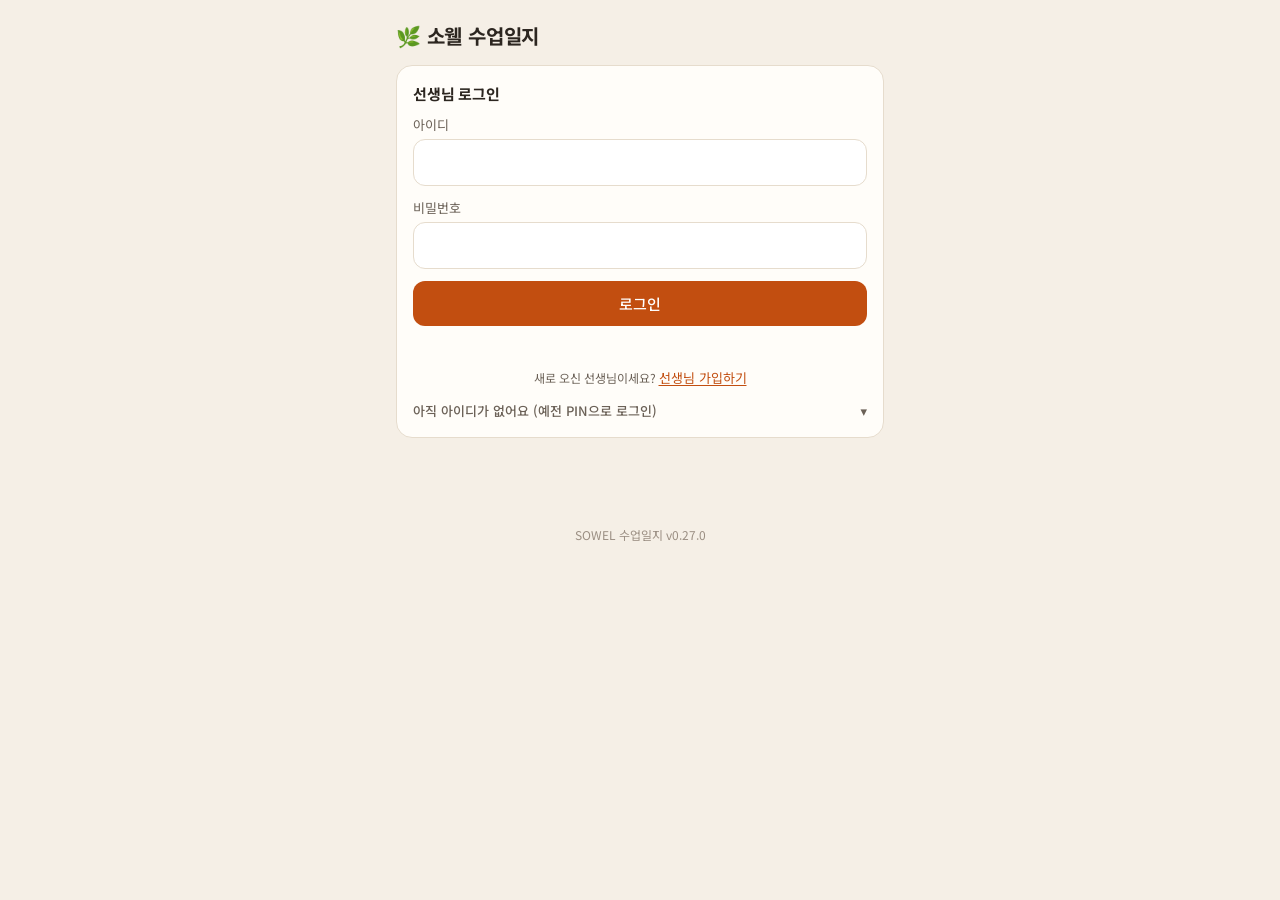
<file: index.html>
<!doctype html>
<html lang="ko">
<head>
<meta charset="utf-8">
<meta name="viewport" content="width=device-width,initial-scale=1,viewport-fit=cover">
<meta name="theme-color" content="#F5EFE6">
<meta name="sowel-version" content="0.27.0">
<title>소웰 수업일지</title>
<link rel="manifest" href="manifest-teacher.webmanifest">
<link rel="apple-touch-icon" href="icon-teacher-180.png">
<link rel="icon" type="image/png" sizes="192x192" href="icon-teacher-192.png">
<meta name="apple-mobile-web-app-capable" content="yes">
<meta name="mobile-web-app-capable" content="yes">
<meta name="apple-mobile-web-app-title" content="소웰 일지">
<meta name="apple-mobile-web-app-status-bar-style" content="default">
<script>window.SOWEL_APP = 'teacher';</script>
<script>
/* ───── 푸시 알림 공통 (Firebase 메시징 — 누를 때만 불러옴) ───── */
window.SOWEL_PUSH = (function () {
  var FB = 'https://www.gstatic.com/firebasejs/10.14.1/', loading = null;
  var ua = navigator.userAgent || '';
  function standalone() { return (window.matchMedia && matchMedia('(display-mode: standalone)').matches) || navigator.standalone === true; }
  function supported() { return 'serviceWorker' in navigator && 'PushManager' in window && 'Notification' in window; }
  function iosNeedsInstall() { return /iPhone|iPad|iPod/i.test(ua) && !standalone(); }
  function add(src) {
    return new Promise(function (res, rej) {
      var s = document.createElement('script'); s.src = src; s.async = true;
      s.onload = res; s.onerror = function () { rej(new Error('알림 도구를 불러오지 못했어요. 인터넷을 확인해 주세요.')); };
      document.head.appendChild(s);
    });
  }
  function load() {
    if (window.firebase && window.firebase.messaging) return Promise.resolve();
    if (!loading) loading = add(FB + 'firebase-app-compat.js').then(function () { return add(FB + 'firebase-messaging-compat.js'); });
    return loading;
  }
  /** 알림 토큰 받기. ask=true면 허용 창을 띄움(버튼을 누른 순간에만 불러야 함) */
  function token(c, ask) {
    if (!supported()) return Promise.reject(new Error(iosNeedsInstall() ? '아이폰은 홈 화면에 추가한 앱에서만 알림을 받을 수 있어요.' : '이 브라우저는 알림을 지원하지 않아요.'));
    var perm = ask ? Notification.requestPermission() : Promise.resolve(Notification.permission);
    return Promise.resolve(perm).then(function (p) {
      if (p !== 'granted') {
        if (!ask) return '';
        throw new Error(p === 'denied' ? '알림이 꺼져 있어요. 폰 설정 → 알림에서 이 앱을 허용한 뒤 다시 눌러 주세요.' : '알림 허용을 눌러 주세요.');
      }
      return load().then(function () {
        if (!window.firebase.apps.length) window.firebase.initializeApp(c.config);
        return navigator.serviceWorker.register('sw.js');
      }).then(function (reg) {
        return navigator.serviceWorker.ready.then(function () {
          return window.firebase.messaging().getToken({ vapidKey: c.vapid, serviceWorkerRegistration: reg });
        });
      });
    });
  }
  function device() { return /iPhone/.test(ua) ? 'iPhone' : /iPad/.test(ua) ? 'iPad' : /Android/.test(ua) ? 'Android' : /Mac/.test(ua) ? 'Mac' : /Windows/.test(ua) ? 'Windows' : '기기'; }
  function granted() { return 'Notification' in window && Notification.permission === 'granted'; }
  return { supported: supported, iosNeedsInstall: iosNeedsInstall, token: token, device: device, granted: granted };
})();
</script>
<script>
/* ───── 앱처럼 쓰기: 홈 화면에 추가 안내 (이미 앱으로 열었으면 안 보임) ───── */
(function () {
  if ('serviceWorker' in navigator && !navigator.webdriver) navigator.serviceWorker.register('sw.js').catch(function () {});
  var KEY = 'sj_install_hide_' + (window.SOWEL_APP || 'app');
  var standalone = (window.matchMedia && matchMedia('(display-mode: standalone)').matches) || navigator.standalone === true;
  var ua = navigator.userAgent || '';
  var kakao = /KAKAOTALK/i.test(ua), ios = /iPhone|iPad|iPod/i.test(ua) || (/Macintosh/.test(ua) && 'ontouchend' in document);
  var deferred = null;
  window.addEventListener('beforeinstallprompt', function (e) { e.preventDefault(); deferred = e; show(); });
  function hidden() { try { return localStorage.getItem(KEY) === '1'; } catch (e) { return false; } }
  function show() {
    var box = document.getElementById('installBox');
    if (!box || standalone || hidden()) return;
    var t = box.querySelector('.it'), b = box.querySelector('.ib');
    b.classList.add('hidden');
    if (kakao) {
      t.textContent = '카카오톡 안에서는 앱으로 저장할 수 없어요. 옆 버튼으로 연 다음 홈 화면에 추가해 주세요.';
      b.textContent = (ios ? 'Safari' : 'Chrome') + '로 열기'; b.classList.remove('hidden');
      b.onclick = function () { location.href = 'kakaotalk://web/openExternal?url=' + encodeURIComponent(location.href); };
    } else if (deferred) {
      t.textContent = '홈 화면에 앱으로 설치하면 다음부터 아이콘을 눌러 바로 열 수 있어요.';
      b.textContent = '앱으로 설치'; b.classList.remove('hidden');
      b.onclick = function () { deferred.prompt(); deferred.userChoice.then(function () { deferred = null; box.classList.add('hidden'); }); };
    } else if (ios) {
      t.innerHTML = '';
      t.appendChild(document.createTextNode('앱처럼 쓰려면 화면 아래 '));
      var s = document.createElement('b'); s.textContent = '공유 버튼(□↑)'; t.appendChild(s);
      t.appendChild(document.createTextNode(' → '));
      var s2 = document.createElement('b'); s2.textContent = '홈 화면에 추가'; t.appendChild(s2);
      t.appendChild(document.createTextNode('를 눌러 주세요.'));
    } else if (/Android/i.test(ua)) {
      t.textContent = '브라우저 메뉴(⋮)에서 "홈 화면에 추가" 또는 "앱 설치"를 누르면 앱처럼 쓸 수 있어요.';
    } else return;                                      // 컴퓨터에서는 안내 안 함
    box.classList.remove('hidden');
  }
  document.addEventListener('DOMContentLoaded', function () {
    var box = document.getElementById('installBox'); if (!box) return;
    box.querySelector('.ix').onclick = function () { box.classList.add('hidden'); try { localStorage.setItem(KEY, '1'); } catch (e) {} };
    show();
  });
})();
</script>

<link rel="preconnect" href="https://fonts.googleapis.com">
<link href="https://fonts.googleapis.com/css2?family=Noto+Sans+KR:wght@400;500;700&display=swap" rel="stylesheet">
<script src="config.js"></script>
<style>
  :root{
    --c-ink:#2C2620; --c-bg:#F5EFE6; --c-accent:#E8601A; --c-accent-strong:#C24E10; --c-accent-tint:#FDF1E8; --c-accent-tint-2:#FBE3D3; --c-surface:#FFFDF9; --c-surface-2:#FBF7F1; --c-sunken:#EFE6D8; --c-field:#FFFFFF; --c-line:#E6DCCD; --c-muted:#6B6157; --c-faint:#9A8E82; --c-on-accent:#FFFFFF; --c-ok:#3F7D4E;  --c-ok-tint:#E8F1E4;  --c-ok-ink:#3F6B35; --c-err:#B3261E; --c-warn-tint:#FFF4E5;  --c-warn-line:#F3C98B; --c-low-tint:#FFF0E0;   --c-low-ink:#B5520F; --c-hero-sub:#CBBFB0;  --c-hero-accent:#E9B48F;  --c-hero-alert:#FF7A6E; --c-stripe-a:#E9E2D8;  --c-stripe-b:#F3EEE7; --c-staff-1:#E8601A; --c-staff-2:#3F7D9E; --c-staff-3:#5E8C4A; --c-staff-4:#8E5BC9; --c-staff-5:#C2457A; --c-staff-6:#B08800; --c-staff-7:#2E8B8B; --c-staff-8:#7A6A58; --r-sm:8px; --r-md:12px; --r-lg:16px; --r-xl:20px; --r-pill:999px; --shadow-1:0 1px 3px rgba(44,38,32,.12); --shadow-2:0 6px 20px rgba(44,38,32,.08); --tap:44px; --font-body:'Noto Sans KR',system-ui,-apple-system,sans-serif; --font-brand:'Cormorant Garamond',serif;
    --brown:var(--c-ink); --terra:var(--c-accent-strong); --terra-d:var(--c-accent-strong); --cream:var(--c-bg); --card:var(--c-surface); --line:var(--c-line); --muted:var(--c-muted); --ok:var(--c-ok); --err:var(--c-err); --soft:var(--c-sunken);
  }
  *{box-sizing:border-box}
  html,body{margin:0}
  body{background:var(--cream);color:var(--brown);font-family:var(--font-body);
       -webkit-font-smoothing:antialiased;line-height:1.55}
  .wrap{max-width:520px;margin:0 auto;padding:20px 16px 64px}
  header{display:flex;align-items:baseline;justify-content:space-between;gap:8px}
  h1{font-size:20px;margin:0;font-weight:700;letter-spacing:-.2px}
  .tag{font-size:12px;color:var(--terra);border:1px solid var(--terra);border-radius:var(--r-pill);padding:1px 8px}
  .sub{color:var(--muted);font-size:13px;margin:4px 0 0}
  .card{background:var(--card);border:1px solid var(--line);border-radius:var(--r-lg);padding:16px;margin-top:14px}
  .card h2{font-size:15px;margin:0 0 10px;font-weight:700}
  details>summary{cursor:pointer;font-weight:700;font-size:15px;list-style:none}
  details>summary::-webkit-details-marker{display:none}
  details>summary::after{content:'▾';float:right;color:var(--muted)}
  details[open]>summary::after{content:'▴'}
  label{display:block;font-size:13px;color:var(--muted);margin:12px 0 4px}
  input,textarea,select{width:100%;font:inherit;font-size:16px;color:var(--brown);background:var(--c-field);
                 border:1px solid var(--line);border-radius:var(--r-md);padding:10px 12px}
  textarea{min-height:120px;resize:vertical}
  select{appearance:none;-webkit-appearance:none;background-image:linear-gradient(45deg,transparent 50%,var(--muted) 50%),linear-gradient(135deg,var(--muted) 50%,transparent 50%);
          background-position:calc(100% - 18px) 50%,calc(100% - 12px) 50%;background-size:6px 6px;background-repeat:no-repeat;padding-right:32px}
  .grid2{display:grid;grid-template-columns:1.4fr 1fr;gap:8px}
  .grid2 label{margin-top:0}
  .savebox{border-top:1px dashed var(--line);margin-top:16px;padding-top:14px}
  .msg{font-size:13px;margin-top:8px;min-height:18px;white-space:pre-line}
  .msg.ok{color:var(--ok)} .msg.err{color:var(--err)}
  input:focus,textarea:focus,select:focus{outline:2px solid var(--terra);outline-offset:-1px;border-color:transparent}
  .btn{display:inline-flex;align-items:center;justify-content:center;gap:6px;font:inherit;font-weight:500;font-size:15px;
       border:0;border-radius:var(--r-md);padding:11px 16px;cursor:pointer;background:var(--brown);color:var(--c-on-accent)}
  .btn.ghost{background:transparent;color:var(--brown);border:1px solid var(--line)}
  .btn.terra{background:var(--terra)}
  .btn:disabled{opacity:.45;cursor:default}
  .row{display:flex;gap:8px;flex-wrap:wrap;margin-top:12px}
  .row .btn{flex:1}
  .recbox{display:flex;flex-direction:column;align-items:center;padding:8px 0 4px}
  .rec{width:132px;height:132px;border-radius:50%;border:0;background:var(--terra);color:var(--c-on-accent);font:inherit;
       font-size:17px;font-weight:700;cursor:pointer;box-shadow:0 8px 24px rgba(232,96,26,.28);
       display:flex;flex-direction:column;align-items:center;justify-content:center;gap:4px;-webkit-tap-highlight-color:transparent}
  .rec .ico{font-size:34px;line-height:1}
  .rec.on{background:var(--brown);box-shadow:0 0 0 0 rgba(232,96,26,.55);animation:pulse 1.4s infinite}
  .rec:disabled{opacity:.5}
  @keyframes pulse{0%{box-shadow:0 0 0 0 rgba(232,96,26,.5)}70%{box-shadow:0 0 0 22px rgba(232,96,26,0)}100%{box-shadow:0 0 0 0 rgba(232,96,26,0)}}
  .timer{font-variant-numeric:tabular-nums;font-size:22px;font-weight:700;margin-top:14px}
  .hint{font-size:13px;color:var(--muted);text-align:center;margin-top:6px}
  .status{margin-top:12px;font-size:14px;text-align:center;min-height:22px}
  .status.err{color:var(--err)}
  .status.ok{color:var(--ok)}
  .spin{display:inline-block;width:14px;height:14px;border:2px solid var(--line);border-top-color:var(--terra);
        border-radius:50%;animation:sp .8s linear infinite;vertical-align:-2px;margin-right:6px}
  @keyframes sp{to{transform:rotate(360deg)}}
  #result{min-height:280px;white-space:pre-wrap}
  .debug{font-size:12px;color:var(--muted);margin-top:8px;word-break:break-all}
  .hidden{display:none !important}
  .installbox{display:flex;gap:10px;align-items:center;background:var(--c-surface);border:1px solid var(--line);border-radius:var(--r-lg);padding:10px 12px;margin:10px 0;font-size:13px;line-height:1.5}
  .installbox img{width:36px;height:36px;border-radius:var(--r-sm);flex:0 0 auto}
  .installbox .it{flex:1;min-width:0}
  .installbox .ib{flex:0 0 auto;border:0;background:var(--terra);color:var(--c-on-accent);border-radius:var(--r-pill);padding:8px 12px;font:inherit;font-size:13px;font-weight:700;cursor:pointer;white-space:nowrap}
  .installbox .ix{flex:0 0 auto;border:0;background:transparent;color:var(--muted);font-size:18px;line-height:1;cursor:pointer;padding:4px}

  .note{font-size:12px;color:var(--muted);margin-top:6px}

  header .who{display:flex;align-items:center;gap:8px;font-size:13px;color:var(--muted)}
  .link{background:none;border:0;padding:0;font:inherit;font-size:13px;color:var(--terra);text-decoration:underline;cursor:pointer}
  .tabs{display:flex;gap:6px;margin-top:16px;background:var(--soft,var(--c-sunken));padding:4px;border-radius:var(--r-md)}
  .tab{flex:1;border:0;background:transparent;font:inherit;font-size:15px;font-weight:500;color:var(--muted);padding:9px 0;border-radius:var(--r-sm);cursor:pointer}
  .tab.on{background:var(--card);color:var(--brown);font-weight:700;box-shadow:0 1px 3px rgba(44,38,32,.12)}
  .chip{display:inline-block;font-size:12px;color:var(--brown);background:var(--c-sunken);border-radius:var(--r-pill);padding:2px 9px;margin-left:6px;font-weight:500;vertical-align:1px}
  .chip.terra{background:var(--terra);color:var(--c-on-accent)}
  .chip.soft{background:transparent;border:1px solid var(--line);color:var(--muted)}
  .logcard{padding:0}
  .logcard>summary{padding:14px 16px;list-style:none;cursor:pointer}
  .logcard>summary::-webkit-details-marker{display:none}
  .logcard>summary::after{display:none}
  .loghead{display:flex;align-items:center;flex-wrap:wrap;gap:4px 8px}
  .loghead b{font-size:15px}
  .loghead>span:not(.chip){font-size:15px}
  .logcard .preview{font-size:13px;color:var(--muted);margin-top:4px;white-space:nowrap;overflow:hidden;text-overflow:ellipsis}
  .logcard[open] .preview{display:none}
  .logbody{white-space:pre-wrap;word-break:keep-all;overflow-wrap:anywhere;font-size:14px;padding:12px 16px 0;border-top:1px solid var(--c-sunken)}
  .logcard>.row,.logcard>.editbox,.logcard>.msg{padding:0 16px}
  .logcard>.row{padding-bottom:14px}
  .logcard>.msg:empty{display:none}
  .logcard>.msg{padding-bottom:12px}
  .editbox{padding-top:12px !important;border-top:1px solid var(--c-sunken)}
  .editbox textarea{margin-top:10px}
  .confirm{align-items:center}
  .confirm span{flex-basis:100%;font-size:14px;color:var(--err)}
  .btn.danger{color:var(--err)}
  .btn.danger-fill{background:var(--err);color:var(--c-on-accent)}
  .btn.small{flex:0 0 auto !important;padding:7px 12px;font-size:13px}
  .list .item{display:flex;align-items:center;gap:8px;padding:10px 0;border-bottom:1px solid var(--c-sunken)}
  .list .item:last-child{border-bottom:0}
  .list .item.off{opacity:.55}
  .grow{flex:1;min-width:0}
  .partsbox{margin-top:12px;border:1px solid var(--line);border-radius:var(--r-md);padding:10px 12px;background:var(--c-surface-2)}
  .partshead{font-size:14px;font-weight:700;margin-bottom:6px}
  .partrow{display:flex;align-items:center;gap:8px;padding:6px 0;border-top:1px solid var(--c-sunken);font-size:14px}
  .partrow:first-child{border-top:0}
  .partrow span{flex:1;min-width:0}
  .partrow .pn{flex:1;min-width:0;display:flex;align-items:center;gap:6px;flex-wrap:wrap}
  .partrow .pn input{flex:0 1 auto;width:auto;min-width:0;max-width:100%;font:inherit;font-size:14px;font-weight:600;padding:5px 8px;border:1px dashed var(--line);border-radius:var(--r-sm);background:var(--c-field)}
  .partrow .pn small{color:var(--muted);font-size:12px}
  .partsfoot{font-size:12px;color:var(--muted);margin-top:6px}
  .addbox{margin-top:14px;border:1px dashed var(--terra);border-radius:var(--r-md);padding:12px;background:var(--c-accent-tint)}
  .addbox .ah{font-size:14px;font-weight:700}
  .addbox .ah span{font-weight:400;color:var(--muted);font-size:12px;margin-left:4px}
  .addrec{display:flex;gap:8px;margin-top:10px}
  .addrec .btn{flex:1}
  .btn.rec-on{background:var(--err);color:var(--c-on-accent);animation:pulse 1.2s infinite}
  .partrow select{width:auto;flex:0 0 auto;font-size:13px;padding:6px 26px 6px 8px;background-position:calc(100% - 14px) 50%,calc(100% - 9px) 50%}
  .pinrow{display:flex;gap:8px}
  .pinrow input{flex:1}
  .pinrow .btn{flex:0 0 auto;padding:10px 14px}
  .chip.red{background:var(--err);color:var(--c-on-accent)}
  .joincodeX{display:flex;align-items:center;gap:8px;flex-wrap:wrap;background:var(--c-sunken);border-radius:var(--r-md);padding:10px 12px;margin-bottom:6px;font-size:14px}
  .joincode b{font-size:18px;letter-spacing:.12em;font-variant-numeric:tabular-nums}
  .joincode span{color:var(--muted)}
  .joincode .btn:first-of-type{margin-left:auto}
  .tab{padding-left:2px;padding-right:2px;white-space:nowrap}
  .ntc{border-top:1px solid var(--c-sunken);padding:12px 0}
  .ntc:first-child{border-top:0;padding-top:4px}
  .ntc .nt{font-weight:700;font-size:15px;display:flex;align-items:center;gap:6px;flex-wrap:wrap}
  .ntc .nd{font-size:12px;color:var(--muted);margin-top:2px}
  .ntc .nb{font-size:14px;line-height:1.6;margin-top:6px;white-space:pre-wrap;word-break:break-word}
  .ntc .nb.clip{max-height:4.8em;overflow:hidden;position:relative}
  .ntc .nb.clip::after{content:'';position:absolute;left:0;right:0;bottom:0;height:1.6em;background:linear-gradient(transparent,var(--card))}
  .ntc .na{display:flex;gap:6px;margin-top:8px;flex-wrap:wrap}
  .ntc.off{opacity:.5}
  .newb{font-size:12px;font-weight:700;color:var(--c-on-accent);background:var(--terra);border-radius:var(--r-pill);padding:1px 7px}
  .sg{border:1px solid var(--line);border-radius:var(--r-md);padding:10px 12px;margin-top:10px;background:var(--c-surface-2)}
  .sg .sh{display:flex;align-items:center;gap:6px;font-size:12px;color:var(--muted);flex-wrap:wrap}
  .sg .sh .chip{margin-left:0}
  .sg .sb{font-size:14px;line-height:1.6;margin-top:6px;white-space:pre-wrap;word-break:break-word}
  .sg .sr{margin-top:8px;padding:8px 10px;border-left:3px solid var(--terra);background:var(--card);border-radius:0 8px 8px 0;font-size:14px;line-height:1.6;white-space:pre-wrap;word-break:break-word}
  .sg .sr b{display:block;font-size:12px;color:var(--terra);margin-bottom:2px}
  .chk{display:flex;align-items:center;gap:8px;font-size:14px;color:var(--brown);margin:10px 0 0;cursor:pointer}
  .chk input{width:20px;height:20px;accent-color:var(--terra);margin:0;flex:0 0 auto}
  .att{display:flex;align-items:center;gap:10px;padding:9px 2px;border-bottom:1px solid var(--c-sunken);font-size:14px}
  .att:last-child{border-bottom:0}
  .att .rk{flex:0 0 34px;text-align:center;font-weight:700;color:var(--muted)}
  .att .rk.m{font-size:20px}
  .att .nm{flex:1;min-width:0}
  .att .nm small{color:var(--muted);margin-left:6px;font-size:12px}
  .att .ct{font-weight:700}
  .att.mine .nm{font-weight:700}
  .cthread{margin:4px 16px 0;padding:10px 12px;border-radius:var(--r-md);background:var(--c-surface-2);border:1px solid var(--c-sunken)}
  .cthread .ch{font-size:13px;font-weight:700;display:flex;align-items:center;gap:6px;flex-wrap:wrap}
  .cthread .ch .chip{margin-left:0}
  .cthread .bubbles{display:flex;flex-direction:column;gap:6px;margin-top:8px}
  .cthread .bub{max-width:88%;padding:7px 11px;border-radius:var(--r-md);font-size:14px;line-height:1.5;white-space:pre-wrap;word-break:break-word}
  .cthread .bub.m{align-self:flex-start;background:var(--c-field);border:1px solid var(--line);border-bottom-left-radius:4px}
  .cthread .bub.t{align-self:flex-end;background:var(--c-accent-tint-2);border-bottom-right-radius:4px}
  .cthread .bub small{display:block;font-size:12px;color:var(--muted);margin-top:2px}
  .cthread .bub b{display:block;font-size:12px;color:var(--terra)}
  .cthread .bub .link{font-size:12px;margin-left:6px}
  .cthread .cin{display:flex;gap:6px;margin-top:8px;align-items:flex-end}
  .cthread .cin textarea{flex:1;min-height:40px;max-height:120px;resize:none;font-size:14px;padding:8px 10px}
  .cthread .cin .btn{flex:0 0 auto;height:40px}
  .chip.newc{background:var(--terra);color:var(--c-on-accent);font-weight:700}
  .fpost{border-top:1px solid var(--c-sunken);padding:14px 0 4px}
  .fpost:first-child{border-top:0}
  .fpost .ph{display:flex;align-items:center;gap:6px;flex-wrap:wrap;font-size:13px;color:var(--muted)}
  .fpost .ph b{color:var(--brown)}
  .fpost .ph .chip{margin-left:0}
  .fpost img{display:block;width:100%;max-height:320px;object-fit:cover;border-radius:var(--r-md);margin-top:8px;background:var(--c-sunken)}
  .fpost .pt{font-size:14px;line-height:1.65;margin-top:8px;white-space:pre-wrap;word-break:break-word}
  .fpost .pa{display:flex;gap:6px;flex-wrap:wrap;margin-top:8px}
  .fpost .pa .btn.on{color:var(--terra);border-color:var(--terra);font-weight:700}
  .fpost .pc{margin-top:8px;padding:8px 10px;border-radius:var(--r-md);background:var(--c-surface-2)}
  .fpost .pc .ci{font-size:13px;line-height:1.5;padding:4px 0;white-space:pre-wrap;word-break:break-word}
  .fpost .pc .ci b{margin-right:6px}
  .fpost .pc .ci b.t{color:var(--terra)}
  .fpost .pc .ci small{color:var(--muted);font-size:12px;margin-left:6px}
  .fpost .pc .ci .link{font-size:12px;margin-left:6px}
  .fpost .pc .cin{display:flex;gap:6px;margin-top:6px;align-items:flex-end}
  .fpost .pc .cin textarea{flex:1;min-height:38px;resize:none;font-size:14px;padding:7px 10px}
  .tab .dot{display:inline-block;min-width:18px;height:18px;border-radius:var(--r-sm);background:var(--terra);color:var(--c-on-accent);font-size:12px;line-height:18px;margin-left:4px;padding:0 5px;vertical-align:1px}

  /* ───── 일정 ───── */
  .schedbar{padding:12px}
  .srow{display:flex;align-items:center;gap:6px;flex-wrap:wrap}
  .srow+.srow{margin-top:8px}
  .srange{flex:1;text-align:center;font-weight:700;font-size:15px;min-width:120px}
  .seg{display:inline-flex;background:var(--c-sunken);border-radius:var(--r-md);padding:3px;gap:2px}
  .seg button{border:0;background:transparent;font:inherit;font-size:14px;padding:6px 14px;border-radius:var(--r-sm);color:var(--muted);cursor:pointer}
  .seg button.on{background:var(--card);color:var(--brown);font-weight:700;box-shadow:0 1px 2px rgba(44,38,32,.12)}
  #sTrainer{width:auto}
  .legend{display:flex;flex-wrap:wrap;gap:4px 10px;font-size:12px;color:var(--muted);margin-top:8px}
  .legend i{display:inline-block;width:10px;height:10px;border-radius:3px;margin-right:4px;vertical-align:-1px}
  .cal{background:var(--card);border:1px solid var(--line);border-radius:var(--r-lg);margin-top:10px;overflow:hidden}
  .calhead{display:flex;border-bottom:1px solid var(--line);background:var(--card);position:sticky;top:0;z-index:2}
  .calhead .tc{flex:0 0 40px}
  .calhead .dh{flex:1;min-width:0;text-align:center;padding:6px 0;font-size:12px;color:var(--muted);line-height:1.2}
  .calhead .dh b{display:block;font-size:16px;color:var(--brown)}
  .calhead .dh.today b{display:block;width:fit-content;margin:0 auto;background:var(--terra);color:var(--c-on-accent);border-radius:var(--r-pill);min-width:28px;padding:0 6px}
  .calhead .dh.sun{color:var(--c-err)}
  .calbody{display:flex;position:relative}
  .tcol{flex:0 0 40px;position:relative}
  .tcol span{position:absolute;right:6px;font-size:10px;color:var(--muted);transform:translateY(-50%)}
  .dcol{flex:1;min-width:0;position:relative;border-left:1px solid var(--c-sunken);cursor:pointer;
        background-image:linear-gradient(var(--c-sunken) 1px,transparent 1px);background-size:100% var(--hp)}
  .dcol.today{background-color:var(--c-accent-tint)}
  .ev{position:absolute;border-radius:6px;padding:2px 4px;font-size:11px;line-height:1.25;overflow:hidden;cursor:pointer;
      color:var(--c-on-accent);border:1px solid rgba(0,0,0,.08);box-shadow:0 1px 2px rgba(0,0,0,.08)}
  .ev .t{font-weight:700;opacity:.9}
  .ev .n{font-weight:700;white-space:nowrap;overflow:hidden;text-overflow:ellipsis}
  .ev.private{background:repeating-linear-gradient(135deg,var(--c-stripe-a),var(--c-stripe-a) 6px,var(--c-stripe-b) 6px,var(--c-stripe-b) 12px) !important;color:var(--muted)}
  .ev.st-완료{opacity:.55}
  .ev.pending{opacity:.6;outline:2px dashed rgba(255,255,255,.9);outline-offset:-3px}
  #netbar{position:fixed;left:0;top:0;height:3px;width:100%;z-index:999;pointer-events:none;opacity:0;transition:opacity .15s;
          background:linear-gradient(90deg,transparent,var(--terra),transparent);background-size:40% 100%;background-repeat:no-repeat;animation:netmove 1s linear infinite}
  body.net #netbar{opacity:1}
  @keyframes netmove{from{background-position:-40% 0}to{background-position:140% 0}}
  .btn:active,.tab:active,.mtab:active{transform:scale(.97)}
  .ev.st-노쇼{outline:2px solid var(--err);outline-offset:-2px}
  .ev.st-취소{opacity:.35;text-decoration:line-through}
  .ev .badge{font-size:10px;font-weight:700;margin-left:2px}
  .ev{-webkit-user-select:none;user-select:none;-webkit-touch-callout:none}
  .ev.dragging{z-index:30 !important;opacity:.92;box-shadow:0 6px 16px rgba(44,38,32,.28);outline:2px solid var(--brown);cursor:grabbing}
  .dragtip{position:fixed;z-index:100;transform:translateX(-50%);background:var(--brown);color:var(--c-on-accent);font-size:12px;font-weight:700;border-radius:var(--r-sm);padding:4px 8px;white-space:nowrap;pointer-events:none}
  .nowline{position:absolute;left:0;right:0;height:2px;background:var(--err);z-index:1;pointer-events:none}
  .nowline::before{content:'';position:absolute;left:-4px;top:-3px;width:8px;height:8px;border-radius:50%;background:var(--err)}
  .cal:not(.week) .ev{display:flex;flex-wrap:wrap;align-content:flex-start;column-gap:6px;padding:3px 6px;font-size:12px}
  .cal:not(.week) .ev>div:last-child:not(.n){font-weight:500;opacity:.85}
  .week .ev{padding:2px 3px;font-size:11px;border-radius:5px}
  .week .ev.stack{box-shadow:0 0 0 1.5px var(--card)}
  #sMsg:empty{min-height:0;margin:0}
  .week .ev .badge{display:block;margin-left:0;font-size:9px}
  .week .ev .t{display:none}
  /* 아래에서 올라오는 창 */
  .sheetwrap{position:fixed;inset:0;background:rgba(44,38,32,.35);z-index:20;display:flex;align-items:flex-end;justify-content:center}
  .sheet{background:var(--card);width:100%;max-width:520px;max-height:88vh;overflow:auto;border-radius:var(--r-xl) 18px 0 0;padding:16px 16px calc(20px + env(safe-area-inset-bottom))}
  .sheethead{display:flex;align-items:center;justify-content:space-between;gap:8px;margin-bottom:8px}
  .sheethead b{font-size:18px}
  .dline{font-size:14px;margin-top:4px}
  .stbtns{display:flex;gap:6px;margin-top:12px;flex-wrap:wrap}
  .stbtns button{flex:1;border:1px solid var(--line);background:var(--card);border-radius:var(--r-md);padding:9px 0;font:inherit;font-size:14px;cursor:pointer}
  .stbtns button.on{background:var(--brown);color:var(--c-on-accent);border-color:var(--brown);font-weight:700}
  .grid3{display:grid;grid-template-columns:1fr 1fr;gap:0 8px}
  .grid3>div:first-child{grid-column:1/-1}
  .grid3 input,.grid3 select{min-width:0}
  .dows{display:flex;gap:4px;margin-top:10px}
  #fDowsBox .note{margin-top:8px}
  .dows label{flex:1;margin:0;text-align:center;border:1px solid var(--line);border-radius:var(--r-sm);padding:6px 0;font-size:13px;color:var(--brown);cursor:pointer}
  .dows input{display:none}
  .dows label.on{background:var(--terra);border-color:var(--terra);color:var(--c-on-accent);font-weight:700}
  #evForm .seg{margin-top:4px}
  .evbanner{background:var(--c-warn-tint);border:1px solid var(--c-warn-line);border-radius:var(--r-md);padding:8px 12px;font-size:13px;margin-bottom:10px;display:flex;gap:8px;align-items:center}
  .evbanner span{flex:1}
  .ver{text-align:center;font-size:12px;color:var(--c-faint);margin-top:24px}
  .updbar{position:fixed;left:12px;right:12px;bottom:12px;max-width:496px;margin:0 auto;background:var(--brown);color:var(--c-on-accent);border-radius:var(--r-md);padding:12px 14px;display:flex;align-items:center;gap:10px;font-size:14px;box-shadow:0 8px 24px rgba(0,0,0,.2);z-index:9}
  .updbar button{margin-left:auto;background:var(--terra);color:var(--c-on-accent);border:0;border-radius:var(--r-sm);padding:8px 12px;font:inherit;font-weight:700}
  .logcard .row .btn{white-space:nowrap;padding:10px 8px}
  .grid2>.hidden+div{grid-column:1/-1}
  .list select.mini{width:auto;flex:0 0 auto;font-size:13px;padding:6px 26px 6px 8px;background-position:calc(100% - 14px) 50%,calc(100% - 9px) 50%}
  .list .item .sub{display:block;font-size:12px;color:var(--muted);font-weight:400}
  .ses{display:inline-block;font-size:12px;font-weight:700;border-radius:var(--r-pill);padding:2px 9px;margin-left:6px;background:var(--c-ok-tint);color:var(--c-ok-ink);white-space:nowrap}
  .ses.low{background:var(--c-low-tint);color:var(--c-low-ink)}
  .ses.out{background:var(--err);color:var(--c-on-accent)}
  .ses.none{background:transparent;border:1px dashed var(--line);color:var(--muted);font-weight:500}
  .list .item.wrap{flex-wrap:wrap;row-gap:6px}
  .list .item.wrap>.grow{flex:1 0 100%}
  .regbox{width:100%;background:var(--c-surface-2);border:1px solid var(--line);border-radius:var(--r-md);padding:10px 12px;margin-top:8px}
  .regbox input{min-width:0;width:100%;box-sizing:border-box}
  .regbox .grid2{grid-template-columns:minmax(0,1fr) minmax(0,1fr)}
  .regbox .rbt{font-size:13px;font-weight:700;margin-bottom:6px}
  .regbox .grid3{display:grid;grid-template-columns:70px 1fr;gap:8px}
  .reghist{font-size:13px;margin-top:8px}
  .reghist div{display:flex;gap:8px;align-items:center;padding:4px 0;border-top:1px dashed var(--line)}
  .reghist div:first-child{border-top:0}
  .reghist span.d{color:var(--muted);width:78px;flex:0 0 auto}
  .reghist span.m{flex:1;min-width:0;color:var(--muted);overflow:hidden;text-overflow:ellipsis;white-space:nowrap}
  .dinfo{background:var(--c-surface-2);border:1px solid var(--line);border-radius:var(--r-md);padding:10px 12px;margin-top:10px;font-size:13px}
  .dinfo .hwl{display:flex;gap:8px;justify-content:space-between;padding:2px 0}
  .dinfo .hwl span:first-child{min-width:0;overflow:hidden;text-overflow:ellipsis;white-space:nowrap}
  .dinfo .hwl b{white-space:nowrap}
  table.stat{width:100%;border-collapse:collapse;font-size:14px;margin-top:8px}
  table.stat th,table.stat td{padding:7px 6px;border-bottom:1px solid var(--line);text-align:right;white-space:nowrap}
  table.stat th:first-child,table.stat td:first-child{text-align:left}
  table.stat th{font-size:12px;color:var(--muted);font-weight:500}
  table.stat td.tot{font-weight:700;color:var(--terra)}
  table.stat tr.sum td{font-weight:700;border-bottom:0}
  .monthnav{display:flex;align-items:center;gap:8px}
  .monthnav b{min-width:96px;text-align:center}
  .warn{background:var(--c-warn-tint);border:1px solid var(--c-warn-line);border-radius:var(--r-md);padding:10px 12px;font-size:13px;margin-top:10px}

  /* ───── v1 디자인 다듬기 (DESIGN.md 기준) ───── */
  :focus-visible{outline:2px solid var(--c-accent-strong);outline-offset:2px}
  input:focus-visible,textarea:focus-visible,select:focus-visible{outline-offset:-1px}
  @media (prefers-reduced-motion:reduce){*,*::before,*::after{animation-duration:.01ms !important;animation-iteration-count:1 !important;transition-duration:.01ms !important;scroll-behavior:auto !important}}
  button{-webkit-tap-highlight-color:transparent}
  .btn{min-height:var(--tap)}
  .btn.small{min-height:36px}
  .tab{min-height:40px}
  .rec{background:var(--c-accent)}
  .link{text-underline-offset:2px}
  .ver{color:var(--c-faint)}
  .card h2{letter-spacing:-.2px}
  .note,.sub{line-height:1.6}
</style>
<link rel="stylesheet" href="theme.css">
</head>
<body>
<div class="wrap">
  <header>
    <h1>🌿 소웰 수업일지</h1>
    <div class="who hidden" id="who"><span id="whoName"></span><button class="link" id="logoutBtn">로그아웃</button></div>
  </header>

  <!-- ═════════ 로그인 ═════════ -->
  <div class="installbox hidden" id="installBox"><img src="icon-teacher-180.png" alt=""><div class="it"></div><button class="ib hidden" type="button"></button><button class="ix" type="button" aria-label="안내 닫기">✕</button></div>
  <section class="card" id="loginView">
    <h2>선생님 로그인</h2>
    <label for="idIn" style="margin-top:4px">아이디</label>
    <input id="idIn" type="text" autocomplete="username" autocapitalize="none" spellcheck="false">
    <label for="pwIn">비밀번호</label>
    <input id="pwIn" type="password" autocomplete="current-password">
    <div class="row"><button class="btn terra" id="loginBtn">로그인</button></div>
    <div class="msg" id="loginMsg"></div>
    <p class="note" style="text-align:center;margin-top:16px">새로 오신 선생님이세요? <button class="link" id="toSignup">선생님 가입하기</button></p>
    <details style="margin-top:8px" id="pinBox">
      <summary style="font-size:13px;color:var(--muted);font-weight:500">아직 아이디가 없어요 (예전 PIN으로 로그인)</summary>
      <input id="pinIn" type="password" inputmode="numeric" autocomplete="off" placeholder="PIN (숫자 4~8자리)" maxlength="8" style="margin-top:8px">
      <div class="row"><button class="btn ghost" id="pinLoginBtn">PIN으로 로그인</button></div>
      <p class="note">PIN으로 들어가면 아이디·비밀번호를 만들게 돼요. 만든 뒤에는 PIN은 사라져요.</p>
    </details>
  </section>

  <!-- ═════════ 선생님 가입 ═════════ -->
  <section class="card hidden" id="signupView">
    <h2>선생님 가입</h2>
    <p class="note" style="margin-top:0">가입하면 대표가 승인한 뒤부터 로그인할 수 있어요.</p>
    <label for="jId">아이디</label>
    <div class="pinrow">
      <input id="jId" type="text" maxlength="20" autocomplete="username" autocapitalize="none" spellcheck="false" placeholder="영어 소문자로 시작, 4~20자">
      <button class="btn ghost" id="jCheck" type="button">중복 확인</button>
    </div>
    <div class="msg" id="jIdMsg"></div>
    <label for="jPw">비밀번호</label>
    <input id="jPw" type="password" autocomplete="new-password" placeholder="영어+숫자 6자 이상">
    <div class="msg" id="jPwMsg"></div>
    <label for="jPw2">비밀번호 한 번 더</label>
    <input id="jPw2" type="password" autocomplete="new-password">
    <div class="msg" id="jPw2Msg"></div>
    <label for="jName">이름</label>
    <input id="jName" type="text" maxlength="20" autocomplete="name" placeholder="일지에 '담당 ○○○'으로 들어가요">
    <label for="jPhone">휴대폰 번호</label>
    <input id="jPhone" type="tel" maxlength="13" autocomplete="tel" placeholder="010-1234-5678">
    <label for="jBirth">생년월일</label>
    <input id="jBirth" type="date" min="1940-01-01">
    <div class="row"><button class="btn terra" id="jSubmit" disabled>가입하기</button></div>
    <div class="msg" id="jMsg"></div>
    <p class="note" style="text-align:center;margin-top:12px"><button class="link" id="toLogin">로그인으로 돌아가기</button></p>
  </section>

  <!-- ═════════ 예전 PIN 계정 → 아이디 만들기 ═════════ -->
  <section class="card hidden" id="accountView">
    <h2>아이디·비밀번호 만들기</h2>
    <p class="note" style="margin-top:0"><b id="accName"></b>님, 앞으로는 PIN 대신 아이디와 비밀번호로 로그인해요. 한 번만 만들면 돼요.</p>
    <label for="aId">아이디</label>
    <div class="pinrow">
      <input id="aId" type="text" maxlength="20" autocomplete="username" autocapitalize="none" spellcheck="false" placeholder="영어 소문자로 시작, 4~20자">
      <button class="btn ghost" id="aCheck" type="button">중복 확인</button>
    </div>
    <div class="msg" id="aIdMsg"></div>
    <label for="aPw">비밀번호</label>
    <input id="aPw" type="password" autocomplete="new-password" placeholder="영어+숫자 6자 이상">
    <div class="msg" id="aPwMsg"></div>
    <label for="aPw2">비밀번호 한 번 더</label>
    <input id="aPw2" type="password" autocomplete="new-password">
    <div class="msg" id="aPw2Msg"></div>
    <div class="row"><button class="btn terra" id="aSubmit" disabled>만들기</button></div>
    <div class="msg" id="aMsg"></div>
  </section>

  <!-- ═════════ 로그인 후 ═════════ -->
  <div class="hidden" id="appView">
    <nav class="tabs" role="tablist">
      <button class="tab on" data-tab="sched" role="tab">일정</button>
      <button class="tab" data-tab="record" role="tab">기록</button>
      <button class="tab" data-tab="logs" role="tab" id="logsTabBtn">내 일지</button>
      <button class="tab" data-tab="talk" role="tab" id="talkTabBtn">공지</button>
      <button class="tab hidden" data-tab="admin" role="tab" id="adminTabBtn">관리</button>
    </nav>


    <!-- ───── 일정 ───── -->
    <div class="hidden" id="tab-sched">
      <section class="card schedbar">
        <div class="srow">
          <button class="btn ghost small" id="sPrev" aria-label="이전">‹</button>
          <div class="srange" id="sRange"></div>
          <button class="btn ghost small" id="sNext" aria-label="다음">›</button>
          <button class="btn ghost small" id="sToday">오늘</button>
        </div>
        <div class="srow">
          <div class="seg" id="sView"><button data-v="day" class="on">일</button><button data-v="week">주</button></div>
          <select id="sTrainer" class="mini adminOnly" aria-label="선생님"><option value="">전체 선생님</option></select>
          <button class="btn terra small" id="sAdd" style="margin-left:auto">＋ 일정</button>
        </div>
        <div class="legend adminOnly" id="sLegend"></div>
        <div class="msg" id="sMsg"></div>
      </section>
      <div class="cal" id="cal"></div>
      <p class="note" style="text-align:center">빈 시간을 누르면 일정을 추가해요. 일정을 누르면 출석·일지 쓰기·수정을 할 수 있어요.<br>일정을 꾹 누른 채 끌면 다른 시간·요일로 옮겨져요.</p>
    </div>

    <!-- ───── 기록 ───── -->
    <div class="hidden" id="tab-record">
      <section class="card">
        <div class="evbanner hidden" id="evBanner"><span id="evBannerText"></span><button class="link" id="evBannerClear">연결 해제</button></div>
        <div class="recbox">
          <button class="rec" id="recBtn" aria-label="녹음 시작">
            <span class="ico">🎙️</span><span id="recLabel">녹음 시작</span>
          </button>
          <div class="timer" id="timer">0:00</div>
          <div class="hint" id="hint">운동(무게·횟수·세트) → 좋아진 점 → 숙제 → 다음 수업 순서로 말해 주세요</div>
        </div>
        <div class="status" id="status"></div>
        <div class="row hidden" id="retryRow"><button class="btn" id="retryBtn">같은 녹음으로 다시 시도</button></div>

        <details style="margin-top:10px">
          <summary style="font-size:14px">⌨️ 말 대신 글로 쓰기</summary>
          <textarea id="textIn" placeholder="여기에 메모를 적고 [정리하기]를 누르세요" style="margin-top:10px"></textarea>
          <div class="row"><button class="btn" id="textBtn">정리하기</button></div>
        </details>
      </section>

      <section class="card hidden" id="resultBox">
        <h2>✅ 정리된 수업일지</h2>
        <textarea id="result" aria-label="정리된 수업일지"></textarea>
        <p class="note">저장하기 전에 직접 고칠 수 있어요.</p>
        <div id="partsHost"></div>

        <div class="addbox" id="addBox">
          <div class="ah">➕ 빠진 내용 추가 <span>지금 일지는 그대로 두고, 말한 내용만 더해서 다시 정리해요</span></div>
          <div class="addrec">
            <button class="btn terra" id="addRecBtn">🎙️ 이어서 녹음</button>
            <button class="btn ghost" id="addTextToggle">⌨️ 글로 추가</button>
          </div>
          <div class="hidden" id="addTextBox">
            <textarea id="addTextIn" style="min-height:70px;margin-top:10px" placeholder="예: 스쿼트 무게 40이 아니라 50이었어. 마지막에 플랭크 30초 3세트도 했어"></textarea>
            <div class="row"><button class="btn" id="addTextBtn">추가해서 정리</button></div>
          </div>
          <div class="msg" id="addMsg"></div>
        </div>

        <div class="savebox" id="saveBox">
          <div class="grid2">
            <div><label for="memberSel">회원</label><select id="memberSel"><option value="">불러오는 중…</option></select></div>
            <div><label for="dateIn">수업 날짜</label><input id="dateIn" type="date"></div>
          </div>
          <div class="row"><button class="btn terra" id="saveLogBtn">회원 페이지에 저장</button></div>
          <div class="msg" id="saveMsg"></div>
          <div class="row hidden" id="afterSave">
            <button class="btn ghost" id="openMemberBtn">회원 페이지 열기</button>
            <button class="btn ghost" id="copyLinkBtn">회원 링크 복사</button>
          </div>
        </div>

        <div class="row">
          <button class="btn ghost" id="shareBtn">카톡으로 공유</button>
          <button class="btn ghost" id="copyBtn">복사하기</button>
        </div>
      </section>

      <section class="card hidden" id="transBox">
        <details>
          <summary>📝 받아쓴 원문 보기 · 고치기</summary>
          <textarea id="transcript" style="margin-top:10px"></textarea>
          <p class="note">잘못 알아들은 부분을 고치고 다시 정리할 수 있어요.</p>
          <div class="row"><button class="btn ghost" id="redoBtn">이 내용으로 다시 정리</button></div>
        </details>
        <div class="debug" id="debug"></div>
      </section>

      <details class="card adminOnly" id="settingsBox">
        <summary>⚙️ 고급 설정</summary>
        <p class="note" style="margin-top:8px">보통은 비워두세요. 시트 [설정] 탭에 값이 있으면 시트 값을 먼저 써요.</p>
        <label for="sKey">Gemini API 키 (시트에 키가 없을 때만)</label>
        <input id="sKey" type="password" autocomplete="off">
        <label for="sModel">AI 모델 (시트에 모델이 없을 때만)</label>
        <input id="sModel" type="text" autocomplete="off" placeholder="gemini-3.5-flash-lite">
        <div class="row"><button class="btn" id="saveBtn">저장</button></div>
      </details>
    </div>

    <!-- ───── 일지 ───── -->
    <div class="hidden" id="tab-logs">
      <section class="card">
        <div class="grid2">
          <div class="hidden" id="trainerFilterBox"><label for="trainerFilter">선생님</label><select id="trainerFilter"><option value="">전체</option></select></div>
          <div><label for="memberFilter">회원</label><select id="memberFilter"><option value="">전체</option></select></div>
        </div>
        <label class="chk"><input type="checkbox" id="needFilter"> 💬 답이 필요한 댓글만 보기 <span class="chip newc hidden" id="needCount">0</span></label>
        <div class="msg" id="logsMsg"></div>
      </section>
      <div id="logList"></div>
      <div class="row hidden" id="moreRow"><button class="btn ghost" id="moreBtn">더 보기</button></div>
    </div>

    <!-- ───── 공지 · 건의 ───── -->
    <div class="hidden" id="tab-talk">
      <section class="card">
        <h2 style="display:flex;align-items:center">📢 공지사항<button class="btn terra small adminOnly hidden" id="ntNewBtn" style="margin-left:auto">＋ 공지 쓰기</button></h2>
        <div class="hidden" id="ntForm">
          <label for="ntTitle">제목</label><input id="ntTitle" type="text" maxlength="60" placeholder="예: 11월 15일(토) 센터 휴무">
          <label for="ntBody">내용</label><textarea id="ntBody" maxlength="2000" style="min-height:100px" placeholder="자세한 내용 (안 써도 돼요)"></textarea>
          <label>누구에게</label>
          <div class="seg" id="ntTarget"><button data-t="모두" class="on">모두</button><button data-t="회원">회원만</button><button data-t="선생님">선생님만</button></div>
          <label class="chk"><input type="checkbox" id="ntPin"> 📌 맨 위에 고정</label>
          <label class="chk"><input type="checkbox" id="ntPush" checked> 🔔 알림도 보내기 <span class="note" style="margin:0">(알림을 켠 폰에만 가요)</span></label>
          <div class="row"><button class="btn terra" id="ntSave">올리기</button><button class="btn ghost" id="ntCancel">취소</button></div>
          <div class="msg" id="ntFormMsg"></div>
        </div>
        <div id="ntList"></div>
        <div class="msg" id="ntMsg"></div>
      </section>

      <section class="card">
        <h2 style="display:flex;align-items:center">📰 센터 소식<button class="btn terra small" id="fdNewBtn" style="margin-left:auto">＋ 글쓰기</button></h2>
        <p class="sub">운동 팁·건강 정보·센터 이야기를 회원들에게 전해요. 회원은 좋아요와 댓글을 남길 수 있어요.</p>
        <div class="hidden" id="fdForm">
          <label>분류</label>
          <div class="seg" id="fdCat"></div>
          <label for="fdTitle">제목</label>
          <input id="fdTitle" type="text" maxlength="60" placeholder="예: 무릎이 불편할 때 스쿼트 하는 법">
          <label for="fdText">내용</label>
          <textarea id="fdText" maxlength="2000" style="min-height:120px" placeholder="예: 무릎이 불편할 땐 스쿼트를 의자 높이까지만 앉아도 충분해요."></textarea>
          <label>사진 (1장, 안 넣어도 돼요)</label>
          <div class="row" style="margin-top:0"><button class="btn ghost" id="fdPhotoBtn" type="button">📷 사진 고르기</button><button class="btn ghost hidden" id="fdPhotoDel" type="button">사진 빼기</button></div>
          <input type="file" id="fdPhoto" accept="image/*" class="hidden">
          <img id="fdPreview" class="hidden" alt="" style="width:100%;max-height:260px;object-fit:cover;border-radius:12px;margin-top:8px">
          <p class="note">회원 얼굴이 나온 사진은 본인 동의를 받은 뒤에 올려 주세요.</p>
          <label class="chk"><input type="checkbox" id="fdPush"> 🔔 알림도 보내기 <span class="note" style="margin:0">(모든 회원·선생님)</span></label>
          <div class="row"><button class="btn terra" id="fdSave">올리기</button><button class="btn ghost" id="fdCancel">취소</button></div>
          <div class="msg" id="fdFormMsg"></div>
        </div>
        <div id="fdList"></div>
        <div class="row hidden" id="fdMoreRow"><button class="btn ghost" id="fdMore">지난 소식 더 보기</button></div>
        <div class="msg" id="fdMsg"></div>
      </section>

      <section class="card">
        <h2>💬 건의하기</h2>
        <p class="sub">센터에 바라는 점, 불편한 점을 편하게 적어 주세요.</p>
        <textarea id="sgBody" maxlength="1500" style="min-height:90px;margin-top:10px" placeholder="예: 폼롤러가 하나 더 있으면 좋겠어요"></textarea>
        <label class="chk"><input type="checkbox" id="sgAnon"> 익명으로 보내기</label>
        <p class="note hidden" id="sgAnonNote">이름이 대표에게도, 시트에도 남지 않아요. 답변은 지금 이 폰에서만 볼 수 있어요.</p>
        <div class="row"><button class="btn terra" id="sgSend">보내기</button></div>
        <div class="msg" id="sgMsg"></div>
        <div id="sgMineBox" class="hidden"><h3 style="margin:18px 0 0;font-size:15px">내 건의 · 답변</h3><div id="sgMine"></div></div>
      </section>

      <section class="card adminOnly hidden" id="sgInBox">
        <h2>📥 받은 건의 <span class="chip terra hidden" id="sgNewCount">0</span></h2>
        <div class="seg" id="sgFilter" style="margin-top:10px"><button data-f="new" class="on">답변 전</button><button data-f="all">전체</button></div>
        <div id="sgIn"></div>
        <div class="msg" id="sgInMsg"></div>
      </section>
    </div>

    <!-- ───── 관리 (관리자) ───── -->
    <div class="hidden" id="tab-admin">
      <section class="card adminOnly hidden" id="pendingSection">
        <h2>가입 요청 <span class="chip terra" id="pendingCount">0</span></h2>
        <div id="pendingList" class="list"></div>
        <div class="msg" id="pMsg"></div>
      </section>

      <section class="card adminOnly" id="teacherSection">
        <h2>선생님</h2>
        <p class="note" style="margin-top:0">새 선생님은 로그인 화면의 [선생님 가입하기]로 직접 가입하고, 위 [가입 요청]에서 승인하면 돼요. <button class="link" id="joinCopy">가입 안내 문구 복사</button></p>
        <div id="teacherList" class="list"></div>
        <details id="teacherFormBox" style="margin-top:12px">
          <summary id="teacherFormTitle" style="font-size:14px">＋ 선생님 추가</summary>
          <input type="hidden" id="tOriginal">
          <label for="tName">이름</label>
          <input id="tName" type="text" maxlength="20" placeholder="예: 권경준">
          <div id="tIdBox"><label for="tId">아이디</label>
          <input id="tId" type="text" maxlength="20" autocomplete="off" autocapitalize="none" spellcheck="false" placeholder="영어 소문자로 시작, 4~20자"></div>
          <label for="tPw" id="tPwLabel">임시 비밀번호</label>
          <input id="tPw" type="text" autocomplete="off" autocapitalize="none" spellcheck="false" placeholder="영어+숫자 6자 이상">
          <p class="note" id="tPwNote">선생님께 아이디와 임시 비밀번호를 알려 주고, 로그인 후 [내 계정]에서 바꾸게 해 주세요.</p>
          <div class="grid2" style="margin-top:12px">
            <div><label for="tRole" style="margin-top:0">권한</label><select id="tRole"><option>선생님</option><option>관리자</option></select></div>
            <div><label for="tActive" style="margin-top:0">사용</label><select id="tActive"><option value="1">사용</option><option value="0">사용 중지</option></select></div>
          </div>
          <p class="note">관리자는 모든 선생님의 일지를 보고 고칠 수 있고, 선생님·회원을 관리해요.</p>
          <div class="row">
            <button class="btn terra" id="tSaveBtn">저장</button>
            <button class="btn ghost" id="tCancelBtn">취소</button>
          </div>
          <div class="msg" id="tMsg"></div>
        </details>
      </section>

      <section class="card adminOnly" id="transferSection">
        <h2>담당 이전</h2>
        <p class="note" style="margin-top:0">선생님이 그만두거나 바뀔 때, 그 선생님의 회원을 다른 선생님들에게 나눠 넘겨요. 넘겨받은 선생님은 지난 일지도 이어서 볼 수 있어요.</p>
        <div class="warn hidden" id="autoBox"><span id="autoText"></span>
          <div class="row" style="margin-top:8px"><button class="btn ghost" id="autoBtn">일지 쓴 선생님으로 담당 자동 채우기</button></div></div>
        <label for="xFrom">넘겨줄 선생님</label>
        <select id="xFrom"><option value="">선생님을 고르세요</option></select>
        <div class="hidden" id="xBody">
          <div class="grid2" style="margin-top:12px">
            <div style="grid-column:1/-1"><label for="xAll" style="margin-top:0">한꺼번에 넘기기</label>
              <select id="xAll"><option value="">회원별로 고를게요</option></select></div>
          </div>
          <div id="xList" class="list" style="margin-top:8px"></div>
          <div class="row"><button class="btn terra" id="xApply">담당 이전하기</button></div>
        </div>
        <div class="msg" id="xMsg"></div>
      </section>

      <section class="card">
        <h2 id="memberSectionTitle">회원</h2>
        <div class="warn hidden" id="lowBox"></div>
        <div class="grid2">
          <div><label for="mName" style="margin-top:0">이름</label><input id="mName" type="text" maxlength="30"></div>
          <div><label for="mPhone" style="margin-top:0">연락처 (선택)</label><input id="mPhone" type="tel" maxlength="20"></div>
        </div>
        <label for="mTrainer">담당 선생님</label>
        <select id="mTrainer"><option value="">담당 없음</option></select>
        <p class="note hidden" id="mTrainerNote">담당은 본인으로 정해져요. 바꾸려면 대표에게 요청해 주세요.</p>
        <div class="row"><button class="btn terra" id="mAddBtn">회원 등록</button></div>
        <div class="msg" id="mMsg"></div>
        <details style="margin-top:12px">
          <summary style="font-size:14px" id="memberListTitle">회원 목록 · 담당 · 링크</summary>
          <div id="memberList" class="list" style="margin-top:8px"></div>
        </details>
      </section>

      <section class="card" id="statSection">
        <h2 id="statTitle">월별 수업 수</h2>
        <div class="monthnav"><button class="btn ghost small" id="stPrev" aria-label="지난달">‹</button><b id="stMonth"></b><button class="btn ghost small" id="stNext" aria-label="다음 달">›</button></div>
        <div id="stBody"></div>
        <p class="note">합계 = 완료 + 노쇼 (급여 계산용). 완료에는 일정 없이 쓴 일지도 들어가요. 취소는 합계에 안 들어가요.</p>
        <div class="msg" id="stMsg"></div>
      </section>

      <section class="card hidden" id="attSection">
        <h2>🏆 이달의 출석왕</h2>
        <div class="monthnav"><button class="btn ghost small" id="atPrev" aria-label="지난달">‹</button><b id="atMonth"></b><button class="btn ghost small" id="atNext" aria-label="다음 달">›</button></div>
        <div id="atBody"></div>
        <p class="note">완료한 수업 수로 순위를 매겨요 (일정 없이 쓴 일지 포함, 노쇼·취소 제외). 같은 횟수면 공동 순위.<span class="adminOnly"> 매월 1일 오전 9시에 지난달 TOP 3를 공지·알림으로 자동 발표해요.</span><span class="teacherOnly"> 다른 선생님 회원은 이름 가운데를 가려요.</span></p>
        <div class="msg" id="atMsg"></div>
      </section>

      <section class="card" id="mySection">
        <h2>내 계정</h2>
        <p class="note" style="margin-top:0">아이디: <b id="myId">-</b></p>
        <details id="pwBox">
          <summary style="font-size:14px">비밀번호 바꾸기</summary>
          <label for="cOld">지금 비밀번호</label>
          <input id="cOld" type="password" autocomplete="current-password">
          <label for="cNew">새 비밀번호</label>
          <input id="cNew" type="password" autocomplete="new-password" placeholder="영어+숫자 6자 이상">
          <label for="cNew2">새 비밀번호 한 번 더</label>
          <input id="cNew2" type="password" autocomplete="new-password">
          <div class="row"><button class="btn terra" id="cSave">바꾸기</button></div>
          <div class="msg" id="cMsg"></div>
          <p class="note">바꾸면 다른 폰에서 로그인한 것은 자동으로 풀려요.</p>
        </details>

        <details id="careBox" style="margin-top:10px">
          <summary style="font-size:14px">🌿 케어 알림 문구 <span class="chip soft" id="careChip">센터 공통</span></summary>
          <p class="note">수업 다음 날 오전, 내 담당 회원에게 가는 안부 알림이에요. 내 말투로 바꿀 수 있어요. 비워 두면 센터 공통 문구가 나가요.</p>
          <textarea id="careIn" maxlength="200" style="min-height:84px"></textarea>
          <p class="note" style="margin-bottom:2px">회원에게 이렇게 보여요</p>
          <div class="cthread" style="margin:0"><b id="carePvT" style="display:block;font-size:14px"></b><span id="carePvB" style="font-size:14px"></span></div>
          <p class="note">앞에 "🌿 회원 이름님, "이 자동으로 붙어요. 첫 문장은 알림 제목, 나머지는 본문이 돼요.</p>
          <div class="row"><button class="btn terra" id="careSave">저장</button><button class="btn ghost" id="careReset">센터 공통 문구로</button></div>
          <div class="msg" id="careMsg"></div>
        </details>

        <details id="icsBox" style="margin-top:10px">
          <summary style="font-size:14px">📅 폰 캘린더에서 소웰 일정 보기</summary>
          <p class="note">내 소웰 일정을 아이폰·구글 캘린더에 띄워요. 보기 전용이라 일정 추가·수정은 소웰 [일정] 탭에서 해요.</p>
          <div class="row"><button class="btn ghost" id="icsShow">구독 링크 받기</button></div>
          <div class="hidden" id="icsWrap">
            <input id="icsUrl" type="text" readonly style="font-size:12px;margin-top:10px">
            <div class="row">
              <button class="btn ghost" id="icsCopy">링크 복사</button>
              <button class="btn ghost" id="icsIos">아이폰에 추가</button>
            </div>
            <p class="note"><b>구글 캘린더:</b> 컴퓨터에서 구글 캘린더 → 왼쪽 "다른 캘린더 ＋" → <b>URL로 추가</b> → 복사한 링크 붙여넣기. 반영까지 몇 시간 걸릴 수 있어요.<br>
              <b>아이폰:</b> [아이폰에 추가]를 누르고 "구독"을 누르면 돼요.</p>
            <p class="note">링크가 다른 사람에게 넘어갔다면 <button class="link" id="icsReset">새 링크로 바꾸기</button> (예전 링크는 바로 끊겨요)</p>
          </div>
          <div class="msg" id="icsMsg"></div>
        </details>

        <details id="pushBox" class="hidden" style="margin-top:10px">
          <summary style="font-size:14px">🔔 알림 받기</summary>
          <p class="note">내일 수업 안내(매일 저녁), 수업 30분 전 알림, 새 공지<span class="adminOnly">, 새 건의, 새 선생님 가입 요청</span>을 이 폰으로 알려 드려요.</p>
          <p class="note" id="pushState"></p>
          <div class="row"><button class="btn terra" id="pushOn">이 폰에서 알림 받기</button><button class="btn ghost hidden" id="pushTest">테스트 알림</button><button class="btn ghost hidden" id="pushOff">알림 끄기</button></div>
          <div class="msg" id="pushMsg"></div>
        </details>
      </section>
    </div>
  </div>
</div>


<!-- ───── 일정 상세 / 추가·수정 (아래에서 올라오는 창) ───── -->
<div class="sheetwrap hidden" id="evDetail">
  <div class="sheet">
    <div class="sheethead"><b id="dTitle"></b><button class="link" data-close>닫기</button></div>
    <div class="dline" id="dWhen"></div>
    <div class="dline" id="dWho"></div>
    <div class="dline note" id="dMemo"></div>
    <div class="stbtns" id="dStatus"></div>
    <div class="dinfo hidden" id="dInfo"></div>
    <div class="row" id="dLogRow"><button class="btn terra" id="dLog">이 수업 일지 쓰기</button></div>
    <div class="row"><button class="btn ghost" id="dEdit">수정</button><button class="btn ghost danger" id="dDel">삭제</button></div>
    <div class="row hidden" id="dDelScope"><button class="btn danger-fill" id="dDelOne">이 일정만 삭제</button><button class="btn danger-fill" id="dDelFuture">이 날부터 반복 끝내기</button></div>
    <div class="msg" id="dMsg"></div>
  </div>
</div>

<div class="sheetwrap hidden" id="evForm">
  <div class="sheet">
    <div class="sheethead"><b id="fTitle">일정 추가</b><button class="link" data-close>닫기</button></div>
    <div class="seg" id="fKind"><button data-k="수업" class="on">수업</button><button data-k="개인">개인 일정</button></div>
    <div class="adminOnly" id="fTrainerBox"><label for="fTrainer">선생님</label><select id="fTrainer"></select></div>
    <div id="fMemberBox"><label for="fMember">회원</label><select id="fMember"></select></div>
    <div id="fNameBox" class="hidden"><label for="fName">일정 이름</label><input id="fName" type="text" maxlength="30" placeholder="예: 점심, 휴무, 교육"></div>
    <div class="grid3">
      <div><label for="fDate">날짜</label><input id="fDate" type="date"></div>
      <div><label for="fStart">시작</label><input id="fStart" type="time" step="600"></div>
      <div><label for="fMin">길이</label><select id="fMin">
        <option value="30">30분</option><option value="40">40분</option><option value="50">50분</option><option value="60">60분</option>
        <option value="80">80분</option><option value="90">90분</option><option value="120">2시간</option><option value="180">3시간</option><option value="480">8시간</option></select></div>
    </div>
    <div id="fScopeBox" class="hidden">
      <label>반복 일정 수정</label>
      <div class="seg" id="fScope"><button data-s="one" class="on">이 일정만</button><button data-s="future">이 날부터 모두</button></div>
    </div>
    <div id="fRepeatBox">
      <label>반복</label>
      <div class="seg" id="fRepeat"><button data-r="0" class="on">반복 안 함</button><button data-r="1">매주 반복</button></div>
      <div class="hidden" id="fDowsBox">
        <div class="dows" id="fDows"></div>
        <p class="note" id="fRepeatNote"></p>
      </div>
    </div>
    <label for="fMemo">메모 (선생님만 봐요)</label>
    <textarea id="fMemo" maxlength="300" style="min-height:64px"></textarea>
    <div class="row"><button class="btn terra" id="fSave">저장</button><button class="btn ghost" data-close>취소</button></div>
    <div class="msg" id="fMsg"></div>
  </div>
</div>

<div id="netbar"></div>
<div class="ver" id="verLabel"></div>
<div class="updbar hidden" id="updBar"><span>새 버전이 있어요. 저장을 마친 뒤 새로고침해 주세요.</span><button id="updBtn">새로고침</button></div>
<script>
/* ───── 자동 업데이트: 올라온 파일의 버전이 다르면 같은 주소로 새로 열기 ───── */
var SOWEL_UPD = (function () {
  var me = (document.querySelector('meta[name="sowel-version"]') || {}).content || '';
  function fresh() {
    return fetch(location.pathname + '?check=' + Date.now(), { cache: 'no-store' })
      .then(function (r) { return r.ok ? r.text() : ''; })
      .then(function (t) { var m = /name="sowel-version" content="([^"]+)"/.exec(t); return m ? m[1] : ''; })
      .catch(function () { return ''; });
  }
  function reloadTo(v) {
    var u = new URL(location.href);
    if (u.searchParams.get('u') === v) return false;   // 이미 시도함 → 반복 방지
    u.searchParams.set('u', v);
    u.searchParams.delete('v');
    location.replace(u.toString());
    return true;
  }
  /** busy(): 지금 바꾸면 안 되는 상황이면 true → onWait(v) 호출 */
  function watch(busy, onWait) {
    var last = 0;
    function check() {
      if (Date.now() - last < 60000) return;
      last = Date.now();
      fresh().then(function (v) {
        if (!v || v === me) return;
        if (busy && busy()) { if (onWait) onWait(v); return; }
        reloadTo(v);
      });
    }
    check();
    document.addEventListener('visibilitychange', function () { if (document.visibilityState === 'visible') check(); });
    window.addEventListener('focus', check);
  }
  return { version: me, watch: watch, reloadTo: reloadTo };
})();
</script>

<!-- ───────── 핵심 로직 (화면과 분리) ───────── -->
<script id="core">
var SJ = (function () {
  var DEFAULTS = {
    model: 'gemini-3.5-flash-lite',
    trainer: '',
    pin: '',
    api: '',
    center: '소웰 웰니스 PT 반포',
    closing: '🌿 오늘의 움직임이 내일의 일상을 바꿉니다.'
  };

  var SYSTEM = [
    '당신은 1:1 PT 스튜디오의 수업일지 정리 도우미입니다.',
    '트레이너가 수업 직후 말(또는 글)로 남긴 메모를, 회원에게 보낼 수업일지 항목으로 정리합니다.',
    '',
    '[규칙]',
    '1. 트레이너가 말한 내용만 씁니다. 말하지 않은 운동·무게·횟수·평가·조언은 절대 추가하지 않습니다. 해당 내용이 없으면 그 배열은 빈 배열로 둡니다.',
    '2. 숫자는 아라비아 숫자로 바꿉니다. 예: 삼십키로→30kg, 열다섯개/열다섯번→15회, 삼세트→3세트, 십초→10초, 일분→1분, 이십오키로→25kg.',
    '3. 운동의 detail은 "무게 × 횟수(또는 시간) × 세트" 순서로 씁니다. 예: "30kg × 15회 × 3세트", "10회 × 4세트", "10초 × 3세트". 말한 항목만 넣고, 한쪽씩이라고 했으면 끝에 "(한쪽씩)"을 붙입니다.',
    '4. 운동 이름은 표준 한국어 표기와 띄어쓰기로 정리합니다. 예: 불가리안스플릿스쿼트→불가리안 스플릿 스쿼트, 루마니안데드→루마니안 데드리프트. 확실하지 않으면 들린 그대로 씁니다.',
    '5. improvements / homework / next_plan / notes는 회원에게 보내는 문장입니다. 부드러운 존댓말(~했어요, ~해주세요)로 다듬되, 의미를 바꾸거나 과장하지 않습니다. 예: "패턴이 좋아짐"→"움직임 패턴이 좋아졌어요".',
    '6. homework 안의 운동도 3번 형식을 씁니다. 예: "오픈북 10회 × 3세트, 매일 해주세요".',
    '7. notes에는 통증, 컨디션, 주의사항처럼 다른 칸에 맞지 않는 내용만 넣습니다.',
    '8. transcript에는 음성이면 들린 그대로 받아쓴 한국어 원문을, 글이면 입력된 글을 그대로 넣습니다.',
    '9. exercises의 part에는 그 운동이 주로 쓰는 부위를 하나 고릅니다: 하체 / 가슴 / 등 / 어깨 / 팔 / 코어 / 전신 / 유산소 / 가동성·스트레칭 / 기타.',
    '   예: 스쿼트·런지·데드리프트·힙브릿지·레그프레스→하체, 벤치프레스·푸시업·체스트플라이→가슴, 랫풀다운·로우·풀업→등,',
    '   숄더프레스·레터럴레이즈→어깨, 컬·트라이셉스 익스텐션→팔, 플랭크·데드버그·크런치·버드독→코어, 버피·케틀벨 스윙·클린→전신,',
    '   러닝·사이클·로잉머신→유산소, 오픈북·폼롤러·스트레칭·고관절/흉추 가동성→가동성·스트레칭. 애매하면 가장 많이 쓰는 근육 기준, 그래도 모르겠으면 기타.'
  ].join('\n');
  var PARTS = ['하체', '가슴', '등', '어깨', '팔', '코어', '전신', '유산소', '가동성·스트레칭', '기타'];

  var SCHEMA = {
    type: 'OBJECT',
    properties: {
      transcript:   { type: 'STRING' },
      exercises:    { type: 'ARRAY', items: { type: 'OBJECT', properties: {
                        name: { type: 'STRING' }, detail: { type: 'STRING' },
                        part: { type: 'STRING', enum: ['하체', '가슴', '등', '어깨', '팔', '코어', '전신', '유산소', '가동성·스트레칭', '기타'] } },
                        required: ['name', 'detail', 'part'] } },
      improvements: { type: 'ARRAY', items: { type: 'STRING' } },
      homework:     { type: 'ARRAY', items: { type: 'STRING' } },
      next_plan:    { type: 'ARRAY', items: { type: 'STRING' } },
      notes:        { type: 'ARRAY', items: { type: 'STRING' } }
    },
    required: ['transcript', 'exercises', 'improvements', 'homework', 'next_plan', 'notes'],
    propertyOrdering: ['transcript', 'exercises', 'improvements', 'homework', 'next_plan', 'notes']
  };

  var DAYS = ['일', '월', '화', '수', '목', '금', '토'];

  function dateLabel(d) {
    d = d || new Date();
    return (d.getMonth() + 1) + '월 ' + d.getDate() + '일 (' + DAYS[d.getDay()] + ')';
  }

  function clean(arr) {
    return (arr || []).map(function (s) { return String(s || '').trim(); }).filter(Boolean);
  }

  function render(data, opt, date) {
    opt = opt || {};
    var L = ['📋 오늘의 수업일지 · ' + dateLabel(date)];
    var ex = (data.exercises || []).filter(function (e) { return e && String(e.name || '').trim(); });
    if (ex.length) {
      L.push('', '💪 오늘 한 운동');
      var line = function (e) { var det = String(e.detail || '').trim(); return '- ' + String(e.name).trim() + (det ? ' ' + det : ''); };
      var parts = [];
      ex.forEach(function (e) { var p = PARTS.indexOf(e.part) >= 0 ? e.part : ''; if (parts.indexOf(p) < 0) parts.push(p); });
      if (parts.length > 1 || (parts.length === 1 && parts[0])) {
        parts.sort(function (a, b) { return (a ? PARTS.indexOf(a) : 99) - (b ? PARTS.indexOf(b) : 99); });
        parts.forEach(function (p) {
          L.push('[' + (p || '기타') + ']');
          ex.filter(function (e) { return (PARTS.indexOf(e.part) >= 0 ? e.part : '') === p; }).forEach(function (e) { L.push(line(e)); });
        });
      } else ex.forEach(function (e) { L.push(line(e)); });
    }
    function section(title, items) {
      items = clean(items);
      if (!items.length) return;
      L.push('', title);
      if (items.length === 1) L.push(items[0]);
      else items.forEach(function (s) { L.push('- ' + s); });
    }
    section('👍 좋아진 점', data.improvements);
    section('🏠 숙제', data.homework);
    section('➡️ 다음 수업', data.next_plan);
    section('📝 참고', data.notes);

    var closing = String(opt.closing || '').trim();
    var center = String(opt.center || '').trim();
    var trainer = String(opt.trainer || '').trim();
    var sign = center && trainer ? center + ' | 담당 ' + trainer : (center || (trainer ? '담당 ' + trainer : ''));
    if (closing || sign) {
      L.push('');
      if (closing) L.push(closing);
      if (sign) L.push(sign);
    }
    return L.join('\n');
  }

  /** Float32 PCM → 16bit mono WAV (Uint8Array) */
  function encodeWav(samples, rate) {
    var n = samples.length, buf = new ArrayBuffer(44 + n * 2), v = new DataView(buf);
    function str(o, s) { for (var i = 0; i < s.length; i++) v.setUint8(o + i, s.charCodeAt(i)); }
    str(0, 'RIFF'); v.setUint32(4, 36 + n * 2, true); str(8, 'WAVE');
    str(12, 'fmt '); v.setUint32(16, 16, true); v.setUint16(20, 1, true); v.setUint16(22, 1, true);
    v.setUint32(24, rate, true); v.setUint32(28, rate * 2, true); v.setUint16(32, 2, true); v.setUint16(34, 16, true);
    str(36, 'data'); v.setUint32(40, n * 2, true);
    for (var i = 0, o = 44; i < n; i++, o += 2) {
      var s = Math.max(-1, Math.min(1, samples[i]));
      v.setInt16(o, s < 0 ? s * 0x8000 : s * 0x7FFF, true);
    }
    return new Uint8Array(buf);
  }

  function bytesToB64(bytes) {
    var bin = '', CH = 0x8000;
    for (var i = 0; i < bytes.length; i += CH) {
      bin += String.fromCharCode.apply(null, bytes.subarray(i, i + CH));
    }
    return btoa(bin);
  }

  /** 생각 단계를 최소로: 2.5 계열은 thinkingBudget, 그 이후 모델은 thinkingLevel */
  function thinkingFor(model) {
    if (/^gemini-2\.5/.test(model)) return /lite/.test(model) ? null : { thinkingBudget: 0 };
    return { thinkingLevel: 'low' };
  }

  function buildRequest(parts, model, noThink) {
    var gc = { temperature: 0.2, responseMimeType: 'application/json', responseSchema: SCHEMA };
    var th = !noThink && model ? thinkingFor(model) : null;
    if (th) gc.thinkingConfig = th;
    return {
      systemInstruction: { parts: [{ text: SYSTEM }] },
      contents: [{ role: 'user', parts: parts }],
      generationConfig: gc
    };
  }

  function friendlyError(status, body) {
    var msg = (body && body.error && body.error.message) || '';
    var head;
    if (status === 400 && /api key/i.test(msg)) head = 'API 키가 올바르지 않아요. [설정]에서 키를 다시 확인해 주세요.';
    else if (status === 400) head = '요청 형식 문제예요.';
    else if (status === 401 || status === 403) head = 'API 키 권한 문제예요. 키가 맞는지, 사용 제한이 걸려 있지 않은지 확인해 주세요.';
    else if (status === 404) head = 'AI 모델 이름을 찾을 수 없어요. [설정]의 모델 이름을 확인해 주세요.';
    else if (status === 429) head = '사용 한도를 넘었어요. 잠시 후 다시 시도하거나, 결제를 연결해 주세요.';
    else if (status >= 500) head = 'AI 서버가 잠시 불안정해요. 다시 시도해 주세요.';
    else head = '오류가 났어요 (' + status + ').';
    return head + (msg ? '\n(' + msg + ')' : '');
  }

  function parseResponse(body) {
    var c = body && body.candidates && body.candidates[0];
    var text = c && c.content && c.content.parts
      ? c.content.parts.filter(function (p) { return !p.thought; }).map(function (p) { return p.text || ''; }).join('')
      : '';
    if (!text) {
      var why = (body && body.promptFeedback && body.promptFeedback.blockReason) || (c && c.finishReason) || '알 수 없음';
      throw new Error('AI 응답이 비어 있어요. (' + why + ')');
    }
    text = text.replace(/^```(?:json)?\s*/i, '').replace(/```\s*$/, '');
    return JSON.parse(text);
  }

  return { PARTS: PARTS, DEFAULTS: DEFAULTS, SYSTEM: SYSTEM, SCHEMA: SCHEMA, render: render, encodeWav: encodeWav,
           bytesToB64: bytesToB64, buildRequest: buildRequest, friendlyError: friendlyError,
           parseResponse: parseResponse, dateLabel: dateLabel };
})();
</script>

<!-- ───────── 화면 동작 ───────── -->
<script>
(function () {
  var $ = function (id) { return document.getElementById(id); };
  var MAX_SEC = 180;

  var store = {
    get: function (k) { try { return localStorage.getItem('sj_' + k); } catch (e) { return mem[k] === undefined ? null : mem[k]; } },
    set: function (k, v) { mem[k] = v; try { localStorage.setItem('sj_' + k, v); } catch (e) {} },
    del: function (k) { delete mem[k]; try { localStorage.removeItem('sj_' + k); } catch (e) {} }
  };
  var mem = {};

  /** 로그인하면 시트에서 받아오는 값 */
  var S = { me: null, center: '', closing: '', apiKey: '', model: '', members: [], teachers: [] };

  function apiUrl() {
    return (window.SOWEL_API && /^https:\/\//.test(window.SOWEL_API)) ? window.SOWEL_API : '';
  }
  function apiKey() { return S.apiKey || (isAdmin() ? store.get('key') : '') || ''; }
  function model() { return S.model || (isAdmin() ? store.get('model') : '') || SJ.DEFAULTS.model; }
  function center() { return S.center || SJ.DEFAULTS.center; }
  function closing() { return S.closing || SJ.DEFAULTS.closing; }
  function isAdmin() { return S.me && S.me.role === '관리자'; }
  function memberLink(code) { return new URL('member.html', location.href).href.split('?')[0] + '?c=' + code; }
  function el(tag, cls, text) {
    var e = document.createElement(tag);
    if (cls) e.className = cls;
    if (text !== undefined) e.textContent = text;
    return e;
  }
  function msg(id, text, kind) {
    var e = $(id); e.className = 'msg' + (kind ? ' ' + kind : ''); e.textContent = text || '';
  }

  // ═════════ 시트 API ═════════
  var netN = 0;
  function netOn(on) { netN = Math.max(0, netN + (on ? 1 : -1)); document.body.classList.toggle('net', netN > 0); }
  async function callApi(body, opt) {
    netOn(true);
    try { return await callApi0(body, opt); } finally { netOn(false); }
  }
  async function callApi0(body, opt) {
    var url = apiUrl();
    if (!url) throw new Error('시트 연결 주소가 없어요. config.js를 확인해 주세요.');
    if (!(opt && opt.noPin)) { var tk = store.get('token'); if (tk) body.token = tk; else body.pin = store.get('pin') || ''; }
    var r;
    try {
      r = await fetch(url, { method: 'POST', headers: { 'Content-Type': 'text/plain;charset=utf-8' }, body: JSON.stringify(body) });
    } catch (e) { throw new Error('시트에 연결하지 못했어요. 인터넷을 확인해 주세요.'); }
    var j;
    try { j = await r.json(); }
    catch (e) { throw new Error('시트 응답을 읽지 못했어요. Apps Script 배포(액세스: 모든 사용자)를 확인해 주세요.'); }
    if (j.auth && !(opt && opt.login)) { logout('로그인이 풀렸어요. 다시 로그인해 주세요.\n(' + (j.error || '') + ')'); }
    if (!j.ok) { var err = new Error(j.error || '처리하지 못했어요.'); err.data = j; throw err; }
    return j;
  }

  // ═════════ 로그인 ═════════
  // ───── 빠른 시작: 지난 로그인 화면을 폰에 기억했다가 바로 보여 주고, 뒤에서 확인 ─────
  function saveSnap() {
    if (!S.me || !store.get('token')) return;
    try {
      localStorage.setItem('sj_snap', JSON.stringify({ me: S.me, center: S.center, closing: S.closing, model: S.model,
        pending: S.pending, members: S.members, sess: S.sess || {}, valid: S.valid || {}, push: S.push || null, notices: S.notices || [], careText: S.careText || '', careDefault: S.careDefault || '', at: Date.now() }));
    } catch (e) {}
  }
  function readSnap() {
    try {
      var s = JSON.parse(localStorage.getItem('sj_snap') || 'null');
      if (s && s.me && s.me.name && Date.now() - (s.at || 0) < 30 * 86400e3) return s;
    } catch (e) {}
    return null;
  }
  function clearSnap() { try { localStorage.removeItem('sj_snap'); localStorage.removeItem('sj_sched'); Object.keys(localStorage).forEach(function (k) { if (k.indexOf('sj_admin_') === 0) localStorage.removeItem(k); }); } catch (e) {} }

  function applyLogin(j, bg) {
    if (j.token) { store.set('token', j.token); store.del('pin'); }
    var prev = S.me ? S.me.name + '|' + S.me.role : '';
    var inApp = !$('appView').classList.contains('hidden');
    S.me = j.me; S.center = j.center; S.closing = j.closing; S.apiKey = j.apiKey; S.model = j.model; S.pending = j.pending || 0;
    S.careText = j.careText || ''; S.careDefault = j.careDefault || ''; S.careOn = j.careOn !== false;
    S.push = j.push || null; S.notices = j.notices || []; S.newSugg = j.newSugg || 0; S.newCmt = j.newCmt || 0; S.feedLatest = j.feedLatest || 0;
    if (j.needAccount) { clearSnap(); setMembers(j.members || []); showAccountSetup(); return; }
    setMembers(j.members || []);
    saveSnap();
    if (bg && inApp && prev === S.me.name + '|' + S.me.role) { refreshApp(); return; }
    enterApp();
  }
  /** 뒤에서 받은 최신 정보로 화면 일부만 고치기 (보던 화면은 그대로) */
  function refreshApp() {
    $('whoName').textContent = S.me.name + (isAdmin() ? ' · 관리자' : ' 선생님');
    $('myId').textContent = S.me.id || '-';
    setAdminTabLabel(); setTalkDot(); setLogsLabel();
    $('pendingSection').classList.toggle('hidden', !isAdmin() || !S.pending);
    if (currentTab === 'talk') renderTalk();
    if (!apiKey()) setStatus('시트 [설정] 탭에 Gemini API 키가 없어요.' + (isAdmin() ? '' : ' 대표에게 알려 주세요.'), 'err');
    pushUI(); careUI(); pushSilentRefresh();
  }
  async function doLogin(body, btn) {
    btn.disabled = true;
    msg('loginMsg', '확인 중…');
    try {
      var j = await callApi(body, { noPin: true, login: true });
      if (body.pin) store.set('pin', body.pin);
      applyLogin(j);
    } catch (e) {
      showLogin();
      msg('loginMsg', e.message, 'err');
    } finally { btn.disabled = false; }
  }
  /** 이 폰에 남은 로그인으로 바로 들어가기 */
  async function resume(bg) {
    if (!bg) msg('loginMsg', '로그인 중…');
    try {
      var j = await callApi({ action: store.get('token') ? 'me' : 'login', pin: store.get('token') ? undefined : store.get('pin') }, { login: true });
      applyLogin(j, bg);
    } catch (e) {
      if (e.data && e.data.auth) { store.del('token'); store.del('pin'); clearSnap(); S.me = null; }
      else if (bg) return;          // 인터넷이 잠깐 끊긴 것 — 지난 화면 그대로 두기
      showLogin();
      msg('loginMsg', e.message, 'err');
    }
  }
  $('loginBtn').onclick = function () {
    var id = $('idIn').value.trim().toLowerCase(), pw = $('pwIn').value;
    if (!id || !pw) { msg('loginMsg', '아이디와 비밀번호를 넣어 주세요.', 'err'); return; }
    doLogin({ action: 'login', id: id, password: pw }, $('loginBtn'));
  };
  $('pwIn').onkeydown = function (e) { if (e.key === 'Enter') $('loginBtn').click(); };
  $('idIn').onkeydown = function (e) { if (e.key === 'Enter') $('pwIn').focus(); };
  $('pinLoginBtn').onclick = function () {
    var pin = $('pinIn').value.trim();
    if (!/^\d{4,8}$/.test(pin)) { msg('loginMsg', 'PIN은 숫자 4~8자리예요.', 'err'); return; }
    doLogin({ action: 'login', pin: pin }, $('pinLoginBtn'));
  };
  $('pinIn').onkeydown = function (e) { if (e.key === 'Enter') $('pinLoginBtn').click(); };

  function hideAll() {
    ['appView', 'who', 'signupView', 'loginView', 'accountView'].forEach(function (id) { $(id).classList.add('hidden'); });
  }
  function showLogin() { hideAll(); $('loginView').classList.remove('hidden'); }
  function logout(reason) {
    var pt = store.get('pushtok');
    if (pt && store.get('token')) { try { callApi({ action: 'pushSub', off: true, pt: pt }).catch(function () {}); } catch (e) {} }
    store.del('pushtok');
    store.del('token'); store.del('pin'); clearSnap();
    S.me = null; currentTab = 'sched'; SV.cache = {}; $('teacherList').innerHTML = ''; S.sess = {}; S.valid = {}; S.info = {}; openReg = ''; S.notices = []; S.mine = []; S.allNotices = null; S.sugg = []; S.newSugg = 0; S.newCmt = 0;
    $('pinIn').value = ''; $('pwIn').value = '';
    showLogin();
    msg('loginMsg', reason || '로그아웃했어요.', reason ? 'err' : 'ok');
  }
  $('logoutBtn').onclick = function () { logout(); };

  function enterApp(fromSnap) {
    hideAll();
    $('appView').classList.remove('hidden');
    $('who').classList.remove('hidden');
    $('whoName').textContent = S.me.name + (isAdmin() ? ' · 관리자' : ' 선생님');
    $('myId').textContent = S.me.id || '-';
    $('adminTabBtn').classList.remove('hidden');
    setAdminTabLabel(); setTalkDot();
    Array.prototype.forEach.call(document.querySelectorAll('.adminOnly'), function (x) { x.classList.toggle('hidden', !isAdmin()); });
    $('pendingSection').classList.toggle('hidden', !isAdmin() || !S.pending);
    $('memberSectionTitle').textContent = isAdmin() ? '회원' : '내 회원';
    $('mTrainerNote').classList.toggle('hidden', isAdmin());
    if (!isAdmin()) { S.teachers = [{ name: S.me.name, active: true }]; fillTrainerSelect($('mTrainer'), S.me.name); $('mTrainer').disabled = true; }
    else $('mTrainer').disabled = false;
    setLogsLabel();
    $('trainerFilterBox').classList.toggle('hidden', !isAdmin());
    $('sKey').value = store.get('key') || '';
    $('sModel').value = store.get('model') || '';
    logsLoaded = false;
    if (!isAdmin()) { SV.teachers = []; $('sTrainer').value = ''; }
    loadSchedSnap();
    showTab(currentTab);
    if (currentTab !== 'admin') setTimeout(loadSessions, 800);   // 달력의 '잔여' 표시용 (뒤에서)
    pushUI(); careUI(); if (!fromSnap) setTimeout(pushSilentRefresh, 2500);
    if (!fromSnap && !apiKey()) { if (isAdmin()) $('settingsBox').open = true; setStatus('시트 [설정] 탭에 Gemini API 키가 없어요.' + (isAdmin() ? '' : ' 대표에게 알려 주세요.'), 'err'); }
  }

  // ═════════ 공지 · 건의 ═════════
  var TK = {
    key: function () { return 'sgt_' + (S.me ? (S.me.id || S.me.name) : ''); },
    list: function () { try { var a = JSON.parse(store.get(TK.key()) || '[]'); return Array.isArray(a) ? a : []; } catch (e) { return []; } },
    add: function (id) { var a = TK.list(); if (a.indexOf(id) < 0) a.unshift(id); store.set(TK.key(), JSON.stringify(a.slice(0, 50))); }
  };
  function seenKey() { return 'nseen_' + (S.me ? (S.me.id || S.me.name) : ''); }
  function unreadNotices() {
    var seen = Number(store.get(seenKey()) || 0);
    return (S.notices || []).filter(function (n) { return n.at > seen; }).length;
  }
  function setTalkDot() {
    var b = $('talkTabBtn'); if (!b) return;
    if (S.me && !store.get(seenKey())) store.set(seenKey(), String(Date.now() - 7 * 86400e3));   // 처음 쓰는 폰: 최근 7일 공지만 '새 글'
    var n = unreadNotices() + (isAdmin() ? (S.newSugg || 0) : 0) + (S.feedLatest && S.feedLatest > Number(store.get(seenKey()) || 0) && currentTab !== 'talk' ? 1 : 0);
    b.textContent = '공지';
    if (n) b.appendChild(el('span', 'dot', String(n)));
  }
  function kday(ms) {
    if (!ms) return '';
    var d = new Date(ms), now = new Date();
    var s = (d.getMonth() + 1) + '월 ' + d.getDate() + '일';
    if (d.getFullYear() !== now.getFullYear()) s = d.getFullYear() + '년 ' + s;
    return s + ' ' + ('0' + d.getHours()).slice(-2) + ':' + ('0' + d.getMinutes()).slice(-2);
  }
  var talkLoading = false;
  var talkAt = 0;
  // 알림을 눌러 앱으로 돌아오면 공지·건의 숫자를 새로
  document.addEventListener('visibilitychange', function () {
    if (document.visibilityState === 'visible' && S.me && store.get('token') && Date.now() - talkAt > 60000) loadTalk();
  });
  async function loadTalk() {
    if (talkLoading) return; talkLoading = true; talkAt = Date.now();
    try {
      var j = await callApi({ action: 'notices', tickets: TK.list() });
      S.notices = j.notices || []; S.mine = j.mine || [];
      if (isAdmin()) { S.allNotices = j.all || []; S.sugg = j.sugg || []; S.newSugg = S.sugg.filter(function (x) { return x.status === '새 건의'; }).length; }
      saveSnap(); renderTalk(); msg('ntMsg', '');
    } catch (e) { msg('ntMsg', e.message, 'err'); }
    finally { talkLoading = false; }
  }
  function renderTalk() {
    var seen = Number(store.get(seenKey()) || 0);
    var box = $('ntList'); box.innerHTML = '';
    var list = isAdmin() && S.allNotices ? S.allNotices : (S.notices || []);
    if (!list.length) box.appendChild(el('p', 'note', '아직 공지가 없어요.'));
    list.forEach(function (n) { box.appendChild(noticeCard(n, seen)); });
    // 다 봤으면 읽음 처리
    var top = Math.max.apply(null, [seen, S.feedLatest || 0].concat((S.notices || []).map(function (n) { return n.at; })));
    if (currentTab === 'talk' && top > seen) store.set(seenKey(), String(top));
    renderMine(); renderInbox(); setTalkDot();
  }
  function noticeCard(n, seen) {
    var c = el('div', 'ntc');
    var t = el('div', 'nt');
    if (n.pin) t.appendChild(el('span', '', '📌'));
    t.appendChild(el('span', '', n.title));
    if (seen && n.at > seen) t.appendChild(el('span', 'newb', 'NEW'));
    if (isAdmin() && n.target) t.appendChild(el('span', 'chip soft', n.target === '모두' ? '모두' : n.target + '만'));
    c.appendChild(t);
    c.appendChild(el('div', 'nd', kday(n.at) + (isAdmin() && n.by ? ' · ' + n.by : '')));
    if (n.body) {
      var b = el('div', 'nb', n.body); c.appendChild(b);
      if (n.body.length > 120 || n.body.split('\n').length > 3) {
        b.classList.add('clip');
        var more = el('button', 'link', '더 보기');
        more.onclick = function () { b.classList.toggle('clip'); more.textContent = b.classList.contains('clip') ? '더 보기' : '접기'; };
        c.appendChild(more);
      }
    }
    if (isAdmin() && S.allNotices) {
      var a = el('div', 'na');
      var pin = el('button', 'btn ghost small', n.pin ? '고정 풀기' : '📌 고정');
      pin.onclick = function () { editNotice({ id: n.id, pin: !n.pin }, pin); };
      var del = el('button', 'btn ghost small danger', '내리기');
      del.onclick = function () {
        if (!del.dataset.sure) { del.dataset.sure = '1'; del.textContent = '한 번 더 누르면 내려요'; setTimeout(function () { delete del.dataset.sure; del.textContent = '내리기'; }, 4000); return; }
        editNotice({ id: n.id, remove: true }, del);
      };
      a.appendChild(pin); a.appendChild(del); c.appendChild(a);
    }
    return c;
  }
  async function editNotice(b, btn) {
    btn.disabled = true;
    try {
      b.action = 'editNotice';
      var j = await callApi(b);
      S.allNotices = j.notices; S.notices = j.notices.filter(function (n) { return n.target !== '회원'; });
      renderTalk();
    } catch (e) { msg('ntMsg', e.message, 'err'); btn.disabled = false; }
  }
  // 공지 쓰기
  var ntTarget = '모두';
  Array.prototype.forEach.call($('ntTarget').children, function (b) {
    b.onclick = function () { ntTarget = b.dataset.t; Array.prototype.forEach.call($('ntTarget').children, function (x) { x.classList.toggle('on', x === b); }); };
  });
  $('ntNewBtn').onclick = function () { $('ntForm').classList.toggle('hidden'); if (!$('ntForm').classList.contains('hidden')) $('ntTitle').focus(); };
  $('ntCancel').onclick = function () { $('ntForm').classList.add('hidden'); msg('ntFormMsg', ''); };
  $('ntSave').onclick = async function () {
    var title = $('ntTitle').value.trim();
    if (!title) { msg('ntFormMsg', '제목을 적어 주세요.', 'err'); $('ntTitle').focus(); return; }
    var btn = $('ntSave'); btn.disabled = true; msg('ntFormMsg', '올리는 중…');
    try {
      var j = await callApi({ action: 'saveNotice', title: title, body: $('ntBody').value, target: ntTarget, pin: $('ntPin').checked, push: $('ntPush').checked });
      S.allNotices = j.notices; S.notices = j.notices.filter(function (n) { return n.target !== '회원'; });
      $('ntTitle').value = ''; $('ntBody').value = ''; $('ntPin').checked = false;
      $('ntForm').classList.add('hidden');
      msg('ntMsg', '공지를 올렸어요 ✅' + (j.sent ? ' 알림 ' + j.sent + '대에 보냈어요.' : j.sent === 0 ? ' (알림을 켠 폰이 아직 없어서 알림은 안 갔어요)' : ''), 'ok');
      renderTalk();
    } catch (e) { msg('ntFormMsg', e.message, 'err'); }
    finally { btn.disabled = false; }
  };
  // 건의 보내기
  $('sgAnon').onchange = function () { $('sgAnonNote').classList.toggle('hidden', !$('sgAnon').checked); };
  $('sgSend').onclick = async function () {
    var body = $('sgBody').value.trim();
    if (body.length < 2) { msg('sgMsg', '건의 내용을 적어 주세요.', 'err'); $('sgBody').focus(); return; }
    var btn = $('sgSend'); btn.disabled = true; msg('sgMsg', '보내는 중…');
    try {
      var anon = $('sgAnon').checked;
      var j = await callApi({ action: 'suggest', body: body, anon: anon, tickets: TK.list() });
      if (anon) TK.add(j.id);
      S.mine = j.mine || [];
      $('sgBody').value = ''; $('sgAnon').checked = false; $('sgAnonNote').classList.add('hidden');
      msg('sgMsg', (anon ? '익명으로 ' : '') + '보냈어요. 고마워요 🙏', 'ok');
      renderMine();
      if (isAdmin()) loadTalk();
    } catch (e) { msg('sgMsg', e.message, 'err'); }
    finally { btn.disabled = false; }
  };
  function sgStatusChip(st) { return el('span', 'chip ' + (st === '답변 완료' ? 'terra' : st === '확인함' ? '' : 'soft'), st); }
  function renderMine() {
    var list = S.mine || [], box = $('sgMine'); box.innerHTML = '';
    $('sgMineBox').classList.toggle('hidden', !list.length);
    list.forEach(function (s) {
      var c = el('div', 'sg'), h = el('div', 'sh');
      h.appendChild(sgStatusChip(s.status));
      if (s.anon) h.appendChild(el('span', 'chip soft', '익명'));
      h.appendChild(el('span', '', kday(s.at)));
      c.appendChild(h); c.appendChild(el('div', 'sb', s.body));
      if (s.reply) { var r = el('div', 'sr'); r.appendChild(el('b', '', '센터 답변 · ' + kday(s.replyAt))); r.appendChild(document.createTextNode(s.reply)); c.appendChild(r); }
      box.appendChild(c);
    });
  }
  // 받은 건의 (관리자)
  var sgFilter = 'new';
  Array.prototype.forEach.call($('sgFilter').children, function (b) {
    b.onclick = function () { sgFilter = b.dataset.f; Array.prototype.forEach.call($('sgFilter').children, function (x) { x.classList.toggle('on', x === b); }); renderInbox(); };
  });
  function renderInbox() {
    if (!isAdmin()) return;
    var all = S.sugg || [], box = $('sgIn'); box.innerHTML = '';
    var nNew = all.filter(function (x) { return x.status !== '답변 완료'; }).length;
    $('sgNewCount').textContent = nNew; $('sgNewCount').classList.toggle('hidden', !nNew);
    var list = sgFilter === 'new' ? all.filter(function (x) { return x.status !== '답변 완료'; }) : all;
    if (!list.length) box.appendChild(el('p', 'note', sgFilter === 'new' ? '답변할 건의가 없어요 👍' : '아직 받은 건의가 없어요.'));
    list.forEach(function (s) {
      var c = el('div', 'sg'), h = el('div', 'sh');
      h.appendChild(sgStatusChip(s.status));
      h.appendChild(el('span', 'chip', s.kind || ''));
      h.appendChild(el('b', '', s.anon ? '익명' : s.name)); h.appendChild(el('span', '', kday(s.at)));
      c.appendChild(h); c.appendChild(el('div', 'sb', s.body));
      if (s.reply) { var r = el('div', 'sr'); r.appendChild(el('b', '', '답변 · ' + kday(s.replyAt))); r.appendChild(document.createTextNode(s.reply)); c.appendChild(r); }
      var a = el('div', 'na'); a.style.cssText = 'display:flex;gap:6px;margin-top:8px;flex-wrap:wrap';
      var rb = el('button', 'btn terra small', s.reply ? '답변 고치기' : '답변하기');
      var form = el('div', 'hidden');
      var ta = el('textarea'); ta.maxLength = 1500; ta.style.cssText = 'min-height:70px;margin-top:8px'; ta.value = s.reply || '';
      ta.placeholder = s.anon ? '익명 건의예요. 보낸 분이 앱에서 확인해요 (알림은 안 가요).' : '답변을 적으면 ' + (s.name || '') + '님에게 알림이 가요.';
      var row = el('div', 'row'), send = el('button', 'btn terra', '답변 보내기'), m = el('div', 'msg');
      row.appendChild(send); form.appendChild(ta); form.appendChild(row); form.appendChild(m);
      rb.onclick = function () { form.classList.toggle('hidden'); if (!form.classList.contains('hidden')) ta.focus(); };
      send.onclick = function () {
        if (!ta.value.trim()) { m.className = 'msg err'; m.textContent = '답변을 적어 주세요.'; return; }
        replySugg({ id: s.id, reply: ta.value }, send, m);
      };
      a.appendChild(rb);
      if (s.status === '새 건의') { var ck = el('button', 'btn ghost small', '확인함'); ck.onclick = function () { replySugg({ id: s.id, status: '확인함' }, ck, m); }; a.appendChild(ck); }
      c.appendChild(a); c.appendChild(form);
      box.appendChild(c);
    });
  }
  async function replySugg(b, btn, m) {
    btn.disabled = true; m.className = 'msg'; m.textContent = '저장 중…';
    try {
      b.action = 'replySugg';
      var j = await callApi(b);
      S.sugg = j.list || []; S.newSugg = S.sugg.filter(function (x) { return x.status === '새 건의'; }).length;
      msg('sgInMsg', b.reply ? '답변을 보냈어요 ✅' : '확인함으로 바꿨어요', 'ok');
      renderInbox(); setTalkDot();
    } catch (e) { m.className = 'msg err'; m.textContent = e.message; btn.disabled = false; }
  }

  // ═════════ 센터 소식 ═════════
  var FD = { posts: [], more: false, cats: [], cat: '', photo: '', editId: '', keepPhoto: false };
  async function loadFeed(more) {
    try {
      var j = await callApi({ action: 'feed', offset: more ? FD.posts.length : 0 });
      FD.posts = more ? FD.posts.concat(j.posts) : j.posts; FD.more = j.more; FD.cats = j.cats || [];
      if (j.latest) S.feedLatest = j.latest;
      drawFeed(); msg('fdMsg', '');
    } catch (e) { msg('fdMsg', e.message, 'err'); }
  }
  function applyFeed(j, keepCount) {
    var n = keepCount ? FD.posts.length : 0;
    FD.posts = j.posts; FD.more = j.more; FD.cats = j.cats || FD.cats;
    if (n > FD.posts.length) loadFeed(true);
    drawFeed();
  }
  function drawCats() {
    var box = $('fdCat'); box.innerHTML = '';
    if (FD.cats.indexOf(FD.cat) < 0) FD.cat = FD.cats[0] || '';
    FD.cats.forEach(function (c) {
      var b = el('button', c === FD.cat ? 'on' : '', c); b.type = 'button';
      b.onclick = function () { FD.cat = c; drawCats(); };
      box.appendChild(b);
    });
  }
  function drawFeed() {
    var box = $('fdList'); box.innerHTML = '';
    if (!FD.posts.length) box.appendChild(el('p', 'note', '아직 소식이 없어요. 첫 글을 올려 보세요.'));
    FD.posts.forEach(function (p) { box.appendChild(feedCard(p)); });
    $('fdMoreRow').classList.toggle('hidden', !FD.more);
  }
  function feedCard(p) {
    var c = el('div', 'fpost');
    var h = el('div', 'ph');
    h.appendChild(el('b', '', p.by + ' 선생님'));
    if (p.cat) h.appendChild(el('span', 'chip soft', p.cat));
    h.appendChild(el('span', '', kday(p.at) + (p.edited ? ' · 수정됨' : '')));
    c.appendChild(h);
    if (p.photo) { var im = el('img'); im.src = p.photo; im.alt = ''; im.loading = 'lazy'; im.onerror = function () { im.remove(); }; c.appendChild(im); }
    var tt = el('div', 'pt', p.title); tt.style.fontWeight = '700'; tt.style.fontSize = '15px'; c.appendChild(tt);
    c.appendChild(el('div', 'pt', p.text));
    var a = el('div', 'pa');
    var lk = el('button', 'btn ghost small' + (p.liked ? ' on' : ''), (p.liked ? '❤️ ' : '🤍 ') + p.likes);
    lk.onclick = function () { act({ like: !p.liked }, lk); };
    var cb = el('button', 'btn ghost small', '💬 ' + p.cmts.length);
    var cp = el('button', 'btn ghost small', '글 복사');
    cp.onclick = async function () { var ok = await copyText(p.title + '\n\n' + p.text); cp.textContent = ok ? '복사됨 ✓' : '복사 실패'; setTimeout(function () { cp.textContent = '글 복사'; }, 1500); };
    a.appendChild(lk); a.appendChild(cb); a.appendChild(cp);
    if (p.canEdit) {
      var ed = el('button', 'btn ghost small', '수정');
      ed.onclick = function () { openFeedForm(p); };
      var rm = el('button', 'btn ghost small danger', '내리기');
      rm.onclick = function () {
        if (!rm.dataset.sure) { rm.dataset.sure = '1'; rm.textContent = '한 번 더 누르면 내려요'; setTimeout(function () { delete rm.dataset.sure; rm.textContent = '내리기'; }, 4000); return; }
        act({ remove: true }, rm);
      };
      a.appendChild(ed); a.appendChild(rm);
    }
    c.appendChild(a);
    var pc = el('div', 'pc' + (p.cmts.length ? '' : ' hidden'));
    p.cmts.forEach(function (x) {
      var ci = el('div', 'ci');
      ci.appendChild(el('b', x.t ? 't' : '', x.name));
      ci.appendChild(document.createTextNode(x.text));
      ci.appendChild(el('small', '', kday(x.at)));
      if (x.canDel) { var d = el('button', 'link', '지우기'); d.onclick = function () { act({ del: x.id }, d); }; ci.appendChild(d); }
      pc.appendChild(ci);
    });
    var row = el('div', 'cin'), ta = el('textarea'); ta.rows = 1; ta.maxLength = 300; ta.placeholder = '댓글 (모든 회원에게 보여요)';
    var sb = el('button', 'btn terra small', '보내기');
    sb.onclick = function () { var v = ta.value.trim(); if (!v) { ta.focus(); return; } act({ text: v }, sb); };
    row.appendChild(ta); row.appendChild(sb); pc.appendChild(row);
    c.appendChild(pc);
    cb.onclick = function () { pc.classList.toggle('hidden'); };
    async function act(extra, btn) {
      btn.disabled = true;
      try {
        extra.action = 'feedAct'; extra.post = p.id; extra.count = FD.posts.length;
        var j = await callApi(extra);
        FD.posts = j.posts; FD.more = j.more; drawFeed();
        if (extra.text) { var nc = $('fdList').querySelectorAll('.fpost')[FD.posts.map(function (x) { return x.id; }).indexOf(p.id)]; if (nc) nc.querySelector('.pc').classList.remove('hidden'); }
      } catch (e) { btn.disabled = false; msg('fdMsg', e.message, 'err'); }
    }
    return c;
  }
  function openFeedForm(p) {
    FD.editId = p ? p.id : ''; FD.photo = ''; FD.keepPhoto = !!(p && p.photo);
    FD.cat = p ? p.cat : (FD.cats[0] || '');
    drawCats();
    $('fdTitle').value = p ? p.title : '';
    $('fdText').value = p ? p.text : '';
    $('fdPreview').classList.toggle('hidden', !(p && p.photo)); if (p && p.photo) $('fdPreview').src = p.photo;
    $('fdPhotoDel').classList.toggle('hidden', !(p && p.photo));
    $('fdPush').checked = false; $('fdPush').closest('label').classList.toggle('hidden', !!p);
    $('fdSave').textContent = p ? '고치기' : '올리기';
    $('fdForm').classList.remove('hidden'); msg('fdFormMsg', '');
    $('fdForm').scrollIntoView({ behavior: 'smooth', block: 'start' });
    $('fdTitle').focus();
  }
  $('fdNewBtn').onclick = function () { if ($('fdForm').classList.contains('hidden') || FD.editId) openFeedForm(null); else $('fdForm').classList.add('hidden'); };
  $('fdCancel').onclick = function () { $('fdForm').classList.add('hidden'); };
  $('fdMore').onclick = function () { loadFeed(true); };
  $('fdPhotoBtn').onclick = function () { $('fdPhoto').click(); };
  $('fdPhotoDel').onclick = function () { FD.photo = ''; FD.keepPhoto = false; $('fdPreview').classList.add('hidden'); $('fdPhotoDel').classList.add('hidden'); $('fdPhoto').value = ''; };
  /** 사진은 폰에서 긴 쪽 1280px·JPEG로 줄여서 보냄 (보통 200~400KB) */
  $('fdPhoto').onchange = function () {
    var f = $('fdPhoto').files[0]; if (!f) return;
    msg('fdFormMsg', '사진 준비 중…');
    var url = URL.createObjectURL(f), img = new Image();
    img.onload = function () {
      var max = 1280, w = img.naturalWidth, h = img.naturalHeight, k = Math.min(1, max / Math.max(w, h));
      var cv = document.createElement('canvas'); cv.width = Math.round(w * k); cv.height = Math.round(h * k);
      cv.getContext('2d').drawImage(img, 0, 0, cv.width, cv.height);
      FD.photo = cv.toDataURL('image/jpeg', 0.82); FD.keepPhoto = false;
      URL.revokeObjectURL(url);
      $('fdPreview').src = FD.photo; $('fdPreview').classList.remove('hidden'); $('fdPhotoDel').classList.remove('hidden');
      msg('fdFormMsg', '');
    };
    img.onerror = function () { msg('fdFormMsg', '이 사진은 열 수 없어요. 다른 사진을 골라 주세요.', 'err'); };
    img.src = url;
  };
  $('fdSave').onclick = async function () {
    var text = $('fdText').value.trim(), title = $('fdTitle').value.trim();
    if (!title) { msg('fdFormMsg', '제목을 적어 주세요.', 'err'); $('fdTitle').focus(); return; }
    if (text.length < 2) { msg('fdFormMsg', '내용을 적어 주세요.', 'err'); $('fdText').focus(); return; }
    var btn = $('fdSave'); btn.disabled = true; msg('fdFormMsg', FD.photo ? '사진과 함께 올리는 중…' : '올리는 중…');
    try {
      var j = await callApi({ action: 'savePost', id: FD.editId, cat: FD.cat, title: title, text: text, photo: FD.photo, keepPhoto: FD.keepPhoto, push: $('fdPush').checked });
      FD.posts = j.posts; FD.more = j.more; drawFeed();
      $('fdForm').classList.add('hidden'); $('fdText').value = ''; $('fdTitle').value = ''; FD.photo = ''; $('fdPhoto').value = '';
      msg('fdMsg', (FD.editId ? '글을 고쳤어요 ✅' : '소식을 올렸어요 ✅') + (j.sent ? ' 알림 ' + j.sent + '대에 보냈어요.' : ''), 'ok');
      FD.editId = '';
    } catch (e) { msg('fdFormMsg', e.message, 'err'); }
    finally { btn.disabled = false; }
  };

  // ═════════ 케어 알림 문구 (선생님마다) ═════════
  function carePreview() {
    var text = $('careIn').value.replace(/\s+/g, ' ').trim() || S.careDefault || '';
    var cut = text.search(/[?!.。]\s/), head = cut >= 0 ? text.slice(0, cut + 1) : '', rest = cut >= 0 ? text.slice(cut + 1).trim() : text;
    $('carePvT').textContent = '🌿 박서준님' + (head ? ', ' + head : '');
    $('carePvB').textContent = rest;
  }
  function careUI() {
    if (!$('careBox')) return;
    $('careBox').classList.toggle('hidden', S.careOn === false);
    $('careIn').value = S.careText || '';
    $('careIn').placeholder = S.careDefault || '';
    $('careChip').textContent = S.careText ? '내 문구' : '센터 공통';
    $('careChip').className = 'chip ' + (S.careText ? 'terra' : 'soft');
    carePreview();
  }
  $('careIn').addEventListener('input', carePreview);
  async function saveCare(text, btn) {
    btn.disabled = true; msg('careMsg', '저장 중…');
    try {
      var j = await callApi({ action: 'setCareText', text: text });
      S.careText = j.careText || ''; S.careDefault = j.careDefault || S.careDefault; saveSnap(); careUI();
      msg('careMsg', S.careText ? '저장했어요 ✅ 내 담당 회원에게는 이 문구로 나가요.' : '센터 공통 문구로 돌렸어요.', 'ok');
    } catch (e) { msg('careMsg', e.message, 'err'); }
    finally { btn.disabled = false; }
  }
  $('careSave').onclick = function () { saveCare($('careIn').value, $('careSave')); };
  $('careReset').onclick = function () { saveCare('', $('careReset')); };

  function setLogsLabel() {
    var b = $('logsTabBtn'); if (!b) return;
    b.textContent = isAdmin() ? '일지' : '내 일지';
    if (S.newCmt) b.appendChild(el('span', 'dot', String(S.newCmt)));
    $('needCount').textContent = S.newCmt || 0; $('needCount').classList.toggle('hidden', !S.newCmt);
  }
  function setAdminTabLabel() {
    var b = $('adminTabBtn');
    b.textContent = isAdmin() ? '관리' : '회원';
    if (isAdmin() && S.pending) { var d = el('span', 'dot', String(S.pending)); b.appendChild(d); }
  }

  // ═════════ 탭 ═════════
  var currentTab = 'sched';
  function showTab(name) {
    currentTab = name;
    ['sched', 'record', 'logs', 'talk', 'admin'].forEach(function (t) { $('tab-' + t).classList.toggle('hidden', t !== name); });
    if (name === 'sched') loadSchedule();
    Array.prototype.forEach.call(document.querySelectorAll('.tab'), function (b) { b.classList.toggle('on', b.dataset.tab === name); });
    if (name === 'logs' && !logsLoaded) loadLogs();
    if (name === 'admin') loadAdminTab();
    if (name === 'talk') { renderTalk(); loadTalk(); loadFeed(); }
  }
  Array.prototype.forEach.call(document.querySelectorAll('.tab'), function (b) {
    b.onclick = function () { showTab(b.dataset.tab); };
  });

  // ═════════ 회원 목록 (기록·일지·관리 공통) ═════════
  function setMembers(list) {
    S.members = (list || []).slice().sort(function (a, b) { return a.name.localeCompare(b.name, 'ko'); });
    var none = isAdmin() ? '등록된 회원이 없어요' : '아직 담당 회원이 없어요 — 대표에게 지정을 요청해 주세요';
    fillSelect($('memberSel'), S.members.length ? '회원을 고르세요' : none);
    fillSelect($('memberFilter'), '전체 회원');
    renderMemberList();
    saveSnap();
  }
  function fillSelect(sel, firstLabel) {
    var keep = sel.value;
    sel.innerHTML = '';
    var o = el('option', '', firstLabel); o.value = ''; sel.appendChild(o);
    var meName = S.me ? S.me.name : '';
    var mine = S.members.filter(function (m) { return m.trainer === meName; });
    var others = S.members.filter(function (m) { return m.trainer !== meName; });
    function add(parent, m, showTrainer) {
      var x = el('option', '', m.name + (showTrainer && m.trainer ? ' · ' + m.trainer : ''));
      x.value = m.code; parent.appendChild(x);
    }
    if (mine.length && others.length) {
      var g1 = el('optgroup'); g1.label = '내 담당 회원 (' + mine.length + ')';
      mine.forEach(function (m) { add(g1, m, false); }); sel.appendChild(g1);
      var g2 = el('optgroup'); g2.label = '다른 회원 (' + others.length + ')';
      others.forEach(function (m) { add(g2, m, true); }); sel.appendChild(g2);
    } else {
      S.members.forEach(function (m) { add(sel, m, m.trainer && m.trainer !== meName); });
    }
    if (keep) sel.value = keep;
  }

  // ═════════ 기록 탭: 상태 표시 ═════════
  function setStatus(text, kind, busy) {
    var e = $('status');
    e.className = 'status' + (kind ? ' ' + kind : '');
    e.innerHTML = '';
    if (busy) e.appendChild(el('span', 'spin'));
    e.appendChild(document.createTextNode(text || ''));
    e.style.whiteSpace = 'pre-line';
  }
  function setBusy(b) {
    $('recBtn').disabled = b; $('textBtn').disabled = b; $('redoBtn').disabled = b; $('retryBtn').disabled = b;
    $('addTextBtn').disabled = b; $('addTextToggle').disabled = b;
    if (!(rec && rec.state === 'recording')) $('addRecBtn').disabled = b;
  }
  $('saveBtn').onclick = function () {
    var k = $('sKey').value.trim(), m = $('sModel').value.trim();
    if (k) store.set('key', k); else store.del('key');
    if (m) store.set('model', m); else store.del('model');
    $('settingsBox').open = false;
    setStatus('설정을 저장했어요.', 'ok');
  };

  // ═════════ 녹음 ═════════
  var rec = null, stream = null, chunks = [], t0 = 0, tick = null, recMime = '';
  function fmtTime(sec) { return Math.floor(sec / 60) + ':' + ('0' + Math.floor(sec % 60)).slice(-2); }

  function pickMime() {
    if (!window.MediaRecorder || !MediaRecorder.isTypeSupported) return '';
    var list = ['audio/webm;codecs=opus', 'audio/mp4', 'audio/webm', 'audio/ogg;codecs=opus', 'audio/aac'];
    for (var i = 0; i < list.length; i++) if (MediaRecorder.isTypeSupported(list[i])) return list[i];
    return '';
  }

  var appendMode = false;
  function recButtons(on) {
    var main = $('recBtn'), add = $('addRecBtn');
    main.classList.toggle('on', on && !appendMode);
    $('recLabel').textContent = on && !appendMode ? '멈추고 정리' : '녹음 시작';
    add.classList.toggle('rec-on', on && appendMode);
    add.textContent = on && appendMode ? '⏹ 멈추고 추가 0:00' : '🎙️ 이어서 녹음';
    main.disabled = on && appendMode;          // 추가 녹음 중에는 위 큰 버튼 잠금
    add.disabled = on && !appendMode;
  }
  async function startRec(append) {
    appendMode = !!append;
    function recErr(t) { if (appendMode) msg('addMsg', t, 'err'); else setStatus(t, 'err'); }
    if (!apiKey()) { if (isAdmin()) $('settingsBox').open = true; recErr('Gemini API 키가 없어요. 대표에게 시트 [설정] 탭에 넣어 달라고 해주세요.'); return; }
    if (!navigator.mediaDevices || !navigator.mediaDevices.getUserMedia || !window.MediaRecorder) {
      recErr('이 브라우저에서는 녹음이 안 돼요. 아이폰은 사파리, 안드로이드는 크롬 최신 버전으로 열어 주세요.');
      return;
    }
    try {
      stream = await navigator.mediaDevices.getUserMedia({ audio: { echoCancellation: true, noiseSuppression: true } });
    } catch (e) {
      recErr('마이크 권한이 필요해요. 주소창 옆 설정에서 마이크를 "허용"으로 바꿔 주세요.\n(' + e.name + ')');
      return;
    }
    recMime = pickMime();
    try { rec = recMime ? new MediaRecorder(stream, { mimeType: recMime }) : new MediaRecorder(stream); }
    catch (e) { rec = new MediaRecorder(stream); }
    chunks = [];
    rec.ondataavailable = function (e) { if (e.data && e.data.size) chunks.push(e.data); };
    rec.onstop = onStop;
    rec.start(1000);
    t0 = Date.now();
    recButtons(true);
    if (appendMode) msg('addMsg', '듣고 있어요… 빠진 내용이나 고칠 내용을 말하고 버튼을 다시 눌러 주세요.');
    else { $('timer').textContent = '0:00'; setStatus('듣고 있어요… 다 말하면 버튼을 다시 눌러 주세요.'); }
    tick = setInterval(function () {
      var s = (Date.now() - t0) / 1000;
      if (appendMode) $('addRecBtn').textContent = '⏹ 멈추고 추가 ' + fmtTime(s);
      else $('timer').textContent = fmtTime(s);
      if (s >= MAX_SEC) stopRec();
    }, 250);
  }

  function stopRec() {
    if (!rec || rec.state === 'inactive') return;
    clearInterval(tick);
    rec.stop();
    if (stream) stream.getTracks().forEach(function (t) { t.stop(); });
    recButtons(false);
  }

  function withTimeout(p, ms) {
    return new Promise(function (res, rej) {
      var t = setTimeout(function () { rej(new Error('timeout')); }, ms);
      p.then(function (v) { clearTimeout(t); res(v); }, function (e) { clearTimeout(t); rej(e); });
    });
  }

  async function blobToWavB64(blob) {
    var buf = await blob.arrayBuffer();
    var AC = window.AudioContext || window.webkitAudioContext;
    var ac = new AC();
    var decoded = await new Promise(function (res, rej) {
      var p = ac.decodeAudioData(buf, res, rej);
      if (p && p.then) p.then(res, rej);
    });
    try { ac.close(); } catch (e) {}
    var RATE = 16000;
    var OAC = window.OfflineAudioContext || window.webkitOfflineAudioContext;
    var off = new OAC(1, Math.max(1, Math.ceil(decoded.duration * RATE)), RATE);
    var src = off.createBufferSource();
    src.buffer = decoded; src.connect(off.destination); src.start(0);
    var rendered = await new Promise(function (res, rej) {
      off.oncomplete = function (e) { res(e.renderedBuffer); };
      var p = off.startRendering();
      if (p && p.then) p.then(res, rej);
    });
    return { b64: SJ.bytesToB64(SJ.encodeWav(rendered.getChannelData(0), RATE)), sec: decoded.duration };
  }

  async function onStop() {
    var secs = (Date.now() - t0) / 1000;
    if (secs < 1.5 || !chunks.length) { if (appendMode) msg('addMsg', '녹음이 너무 짧아요. 다시 해주세요.', 'err'); else setStatus('녹음이 너무 짧아요. 다시 해주세요.', 'err'); return; }
    var blob = new Blob(chunks, { type: rec.mimeType || recMime || 'audio/webm' });
    setBusy(true);
    setStatus('음성 파일 준비 중…', '', true);
    var audio, mime = 'audio/wav', tPrep = Date.now(), how = '변환';
    try { audio = await withTimeout(blobToWavB64(blob), 15000); }
    catch (e) {
      try {
        audio = { b64: SJ.bytesToB64(new Uint8Array(await blob.arrayBuffer())), sec: secs };
        mime = (blob.type || recMime || 'audio/webm').split(';')[0];
        how = '원본';
      } catch (e2) { setBusy(false); setStatus('녹음 파일을 처리하지 못했어요.\n(' + (e2 && e2.message || e2) + ')', 'err'); return; }
    }
    debugInfo = '녹음 ' + (rec.mimeType || recMime || '기본') + ' · ' + audio.sec.toFixed(1) + '초 · ' + how + ' ' + mime + ' ' +
                Math.round(audio.b64.length * 0.75 / 1024) + 'KB · 준비 ' + ((Date.now() - tPrep) / 1000).toFixed(1) + '초';
    if (appendMode) { organizeAppend({ inlineData: { mimeType: mime, data: audio.b64 } }, '음성'); return; }
    organize([
      { text: '아래는 트레이너의 음성 메모입니다. 규칙대로 정리하세요.' },
      { inlineData: { mimeType: mime, data: audio.b64 } }
    ]);
  }

  // ───── 빠진 내용 추가 (이어서 녹음 / 글로 추가) ─────
  var APPEND_RULE = [
    '[추가 정리 규칙]',
    '아래 "지금까지의 일지"는 이미 정리된 수업일지입니다. 트레이너가 빠뜨린 내용이나 고칠 내용을 "추가 메모"로 남겼습니다.',
    '둘을 합쳐 하나의 수업일지 항목(exercises, improvements, homework, next_plan, notes)으로 다시 정리하세요.',
    '- 지금까지의 일지 내용은 빠짐없이 그대로 유지합니다 (운동 이름·숫자·문장 그대로). 트레이너가 직접 고친 내용일 수 있으니 바꾸지 마세요.',
    '- 추가 메모의 새 내용은 알맞은 칸에 더합니다. 운동은 원래 순서 뒤에 이어 붙입니다.',
    '- 추가 메모가 기존 내용을 고치라고 하면 (예: "스쿼트 40이 아니라 50", "숙제 빼줘") 그 부분만 고칩니다.',
    '- 일지 맨 위 날짜 줄, [부위] 묶음 표시, 맨 아래 마무리 문구·서명 줄은 항목에 넣지 않습니다.',
    '- transcript에는 추가 메모만 넣습니다 (음성이면 받아쓴 원문).'
  ].join('\n');
  function organizeAppend(memoPart, kind) {
    var base = $('result').value.trim();
    if (!base) { msg('addMsg', '먼저 일지를 정리해 주세요.', 'err'); return; }
    if (!apiKey()) { msg('addMsg', 'Gemini API 키가 없어요. 대표에게 알려 주세요.', 'err'); return; }
    setBusy(true);
    msg('addMsg', '');
    debugInfo = '추가 ' + kind + (memoPart.text ? ' · ' + memoPart.text.length + '자' : '');
    var parts = [{ text: APPEND_RULE + '\n\n[지금까지의 일지]\n' + base + '\n\n[추가 메모]' + (memoPart.text ? '\n' + memoPart.text : '') }];
    if (!memoPart.text) parts.push(memoPart);
    organize(parts, { append: true, kind: kind });
  }
  $('addRecBtn').onclick = function () {
    if (rec && rec.state === 'recording') { if (appendMode) stopRec(); return; }
    startRec(true);
  };
  $('addTextToggle').onclick = function () { $('addTextBox').classList.toggle('hidden'); if (!$('addTextBox').classList.contains('hidden')) $('addTextIn').focus(); };
  $('addTextBtn').onclick = function () {
    var t = $('addTextIn').value.trim();
    if (!t) { msg('addMsg', '추가할 내용을 적어 주세요.', 'err'); return; }
    organizeAppend({ text: t }, '글');
  };

  $('recBtn').onclick = function () {
    if (rec && rec.state === 'recording') stopRec(); else startRec();
  };

  function organizeText(txt) {
    txt = String(txt || '').trim();
    if (!txt) { setStatus('내용을 먼저 적어 주세요.', 'err'); return; }
    if (!apiKey()) { if (isAdmin()) $('settingsBox').open = true; setStatus('Gemini API 키가 없어요. 대표에게 알려 주세요.', 'err'); return; }
    setBusy(true);
    debugInfo = '글 입력 · ' + txt.length + '자';
    organize([{ text: '아래는 트레이너의 글 메모입니다. 규칙대로 정리하세요.\n\n' + txt }]);
  }
  $('textBtn').onclick = function () { organizeText($('textIn').value); };
  $('redoBtn').onclick = function () { organizeText($('transcript').value); };

  // ═════════ AI 호출 (자동 재시도 + 예비 모델) ═════════
  var lastData = null, debugInfo = '', lastParts = null;
  var FALLBACK_MODELS = ['gemini-3.5-flash-lite'];
  function wait(ms) { return new Promise(function (r) { setTimeout(r, ms); }); }

  var CALL_TIMEOUT = 40000, TOTAL_LIMIT = 100000;
  var noThink = {};
  async function callModel(m, parts) {
    var url = 'https://generativelanguage.googleapis.com/v1beta/models/' + encodeURIComponent(m) + ':generateContent';
    async function go() {
      var ctl = window.AbortController ? new AbortController() : null;
      var timer = setTimeout(function () { if (ctl) ctl.abort(); }, CALL_TIMEOUT);
      try {
        var r = await fetch(url, {
          method: 'POST',
          headers: { 'Content-Type': 'application/json', 'x-goog-api-key': apiKey() },
          body: JSON.stringify(SJ.buildRequest(parts, m, noThink[m])),
          signal: ctl ? ctl.signal : undefined
        });
        var body = await r.json().catch(function () { return {}; });
        return { ok: r.ok, status: r.status, body: body };
      } catch (e) {
        if (e && e.name === 'AbortError') return { ok: false, status: 504, body: { error: { message: '응답 시간 초과 (' + m + ')' } } };
        throw e;
      } finally { clearTimeout(timer); }
    }
    var res = await go();
    var em = (res.body && res.body.error && res.body.error.message) || '';
    if (!res.ok && res.status === 400 && !noThink[m] && /think/i.test(em)) {
      noThink[m] = true;
      res = await go();
    }
    return res;
  }

  var lastOpts = null;
  async function organize(parts, opts) {
    opts = opts || {};
    lastParts = parts; lastOpts = opts;
    var fx = FIX.hint();
    if (fx) parts = [{ text: fx }].concat(parts);
    $('retryRow').classList.add('hidden');
    var t = Date.now();
    var phase = opts.append ? '추가한 내용을 합쳐서 정리하는 중…' : '일지로 정리하는 중…';
    var ticker = setInterval(function () { setStatus(phase + ' ' + Math.round((Date.now() - t) / 1000) + '초', '', true); }, 1000);
    setStatus(phase, '', true);
    var main = model();
    var models = [main].concat(FALLBACK_MODELS.filter(function (m) { return m !== main; }));
    var lastErr = '';
    try {
      for (var mi = 0; mi < models.length; mi++) {
        for (var attempt = 0; attempt < 2; attempt++) {
          if (Date.now() - t > TOTAL_LIMIT) throw new Error('AI 응답이 너무 늦어요. 잠시 후 다시 시도해 주세요.');
          if (mi > 0 || attempt > 0) phase = 'AI가 바빠서 다시 시도하는 중… (' + (mi * 2 + attempt + 1) + '번째 · ' + models[mi] + ')';
          var res = await callModel(models[mi], parts);
          if (res.ok) {
            clearInterval(ticker);
            var data = SJ.parseResponse(res.body);
            $('debug').textContent = debugInfo + ' · 정리 ' + ((Date.now() - t) / 1000).toFixed(1) + '초 · 모델 ' + models[mi];
            if (opts.append) { applyAppend(data); return; }
            lastData = data;
            showResult(data);
            setStatus('정리됐어요. 회원을 고르고 저장해 주세요.', 'ok');
            return;
          }
          lastErr = SJ.friendlyError(res.status, res.body);
          var busy = res.status === 429 || res.status >= 500;
          if (busy && attempt < 1) { await wait(2000); continue; }
          if (res.status === 404 || res.status === 400) {
            var sug = /models\/([a-z0-9][a-z0-9.\-]*[a-z0-9])/ig, mm, emsg = (res.body && res.body.error && res.body.error.message) || '';
            while ((mm = sug.exec(emsg))) { if (models.indexOf(mm[1]) < 0) models.splice(mi + 1, 0, mm[1]); }
            if (res.status === 404 || models.length > mi + 1 && /no longer|deprecat|not found|not supported/i.test(emsg)) break;
          }
          if (busy) break;
          throw new Error(lastErr);
        }
      }
      throw new Error(lastErr || 'AI가 응답하지 않아요.');
    } catch (e) {
      clearInterval(ticker);
      var m = e && e.message || String(e);
      if (/Failed to fetch|NetworkError|Load failed/i.test(m)) m = '인터넷 연결을 확인해 주세요. (' + m + ')';
      setStatus(m + '\n녹음은 남아 있어요. 잠시 후 아래 버튼을 눌러 주세요.', 'err');
      if (opts.append) msg('addMsg', m + ' — 위의 [같은 녹음으로 다시 시도]를 눌러 주세요. 지금 일지는 그대로예요.', 'err');
      $('retryRow').classList.remove('hidden');
      $('debug').textContent = debugInfo + ' · 실패 ' + Math.round((Date.now() - t) / 1000) + '초';
    } finally {
      clearInterval(ticker);
      setBusy(false);
    }
  }
  $('retryBtn').onclick = function () {
    if (!lastParts) return;
    setBusy(true);
    organize(lastParts.filter(function (p) { return !(p.text && p.text.indexOf(FIX.HEAD) === 0); }), lastOpts);
  };

  function renderResult() {
    $('result').value = SJ.render(lastData, { trainer: S.me ? S.me.name : '', center: center(), closing: closing() }, pickedDate());
  }
  /** 운동 부위 목록: 일지 글에서 바로 읽어 옴 → 글을 고치면 이름도 따라 바뀜. 이름을 눌러 직접 고칠 수도 있음 */
  var partsCtl = null;
  function renderParts(keep) {
    if (partsCtl) partsCtl.destroy();
    var known = (lastData && lastData.exercises || []).map(function (e) { return { n: e.name, p: e.part }; });
    partsCtl = editParts($('result'), { ex: known }, keep);
    var host = $('partsHost'); host.innerHTML = ''; host.appendChild(partsCtl.el);
  }
  function showResult(data) {
    lastData = data;
    renderResult();
    renderParts();
    logId = 'L' + Date.now().toString(36) + Math.random().toString(36).slice(2, 7); savedId = '';
    $('addTextIn').value = ''; $('addTextBox').classList.add('hidden'); msg('addMsg', '');
    savedLink = ''; msg('saveMsg', ''); $('afterSave').classList.add('hidden');
    $('saveLogBtn').disabled = false; $('saveLogBtn').textContent = '회원 페이지에 저장';
    $('transcript').value = data.transcript || '';
    $('resultBox').classList.remove('hidden');
    $('transBox').classList.remove('hidden');
    $('resultBox').scrollIntoView({ behavior: 'smooth', block: 'start' });
  }

  // ═════════ 복사 / 공유 ═════════
  async function copyText(txt, fallbackEl) {
    try { await navigator.clipboard.writeText(txt); return true; }
    catch (e) {
      if (!fallbackEl) return false;
      fallbackEl.focus(); fallbackEl.select();
      try { return document.execCommand('copy'); } catch (e2) { return false; }
    }
  }
  $('copyBtn').onclick = async function () {
    var ok = await copyText($('result').value, $('result'));
    setStatus(ok ? '복사했어요. 카톡에 붙여넣으면 돼요.' : '복사가 안 됐어요. 글을 길게 눌러 직접 복사해 주세요.', ok ? 'ok' : 'err');
  };
  $('shareBtn').onclick = async function () {
    var txt = $('result').value;
    if (navigator.share) {
      try { await navigator.share({ text: txt }); return; }
      catch (e) { if (e && e.name === 'AbortError') return; }
    }
    var ok = await copyText(txt, $('result'));
    setStatus(ok ? '이 기기는 공유창을 지원하지 않아 복사해 뒀어요. 카톡에 붙여넣어 주세요.' : '복사가 안 됐어요. 글을 길게 눌러 직접 복사해 주세요.', ok ? 'ok' : 'err');
  };
  /** 회원에게 처음 보내는 카톡 안내 (회원 링크 + 앱 설치 + 알림 + 공지·건의) */
  function linkMessage(name, link) {
    var c = center();
    return [
      name + '님, 안녕하세요! ' + c + '예요 🌿',
      name + '님만의 수업일지 페이지를 보내 드려요. 수업이 끝나면 운동 기록과 숙제가 여기에 쌓여요.',
      '👉 ' + link,
      '',
      '📱 앱처럼 쓰기 (처음 한 번만)',
      '· 아이폰: 사파리로 열기 → 아래 공유 버튼 → [홈 화면에 추가]',
      '· 안드로이드: 크롬으로 열기 → [앱 설치]',
      '· 카톡 안에서 열렸다면 화면 위 안내대로 사파리·크롬으로 열어 주세요',
      '',
      '🔔 알림 켜기',
      '홈 화면에 생긴 앱을 열고 [수업 알림 받기] → 허용',
      '수업 전날·30분 전 안내, 수업 다음 날 컨디션 안부, 수업일지, 센터 공지를 알려 드려요. (아이폰은 홈 화면 앱에서만 알림이 와요)',
      '',
      '💬 [공지 · 건의] 탭에서 센터 소식을 보고 바라는 점도 남길 수 있어요. 익명으로도 보낼 수 있어요.',
      '🏆 매달 가장 꾸준히 오신 회원님은 \'이달의 출석왕\'으로 소개해 드려요!'
    ].join('\n');
  }

  // ═════════ 저장 ═════════
  var logId = '', savedLink = '', savedName = '', savedId = '', savedCode = '';
  /** 추가 녹음·글 결과를 지금 일지에 반영 (부위는 고른 것 유지, 저장한 뒤면 다시 저장하게) */
  function applyAppend(data) {
    var keep = partsCtl ? partsCtl.picks() : {};
    (data.exercises || []).forEach(function (e) { var k = String(e.name || '').replace(/\s+/g, ''); if (keep[k]) e.part = keep[k]; });
    lastData = data;
    renderResult();
    renderParts(keep);
    var add = String(data.transcript || '').trim() || $('addTextIn').value.trim();
    if (add) $('transcript').value = ($('transcript').value.trim() + '\n\n➕ 추가: ' + add).trim();
    $('addTextIn').value = ''; $('addTextBox').classList.add('hidden');
    if (savedId) {
      $('saveLogBtn').disabled = false; $('saveLogBtn').textContent = '바뀐 내용 다시 저장';
      msg('saveMsg', '추가한 내용은 아직 회원 페이지에 없어요. [바뀐 내용 다시 저장]을 눌러 주세요.', '');
    }
    msg('addMsg', '추가해서 다시 정리했어요 ✅ 위 일지를 확인해 주세요.', 'ok');
    setStatus('추가한 내용까지 정리됐어요.', 'ok');
    $('resultBox').scrollIntoView({ behavior: 'smooth', block: 'start' });
  }

  function todayStr() {
    var d = new Date();
    return d.getFullYear() + '-' + ('0' + (d.getMonth() + 1)).slice(-2) + '-' + ('0' + d.getDate()).slice(-2);
  }
  function parseYmd(v) {
    var m = /^(\d{4})-(\d{2})-(\d{2})$/.exec(v || '');
    return m ? new Date(+m[1], +m[2] - 1, +m[3]) : null;
  }
  function pickedDate() { return parseYmd($('dateIn').value) || new Date(); }
  function relabel(text, d) {
    var lines = String(text || '').split('\n');
    if (lines[0] && lines[0].indexOf('📋') === 0) lines[0] = '📋 오늘의 수업일지 · ' + SJ.dateLabel(d);
    return lines.join('\n');
  }
  $('dateIn').value = todayStr();
  $('dateIn').onchange = function () { $('result').value = relabel($('result').value, pickedDate()); markDirty(); };
  function markDirty() {
    if (savedId && savedId === logId && $('saveLogBtn').textContent === '저장 완료') { $('saveLogBtn').disabled = false; $('saveLogBtn').textContent = '바뀐 내용 다시 저장'; }
  }
  $('result').addEventListener('input', markDirty);

  $('saveLogBtn').onclick = async function () {
    var code = $('memberSel').value, text = $('result').value.trim();
    if (!code) { msg('saveMsg', '회원을 먼저 골라 주세요.', 'err'); return; }
    if (!text) { msg('saveMsg', '일지 내용이 비어 있어요.', 'err'); return; }
    var btn = $('saveLogBtn'); btn.disabled = true; btn.textContent = '저장 중…'; msg('saveMsg', '');
    try {
      var exs = partsCtl ? partsCtl.exercises() : [];
      if (savedId === logId && code !== savedCode) { logId = 'L' + Date.now().toString(36) + Math.random().toString(36).slice(2, 7); savedId = ''; }   // 다른 회원에게 또 저장 = 새 일지
      if (savedId === logId) {   // 저장한 뒤 내용을 추가·수정 → 같은 일지를 고침
        await callApi({ action: 'editLog', id: logId, text: text, date: $('dateIn').value || todayStr(), exercises: exs });
        msg('saveMsg', savedName + '님 페이지의 일지를 새 내용으로 고쳤어요 ✅', 'ok');
        btn.textContent = '저장 완료'; logsLoaded = false;
        return;
      }
      var evId = logEvent && logEvent.code === code ? logEvent.id : '';
      var j = await callApi({ action: 'save', code: code, date: $('dateIn').value || todayStr(),
                              text: text, transcript: $('transcript').value, id: logId, exercises: exs, eventId: evId });
      if (evId) { logEvent.status = '완료'; logEvent.logId = j.id; logEvent = null; $('evBanner').classList.add('hidden'); }
      if (evId || j.eventId) { staleOthers('', false); saveSchedSnap(); }
      refreshSessionsSoon(); delete S.info[code];
      savedLink = j.link || memberLink(code); savedName = j.name || ''; savedId = logId; savedCode = code;
      msg('saveMsg', (j.duplicate ? '이미 저장된 일지예요. 고치려면 [일지] 탭에서 수정해 주세요. ' : '') + savedName + '님 페이지에 저장했어요 ✅', 'ok');
      btn.textContent = '저장 완료';
      $('afterSave').classList.remove('hidden');
      logsLoaded = false;
    } catch (e) {
      btn.disabled = false; btn.textContent = savedId === logId ? '바뀐 내용 다시 저장' : '회원 페이지에 저장';
      msg('saveMsg', e.message, 'err');
    }
  };
  $('openMemberBtn').onclick = function () { if (savedLink) window.open(savedLink, '_blank'); };
  $('copyLinkBtn').onclick = async function () {
    var ok = await copyText(linkMessage(savedName, savedLink));
    msg('saveMsg', ok ? '안내 문구(링크·앱 설치·알림 켜기)를 복사했어요. 회원 카톡에 처음 한 번만 보내 주세요.' : '복사가 안 됐어요. [회원 페이지 열기] 후 주소를 복사해 주세요.', ok ? 'ok' : 'err');
  };

  // ═════════ 일지 탭 ═════════
  var logsLoaded = false, logLimit = 30;
  async function loadLogs(more) {
    if (!more) logLimit = 30;
    msg('logsMsg', '불러오는 중…');
    try {
      var j = await callApi({ action: 'logs', limit: logLimit, need: $('needFilter').checked ? 1 : 0,
                              trainer: isAdmin() ? $('trainerFilter').value : '', code: $('memberFilter').value });
      logsLoaded = true;
      if (isAdmin()) {
        var sel = $('trainerFilter'), keep = sel.value;
        sel.innerHTML = '<option value="">전체 선생님</option>';
        (j.trainers || []).forEach(function (n) { var o = el('option', '', n); o.value = n; sel.appendChild(o); });
        sel.value = keep;
      }
      if (j.newCmt !== undefined) { S.newCmt = j.newCmt; setLogsLabel(); }
      renderLogs(j.logs || []);
      var empty = isAdmin() ? '저장된 일지가 없어요.'
        : (S.members.length ? '내 담당 회원의 일지가 아직 없어요.' : '아직 담당 회원이 없어요. 대표에게 담당 지정을 요청해 주세요. 지정되면 그 회원의 지난 일지도 여기에 보여요.');
      msg('logsMsg', j.total ? j.total + '개 중 ' + Math.min(j.total, (j.logs || []).length) + '개' : empty);
      $('moreRow').classList.toggle('hidden', !(j.total > (j.logs || []).length));
    } catch (e) {
      msg('logsMsg', e.message, 'err');
    }
  }
  $('trainerFilter').onchange = function () { loadLogs(); };
  $('needFilter').onchange = function () { loadLogs(); };
  $('memberFilter').onchange = function () { loadLogs(); };
  $('moreBtn').onclick = function () { logLimit += 30; loadLogs(true); };

  function shortLabel(ymd) { var d = parseYmd(ymd); return d ? SJ.dateLabel(d) : ymd; }

  function renderLogs(logs) {
    var list = $('logList');
    list.innerHTML = '';
    logs.forEach(function (log) { list.appendChild(logCard(log)); });
  }

  function logCard(log) {
    var card = el('details', 'card logcard');
    var sum = el('summary');
    var top = el('div', 'loghead');
    top.appendChild(el('b', '', shortLabel(log.date)));
    top.appendChild(el('span', '', log.member));
    if (isAdmin()) top.appendChild(el('span', 'chip', log.trainer || '작성자 없음'));
    else if (log.trainer !== S.me.name) top.appendChild(el('span', 'chip soft', '작성 · ' + (log.trainer || '?')));
    if (log.editedAt) top.appendChild(el('span', 'chip soft', '수정됨'));
    if (log.cm) {
      if (log.cm.need) top.appendChild(el('span', 'chip newc', '새 댓글'));
      var ctxt = (log.cm.r ? log.cm.r.split(' ')[0] : '') + (log.cm.n ? ' 💬' + log.cm.n : '');
      if (ctxt.trim()) top.appendChild(el('span', 'chip soft', ctxt.trim()));
    }
    sum.appendChild(top);
    var body = String(log.text || '').split('\n').filter(function (l) { return /^- /.test(l); }).map(function (l) { return l.slice(2).split(/\s\d/)[0]; });
    sum.appendChild(el('div', 'preview', body.length ? body.slice(0, 4).join(' · ') : String(log.text || '').split('\n').slice(1).join(' ').trim().slice(0, 60)));
    card.appendChild(sum);

    var view = el('div', 'logbody', log.text);
    card.appendChild(view);
    var thBox = el('div', 'cthread');
    card.appendChild(thBox);
    drawThread(thBox, log, null);
    card.addEventListener('toggle', function () { if (card.open && !thBox._loaded) loadThread(thBox, log); });

    var actions = el('div', 'row');
    var bLink = el('button', 'btn ghost', '회원 보기');
    bLink.onclick = function () { window.open(memberLink(log.code), '_blank'); };
    actions.appendChild(bLink);
    if (log.canEdit) {
      var bEdit = el('button', 'btn ghost', '수정');
      var bDel = el('button', 'btn ghost danger', '삭제');
      actions.appendChild(bEdit); actions.appendChild(bDel);
      bEdit.onclick = function () { openEditor(card, log, view, actions); };
      bDel.onclick = function () { confirmDelete(card, log, actions); };
    }
    card.appendChild(actions);
    var m = el('div', 'msg'); card.appendChild(m);
    card._msg = m;
    return card;
  }

  // ───── 일지 댓글 (회원 ↔ 담당 선생님) ─────
  function atText(ms) { var d = new Date(ms); return (d.getMonth() + 1) + '/' + d.getDate() + ' ' + ('0' + d.getHours()).slice(-2) + ':' + ('0' + d.getMinutes()).slice(-2); }
  async function loadThread(box, log) {
    box._loaded = true;
    try {
      var j = await callApi({ action: 'cmts', log: log.id });
      var wasNeed = log.cm && log.cm.need;
      drawThread(box, log, j.thread);
      if (wasNeed) { log.cm.need = false; S.newCmt = Math.max(0, (S.newCmt || 0) - 1); setLogsLabel(); var c = box.closest('details'); var nc = c && c.querySelector('.chip.newc'); if (nc) nc.remove(); }
    } catch (e) { box._loaded = false; drawThread(box, log, null, e.message); }
  }
  function drawThread(box, log, th, err) {
    box.innerHTML = '';
    var h = el('div', 'ch', '💬 회원과 대화');
    if (th && th.react) h.appendChild(el('span', 'chip', '회원 반응 · ' + th.react));
    else if (!th && log.cm && log.cm.r) h.appendChild(el('span', 'chip', '회원 반응 · ' + log.cm.r));
    box.appendChild(h);
    if (!th) { box.appendChild(el('div', 'note', err || (log.cm ? '불러오는 중…' : '아직 회원 댓글이 없어요. 먼저 한마디 남길 수도 있어요.'))); }
    var bl = el('div', 'bubbles');
    (th ? th.items : []).forEach(function (x) {
      var b = el('div', 'bub ' + (x.by === '회원' ? 'm' : 't'));
      b.appendChild(el('b', '', x.by === '회원' ? x.name : x.name + ' 선생님'));
      b.appendChild(document.createTextNode(x.text));
      var sm = el('small', '', atText(x.at));
      if (x.mine || (isAdmin() && x.by === '선생님')) { var d = el('button', 'link', '지우기'); d.onclick = function () { reply(box, log, { del: x.id }, d); }; sm.appendChild(d); }
      b.appendChild(sm); bl.appendChild(b);
    });
    if (th && !th.items.length) box.appendChild(el('div', 'note', '아직 댓글이 없어요. 먼저 한마디 남길 수도 있어요.'));
    box.appendChild(bl);
    var row = el('div', 'cin'), ta = el('textarea'); ta.maxLength = 500; ta.rows = 1; ta.placeholder = '답글 (회원에게 알림이 가요)';
    ta.oninput = function () { ta.style.height = 'auto'; ta.style.height = Math.min(120, ta.scrollHeight) + 'px'; };
    var sb = el('button', 'btn terra small', '보내기');
    sb.onclick = function () { var t = ta.value.trim(); if (!t) { ta.focus(); return; } reply(box, log, { text: t }, sb); };
    row.appendChild(ta); row.appendChild(sb); box.appendChild(row);
    var m = el('div', 'msg'); box.appendChild(m); box._msg = m;
  }
  async function reply(box, log, extra, btn) {
    btn.disabled = true;
    try {
      var body = { action: 'cmtReply', log: log.id }; Object.keys(extra).forEach(function (k) { body[k] = extra[k]; });
      var j = await callApi(body);
      log.cm = { n: j.thread.items.length, r: j.thread.react, need: false };
      drawThread(box, log, j.thread);
      if (extra.text) { box._msg.className = 'msg ok'; box._msg.textContent = '보냈어요. 회원에게 알림이 가요.'; }
    } catch (e) { btn.disabled = false; if (box._msg) { box._msg.className = 'msg err'; box._msg.textContent = e.message; } }
  }

  // ───── 저장한 일지의 운동 부위 고치기 ─────
  var EX_HEAD = /^(👍|🏠|➡|📝|🌿|📋)/;
  /** 일지 글의 '💪' 부분 → {s, e, items:[{line, name, detail, part}]} (s~e = 바꿀 줄 범위) */
  function exSection(text) {
    var L = String(text || '').split('\n'), s = -1, e = L.length, part = '', items = [];
    for (var i = 0; i < L.length; i++) {
      var t = L[i].trim();
      if (s < 0) { if (/^💪/.test(t)) s = i; continue; }
      if (EX_HEAD.test(t)) { e = i; break; }
      var hd = /^\[(.+)\]$/.exec(t);
      if (hd) { part = SJ.PARTS.indexOf(hd[1]) >= 0 ? hd[1] : ''; continue; }
      if (!/^- /.test(t)) continue;
      var body = t.slice(2).trim(), m = /^(.*?)\s+((?:\d|약|맨몸|양쪽|한쪽|좌우).*)$/.exec(body);
      items.push({ line: t, name: (m ? m[1] : body).trim(), detail: m ? m[2].trim() : '', part: part });
    }
    while (e > s + 1 && !L[e - 1].trim()) e--;          // 섹션 끝 빈 줄은 그대로 둠
    return { lines: L, s: s, e: e, items: items };
  }
  /** 고른 부위대로 '💪' 부분을 [부위]별로 다시 묶음 (운동 줄 글자는 그대로) */
  function regroupText(text, items) {
    var sec = exSection(text);
    if (sec.s < 0 || !items.length) return text;
    var parts = [];
    items.forEach(function (it) { if (parts.indexOf(it.part) < 0) parts.push(it.part); });
    parts.sort(function (a, b) { return SJ.PARTS.indexOf(a) - SJ.PARTS.indexOf(b); });
    var out = [];
    parts.forEach(function (p) {
      out.push('[' + p + ']');
      items.filter(function (it) { return it.part === p; }).forEach(function (it) { out.push(it.line); });
    });
    return sec.lines.slice(0, sec.s + 1).concat(out, sec.lines.slice(sec.e)).join('\n');
  }
  /** 자주 잘못 알아듣는 운동 이름 (이름을 고치면 이 폰이 기억 → 다음 정리 때 AI에게 알려 줌) */
  var FIX = {
    HEAD: '[이 센터에서 자주 잘못 알아듣는 운동 이름',
    key: function () { return 'fix_' + (S.me ? (S.me.id || S.me.name) : ''); },
    list: function () { try { var a = JSON.parse(store.get(FIX.key()) || '[]'); return Array.isArray(a) ? a : []; } catch (e) { return []; } },
    learn: function (from, to) {
      from = String(from || '').trim(); to = String(to || '').trim();
      if (!from || !to || from === to || from.replace(/\s+/g, '') === to.replace(/\s+/g, '')) return;
      var a = FIX.list().filter(function (x) { return x[0] !== from && x[0] !== to; });
      a.unshift([from, to]);
      store.set(FIX.key(), JSON.stringify(a.slice(0, 40)));
    },
    clear: function () { store.del(FIX.key()); },
    hint: function () {
      var a = FIX.list(); if (!a.length) return '';
      return FIX.HEAD + ' — 이렇게 들리면 오른쪽 이름으로 쓰세요]\n' + a.map(function (x) { return '- ' + x[0] + ' → ' + x[1]; }).join('\n');
    }
  };
  /**
   * 일지 글 아래: 운동마다 이름·부위 고치기. 목록은 글에서 바로 읽어서 글을 고치면 따라 바뀜.
   * 이름을 고치면 글의 그 줄도 바뀌고, 잘못 알아들은 이름은 FIX로 기억.
   */
  function editParts(ta, log, keep) {
    var box = el('div', 'partsbox');
    box.appendChild(el('div', 'partshead', '운동 이름·부위 — 틀렸으면 바로 고쳐 주세요. 회원 페이지 부위별 기록·무게 그래프에 쓰여요.'));
    var list = el('div'); box.appendChild(list);
    var foot = el('div', 'partsfoot'); box.appendChild(foot);
    var known = {};
    (log.ex || []).forEach(function (x) { known[String(x.n || '').replace(/\s+/g, '')] = x.p; });
    var picked = Object.assign({}, keep || {});        // 이 창에서 고른 부위 (이름 → 부위)
    function current() {
      return exSection(ta.value).items.map(function (it) {
        var k = it.name.replace(/\s+/g, '');
        it.part = picked[k] || it.part || known[k] || '기타';
        if (SJ.PARTS.indexOf(it.part) < 0) it.part = '기타';
        return it;
      });
    }
    function rename(it, to) {
      to = to.replace(/\s+/g, ' ').trim();
      if (!to || to === it.name) return false;
      var sec = exSection(ta.value), L = sec.lines;
      for (var i = sec.s + 1; i < sec.e; i++) {
        if (L[i].trim() !== it.line) continue;
        var lead = /^\s*/.exec(L[i])[0];
        L[i] = lead + '- ' + to + (it.detail ? ' ' + it.detail : '');
        ta.value = L.join('\n');
        var ok = it.name.replace(/\s+/g, ''), nk = to.replace(/\s+/g, '');
        picked[nk] = picked[ok] || it.part;
        FIX.learn(it.name, to);
        ta.dispatchEvent(new Event('input'));
        return true;
      }
      return false;
    }
    function draw() {
      var items = current();
      list.innerHTML = '';
      box.classList.toggle('hidden', !items.length);
      items.forEach(function (it) {
        var row = el('div', 'partrow');
        var pn = el('div', 'pn');
        var inp = el('input'); inp.type = 'text'; inp.value = it.name; inp.maxLength = 40; inp.size = Math.max(4, Math.min(18, it.name.length + 2));
        inp.setAttribute('aria-label', '운동 이름 ' + it.name);
        inp.onkeydown = function (e) { if (e.key === 'Enter') { e.preventDefault(); inp.blur(); } };
        inp.onchange = function () { if (!rename(it, inp.value)) inp.value = it.name; draw(); };
        pn.appendChild(inp);
        if (it.detail) pn.appendChild(el('small', '', it.detail));
        row.appendChild(pn);
        var sel = el('select'); sel.setAttribute('aria-label', it.name + ' 부위');
        SJ.PARTS.forEach(function (p) { var o = el('option', '', p); o.value = p; sel.appendChild(o); });
        sel.value = it.part;
        sel.onchange = function () {
          picked[it.name.replace(/\s+/g, '')] = sel.value;
          ta.value = regroupText(ta.value, current());
          ta.dispatchEvent(new Event('input'));
          draw();
        };
        row.appendChild(sel);
        list.appendChild(row);
      });
      var n = FIX.list().length;
      foot.innerHTML = '';
      foot.appendChild(document.createTextNode('이름 칸을 눌러 고치면 일지 글도 같이 바뀌어요.' + (n ? ' 고친 이름 ' + n + '개를 기억해서 다음 정리 때 AI에게 알려 줘요. ' : '')));
      if (n) {
        var clr = el('button', 'link', '기억 지우기'); clr.style.fontSize = '12px';
        clr.onclick = function () { FIX.clear(); draw(); };
        foot.appendChild(clr);
      }
    }
    var tmr = null;
    function onInput() { clearTimeout(tmr); tmr = setTimeout(function () { if (!box.contains(document.activeElement)) draw(); }, 400); }
    ta.addEventListener('input', onInput);
    draw();
    return {
      el: box,
      exercises: function () { return current().map(function (it) { return { name: it.name, detail: it.detail, part: it.part }; }); },
      picks: function () { var o = {}; current().forEach(function (it) { o[it.name.replace(/\s+/g, '')] = it.part; }); return o; },
      destroy: function () { ta.removeEventListener('input', onInput); clearTimeout(tmr); }
    };
  }

  function openEditor(card, log, view, actions) {
    view.classList.add('hidden'); actions.classList.add('hidden');
    var box = el('div', 'editbox');
    var date = el('input'); date.type = 'date'; date.value = log.date;
    var ta = el('textarea'); ta.value = log.text; ta.style.minHeight = '260px';
    var row = el('div', 'row');
    var bSave = el('button', 'btn terra', '저장'), bCancel = el('button', 'btn ghost', '취소');
    row.appendChild(bSave); row.appendChild(bCancel);
    var lab = el('label', '', '수업 날짜'); lab.style.marginTop = '0';
    var ep = editParts(ta, log);
    box.appendChild(lab); box.appendChild(date); box.appendChild(ta); box.appendChild(ep.el); box.appendChild(row);
    card.insertBefore(box, card._msg);
    date.onchange = function () { var d = parseYmd(date.value); if (d) ta.value = relabel(ta.value, d); };
    bCancel.onclick = function () { box.remove(); view.classList.remove('hidden'); actions.classList.remove('hidden'); card._msg.textContent = ''; };
    bSave.onclick = async function () {
      bSave.disabled = true; bSave.textContent = '저장 중…';
      try {
        var exs = ep.exercises();
        await callApi({ action: 'editLog', id: log.id, text: ta.value, date: date.value, exercises: exs });
        log.text = ta.value.trim(); log.date = date.value || log.date; log.editedAt = Date.now();
        log.ex = exs.map(function (x) { return { n: x.name, d: x.detail, p: x.part }; });
        var fresh = logCard(log); fresh.open = true;
        card.replaceWith(fresh);
        fresh._msg.className = 'msg ok'; fresh._msg.textContent = '고쳤어요. 회원 페이지에도 바로 반영돼요.';
      } catch (e) {
        bSave.disabled = false; bSave.textContent = '저장';
        card._msg.className = 'msg err'; card._msg.textContent = e.message;
      }
    };
  }

  function confirmDelete(card, log, actions) {
    actions.classList.add('hidden');
    var row = el('div', 'row confirm');
    row.appendChild(el('span', '', '이 일지를 지울까요? 회원 페이지에서도 사라져요.'));
    var bYes = el('button', 'btn danger-fill', '지우기'), bNo = el('button', 'btn ghost', '취소');
    row.appendChild(bYes); row.appendChild(bNo);
    card.insertBefore(row, card._msg);
    bNo.onclick = function () { row.remove(); actions.classList.remove('hidden'); };
    bYes.onclick = async function () {
      bYes.disabled = true; bYes.textContent = '지우는 중…';
      try {
        await callApi({ action: 'deleteLog', id: log.id });
        card.remove();
        msg('logsMsg', log.member + '님 ' + shortLabel(log.date) + ' 일지를 지웠어요.', 'ok');
      } catch (e) {
        bYes.disabled = false; bYes.textContent = '지우기';
        card._msg.className = 'msg err'; card._msg.textContent = e.message;
      }
    };
  }

  // ═════════ 관리 탭: 선생님 ═════════
  async function loadTeachers() {
    var list = $('teacherList');
    if (!list.children.length) list.innerHTML = '<div class="note">불러오는 중…</div>';   // 이미 있으면 그대로 두고 뒤에서 새로
    try { applyTeacherList(await callApi({ action: 'teachers' })); }
    catch (e) {
      list.innerHTML = '';
      list.appendChild(el('div', 'msg err', e.message));
    }
  }
  function applyTeacherList(j) {
    var list = $('teacherList');
    {
      S.teachers = (j.teachers || []).filter(function (t) { return !t.pending; });
      renderPending((j.teachers || []).filter(function (t) { return t.pending; }));
      var keepT = $('mTrainer').value;
      if (!S.teachers.some(function (t) { return t.name === keepT && t.active; })) keepT = '';
      fillTrainerSelect($('mTrainer'), keepT);
      renderMemberList();
      fillTransferFrom(j.noTrainer || 0);
      list.innerHTML = '';
      S.teachers.forEach(function (t) {
        var row = el('div', 'item' + (t.active ? '' : ' off'));
        var left = el('div', 'grow');
        left.appendChild(el('b', '', t.name + (t.me ? ' (나)' : '')));
        left.appendChild(el('span', 'chip' + (t.role === '관리자' ? ' terra' : ''), t.role));
        if (!t.active) left.appendChild(el('span', 'chip soft', '사용 중지'));
        if (t.legacy && !t.noLogin) left.appendChild(el('span', 'chip soft', '아이디 없음'));
        if (t.noLogin) left.appendChild(el('span', 'chip red', '로그인 불가'));
        if (t.dupPin) left.appendChild(el('span', 'chip red', 'PIN 겹침'));
        left.appendChild(el('span', 'sub', (t.id ? '@' + t.id + ' · ' : '') + '담당 회원 ' + t.members + '명' +
          (!t.active && t.members ? ' — 담당 이전이 필요해요' : '') +
          (t.dupPin ? ' — 예전 PIN이 다른 선생님과 같아 로그인이 막혀 있어요. [수정]에서 아이디·비밀번호를 만들어 주세요' : '') +
          (t.legacy && !t.dupPin && !t.noLogin ? ' — 예전 PIN으로 로그인하면 아이디를 만들게 돼요' : '') +
          (t.noLogin ? ' — [수정]에서 아이디·비밀번호를 만들어 주세요' : '')));
        row.appendChild(left);
        var b = el('button', 'btn ghost small', '수정');
        b.onclick = function () { editTeacher(t); };
        row.appendChild(b);
        list.appendChild(row);
      });
    }
  }

  function renderPending(list) {
    S.pending = list.length; setAdminTabLabel();
    $('pendingSection').classList.toggle('hidden', !list.length);
    $('pendingCount').textContent = list.length;
    var box = $('pendingList'); box.innerHTML = '';
    list.forEach(function (t) {
      var row = el('div', 'item'); row.style.flexWrap = 'wrap';
      var left = el('div', 'grow');
      left.appendChild(el('b', '', t.name));
      left.appendChild(el('span', 'sub', ['@' + t.id, t.phone, t.birth ? '생년월일 ' + t.birth : '', t.joined ? '신청 ' + t.joined : ''].filter(Boolean).join(' · ')));
      row.appendChild(left);
      var role = el('select', 'mini'); ['선생님', '관리자'].forEach(function (r) { var o = el('option', '', r); o.value = r; role.appendChild(o); });
      var ok = el('button', 'btn terra small', '승인'), no = el('button', 'btn ghost small danger', '거절');
      row.appendChild(role); row.appendChild(ok); row.appendChild(no);
      ok.onclick = async function () {
        ok.disabled = true;
        try { await callApi({ action: 'approveTeacher', name: t.name, role: role.value }); msg('pMsg', t.name + ' 선생님을 승인했어요. 이제 로그인할 수 있어요.', 'ok'); loadTeachers(); }
        catch (e) { msg('pMsg', e.message, 'err'); ok.disabled = false; }
      };
      no.onclick = async function () {
        if (no.dataset.sure !== '1') { no.dataset.sure = '1'; no.textContent = '정말 거절'; return; }
        no.disabled = true;
        try { await callApi({ action: 'rejectTeacher', name: t.name }); msg('pMsg', t.name + '님의 가입 요청을 거절했어요.', 'ok'); loadTeachers(); }
        catch (e) { msg('pMsg', e.message, 'err'); no.disabled = false; }
      };
      box.appendChild(row);
    });
  }
  $('joinCopy').onclick = async function () {
    var url = new URL('./', location.href).href.split('?')[0];
    var ok = await copyText('소웰 수업일지 선생님 가입 안내 🌿\n1) ' + url + ' 열기\n2) [선생님 가입하기] 누르기\n3) 아이디·비밀번호·이름·휴대폰·생년월일 입력\n대표가 승인하면 바로 로그인할 수 있어요.');
    $('joinCopy').textContent = ok ? '복사됨 ✓' : '복사 실패';
    setTimeout(function () { $('joinCopy').textContent = '가입 안내 문구 복사'; }, 2000);
  };

  var editingLegacy = false;
  function resetTeacherForm() {
    editingLegacy = false;
    $('tOriginal').value = ''; $('tName').value = ''; $('tId').value = ''; $('tPw').value = '';
    $('tRole').value = '선생님'; $('tActive').value = '1';
    $('teacherFormTitle').textContent = '＋ 선생님 직접 추가';
    $('tIdBox').classList.remove('hidden');
    $('tPwLabel').textContent = '임시 비밀번호';
    $('tPw').placeholder = '영어+숫자 6자 이상';
    $('tPwNote').textContent = '선생님께 아이디와 임시 비밀번호를 알려 주고, 로그인 후 [내 계정]에서 바꾸게 해 주세요.';
  }
  function editTeacher(t) {
    editingLegacy = !t.id;
    $('tOriginal').value = t.name; $('tName').value = t.name; $('tId').value = ''; $('tPw').value = '';
    $('tRole').value = t.role; $('tActive').value = t.active ? '1' : '0';
    $('teacherFormTitle').textContent = '✏️ ' + t.name + ' 수정';
    $('tIdBox').classList.toggle('hidden', !editingLegacy);
    $('tPwLabel').textContent = editingLegacy ? '임시 비밀번호' : '비밀번호 초기화 (잊어버렸을 때만)';
    $('tPw').placeholder = editingLegacy ? '영어+숫자 6자 이상' : '비워두면 그대로';
    $('tPwNote').textContent = editingLegacy ? '아직 아이디가 없는 선생님이에요. 비워두면 예전 PIN으로 로그인해서 직접 만들어요.'
                                             : '새 임시 비밀번호를 선생님께 알려 주세요. 그 선생님의 다른 폰 로그인은 풀려요.';
    msg('tMsg', '');
    $('teacherFormBox').open = true;
    $('teacherFormBox').scrollIntoView({ behavior: 'smooth', block: 'center' });
  }
  $('tCancelBtn').onclick = function () { resetTeacherForm(); msg('tMsg', ''); $('teacherFormBox').open = false; };
  $('tSaveBtn').onclick = async function () {
    var original = $('tOriginal').value, name = $('tName').value.trim();
    var id = $('tId').value.trim().toLowerCase(), pw = $('tPw').value;
    if (!name) { msg('tMsg', '이름을 적어 주세요.', 'err'); return; }
    if (!original && (!id || !pw)) { msg('tMsg', '새 선생님은 아이디와 임시 비밀번호가 필요해요.', 'err'); return; }
    if (editingLegacy && (id || pw) && !(id && pw)) { msg('tMsg', '아이디와 임시 비밀번호를 함께 적어 주세요.', 'err'); return; }
    var b = $('tSaveBtn'); b.disabled = true;
    try {
      var j = await callApi({ action: 'saveTeacher', original: original, name: name, newId: id, newPassword: pw,
                              role: $('tRole').value, active: $('tActive').value === '1' });
      var note = original ? name + ' 선생님 정보를 바꿨어요.' : name + ' 선생님을 추가했어요.';
      if (pw) note += ' 아이디와 임시 비밀번호를 선생님께 따로 전달해 주세요.';
      resetTeacherForm(); $('teacherFormBox').open = false;
      msg('tMsg', note, 'ok'); $('teacherFormBox').open = true;
      await loadTeachers();
      if (j.membersLeft) {
        msg('tMsg', note + '\n' + name + ' 선생님 담당 회원 ' + j.membersLeft + '명을 아래 [담당 이전]에서 넘겨 주세요.', 'ok');
        $('xFrom').value = name; showTransfer();
        $('transferSection').scrollIntoView({ behavior: 'smooth', block: 'start' });
      }
      if (j.self) {
        if (j.pwReset) logout('비밀번호를 바꿨어요. 새 비밀번호로 다시 로그인해 주세요.');
        else resume();
      }
    } catch (e) {
      msg('tMsg', e.message, 'err');
    } finally { b.disabled = false; }
  };

  // ═════════ 관리 탭: 담당 이전 ═════════
  var NO_TRAINER = '__none__';
  function fillTransferFrom(noTrainer) {
    var sel = $('xFrom'), keep = sel.value;
    sel.innerHTML = '<option value="">선생님을 고르세요</option>';
    S.teachers.forEach(function (t) {
      if (!t.members) return;
      var o = el('option', '', t.name + ' — 회원 ' + t.members + '명' + (t.active ? '' : ' (사용 중지)')); o.value = t.name; sel.appendChild(o);
    });
    if (noTrainer) { var o2 = el('option', '', '담당 없는 회원 — ' + noTrainer + '명'); o2.value = NO_TRAINER; sel.appendChild(o2); }
    $('autoBox').classList.toggle('hidden', !noTrainer);
    $('autoText').textContent = '담당이 없는 회원이 ' + noTrainer + '명 있어요. 담당이 없으면 선생님 화면에 그 회원과 일지가 보이지 않아요.';
    sel.value = keep;
    if (!sel.value) $('xBody').classList.add('hidden'); else showTransfer();
  }
  function activeTargets(exclude) {
    return S.teachers.filter(function (t) { return t.active && t.name !== exclude; });
  }
  function fillTargets(sel, exclude, first) {
    sel.innerHTML = '';
    var o = el('option', '', first); o.value = ''; sel.appendChild(o);
    activeTargets(exclude).forEach(function (t) { var x = el('option', '', t.name + ' (현재 ' + t.members + '명)'); x.value = t.name; sel.appendChild(x); });
  }
  function showTransfer() {
    var from = $('xFrom').value;
    msg('xMsg', '');
    if (!from) { $('xBody').classList.add('hidden'); return; }
    var list = S.members.filter(function (m) {
      if (from === NO_TRAINER) return !m.trainer || !S.teachers.some(function (t) { return t.name === m.trainer; });
      return m.trainer === from;
    });
    $('xBody').classList.remove('hidden');
    fillTargets($('xAll'), from, '회원별로 고를게요');
    var box = $('xList'); box.innerHTML = '';
    if (!activeTargets(from).length) { box.appendChild(el('div', 'warn', '넘겨받을 선생님이 없어요. 먼저 새 선생님을 추가해 주세요.')); }
    list.forEach(function (m) {
      var row = el('div', 'item');
      row.appendChild(el('b', 'grow', m.name));
      var ts = el('select', 'mini xTo'); ts.dataset.code = m.code; ts.setAttribute('aria-label', m.name + ' 새 담당');
      fillTargets(ts, from, '그대로');
      row.appendChild(ts);
      box.appendChild(row);
    });
    if (!list.length) box.appendChild(el('div', 'note', '넘길 회원이 없어요.'));
  }
  $('xFrom').onchange = showTransfer;
  $('autoBtn').onclick = async function () {
    var b = $('autoBtn'); b.disabled = true;
    try {
      var j = await callApi({ action: 'autoAssign' });
      setMembers(j.members);
      await loadTeachers();
      var t = j.assigned.length ? '담당을 채웠어요: ' + j.assigned.join(', ') + '.' : '일지 기록으로 채울 수 있는 회원이 없었어요.';
      if (j.left.length) t += '\n일지가 없어 남은 회원: ' + j.left.join(', ') + ' — 아래 회원 목록에서 직접 지정해 주세요.';
      msg('xMsg', t, 'ok');
    } catch (e) { msg('xMsg', e.message, 'err'); }
    finally { b.disabled = false; }
  };
  $('xAll').onchange = function () {
    Array.prototype.forEach.call(document.querySelectorAll('.xTo'), function (s) { s.value = $('xAll').value; });
  };
  $('xApply').onclick = async function () {
    var moves = [];
    Array.prototype.forEach.call(document.querySelectorAll('.xTo'), function (s) { if (s.value) moves.push({ code: s.dataset.code, trainer: s.value }); });
    if (!moves.length) { msg('xMsg', '새 담당을 고른 회원이 없어요.', 'err'); return; }
    var b = $('xApply'); b.disabled = true;
    try {
      var j = await callApi({ action: 'transferMembers', moves: moves });
      setMembers(j.members);
      var summary = {};
      moves.forEach(function (mv) { summary[mv.trainer] = (summary[mv.trainer] || 0) + 1; });
      var text = Object.keys(summary).map(function (k) { return k + ' ' + summary[k] + '명'; }).join(', ');
      await loadTeachers();
      msg('xMsg', '회원 ' + j.moved + '명을 넘겼어요 (' + text + ').' + (j.failed ? ' ' + j.failed + '명은 실패했어요.' : ''), j.failed ? 'err' : 'ok');
    } catch (e) { msg('xMsg', e.message, 'err'); }
    finally { b.disabled = false; }
  };

  // ═════════ 관리 탭: 회원 ═════════
  function fillTrainerSelect(sel, value) {
    sel.innerHTML = '';
    if (isAdmin()) { var o = el('option', '', '담당 없음'); o.value = ''; sel.appendChild(o); }
    S.teachers.forEach(function (t) {
      if (!t.active && t.name !== value) return;
      var x = el('option', '', t.name + (t.active ? '' : ' (사용 중지)')); x.value = t.name; sel.appendChild(x);
    });
    if (value && !S.teachers.some(function (t) { return t.name === value; })) {
      var y = el('option', '', value + ' (목록에 없음)'); y.value = value; sel.appendChild(y);
    }
    sel.value = value || '';
  }
  var sameNameOk = false;
  $('mName').oninput = function () { sameNameOk = false; };
  $('mAddBtn').onclick = async function () {
    var name = $('mName').value.trim();
    if (!name) { msg('mMsg', '회원 이름을 적어 주세요.', 'err'); return; }
    var b = $('mAddBtn'); b.disabled = true;
    try {
      var j = await callApi({ action: 'addMember', name: name, phone: $('mPhone').value.trim(), trainer: $('mTrainer').value, allowSameName: sameNameOk });
      sameNameOk = false;
      setMembers(j.members);
      $('mName').value = ''; $('mPhone').value = '';
      if (!isAdmin()) fillTrainerSelect($('mTrainer'), S.me.name); else loadTeachers();
      var box = $('mMsg'); box.className = 'msg ok'; box.textContent = j.name + '님을 등록했어요' + (j.trainer ? ' (담당 ' + j.trainer + ')' : '') + '. ';
      var c = el('button', 'link', '링크 안내 문구 복사');
      c.onclick = async function () { var ok = await copyText(linkMessage(j.name, j.link || memberLink(j.code))); c.textContent = ok ? '복사했어요 ✓' : '복사 실패 — 회원 목록에서 링크를 길게 눌러 복사'; };
      box.appendChild(c);
    } catch (e) {
      if (e.data && e.data.sameName) sameNameOk = true;
      msg('mMsg', e.message, 'err');
    } finally { b.disabled = false; }
  };

  function renderMemberList() {
    var list = $('memberList');
    if (!list) return;
    list.innerHTML = '';
    $('memberListTitle').textContent = (isAdmin() ? '회원 목록 · 담당 · 링크 (' : '내 회원 · 링크 (') + S.members.length + '명)';
    var noTrainer = S.members.filter(function (m) { return !m.trainer; }).length;
    if (isAdmin() && noTrainer) $('memberListTitle').textContent += ' — 담당 없음 ' + noTrainer + '명';
    S.members.forEach(function (m) {
      var row = el('div', 'item' + (isAdmin() ? ' wrap' : ''));
      var nmb = el('b', 'grow', m.name), sc = sesChip(m.code, true), vc0 = validChip(m.code);
      if (sc) nmb.appendChild(sc);
      if (vc0) nmb.appendChild(vc0);
      row.appendChild(nmb);
      if (isAdmin()) {
        var ts = el('select', 'mini'); ts.setAttribute('aria-label', m.name + ' 담당');
        fillTrainerSelect(ts, m.trainer);
        ts.onchange = async function () {
          ts.disabled = true;
          try {
            var j = await callApi({ action: 'updateMember', code: m.code, trainer: ts.value });
            setMembers(j.members); loadTeachers();
            msg('mMsg', m.name + '님 담당을 ' + (ts.value || '없음') + '(으)로 바꿨어요.', 'ok');
          } catch (e) { msg('mMsg', e.message, 'err'); ts.value = m.trainer || ''; }
          finally { ts.disabled = false; }
        };
        row.appendChild(ts);
      }
      var b1 = el('button', 'btn ghost small', '열기');
      b1.onclick = function () { window.open(memberLink(m.code), '_blank'); };
      var b2 = el('button', 'btn ghost small', '링크 복사');
      b2.onclick = async function () { var ok = await copyText(linkMessage(m.name, memberLink(m.code))); b2.textContent = ok ? '복사됨 ✓' : '실패'; setTimeout(function () { b2.textContent = '링크 복사'; }, 2000); };
      row.appendChild(b1); row.appendChild(b2);
      list.appendChild(row);
      if (isAdmin()) {
        var b3 = el('button', 'btn ghost small', '횟수');
        b3.onclick = function () { toggleReg(m, row, b3); };
        row.insertBefore(b3, b1);
        if (openReg === m.code) toggleReg(m, row, b3, true);
      }
    });
    renderLow();
  }

  // ═════════ 잔여 횟수 · 숙제 · 월별 수업 수 ═════════
  S.sess = {}; S.info = {}; S.infoBusy = {}; S.valid = {}; S.mgmt = null;
  var sessTimer = null, openReg = '';
  function sesText(s) {
    if (s.left < 0) return '초과 ' + (-s.left) + '회';
    if (s.left === 0) return '횟수 소진';
    return '남은 ' + s.left + (s.lastN ? '/' + s.lastN : '') + '회';
  }
  /** 유효기간 '~11.05 (D-4)' */
  function dLeft(y) { var d = parseYmd(y), t = parseYmd(todayStr()); return Math.round((d - t) / 86400000); }
  function validText(v, long) {
    if (!v || !v.until) return '';
    var n = dLeft(v.until), d = v.until.replace(/-/g, '.');
    if (n < 0) return d + ' 만료';
    return (long ? d : d.slice(5)) + '까지 (' + (n === 0 ? 'D-DAY' : 'D-' + n) + ')';
  }
  function validChip(code) {
    var v = S.valid[code]; if (!v) return null;
    var n = dLeft(v.until);
    return el('span', 'ses' + (n < 0 ? ' out' : n <= 30 ? ' low' : ' none'), validText(v));
  }
  function sesChip(code, full) {
    var s = S.sess[code];
    if (!s) return isAdmin() && full ? el('span', 'ses none', '등록 없음') : null;
    return el('span', 'ses' + (s.left <= 0 ? ' out' : s.left <= 3 ? ' low' : ''), sesText(s));
  }
  async function loadSessions() {
    try { applySessions(await callApi({ action: 'sessions' })); } catch (e) {}
  }
  function applySessions(j) {
    S.sess = j.sessions || {}; S.valid = j.valid || {}; S.mgmt = j.mgmt || null; saveSnap();
    renderMemberList();
    if (currentTab === 'sched') drawCal();
  }
  function refreshSessionsSoon() { clearTimeout(sessTimer); sessTimer = setTimeout(loadSessions, 1200); }
  function renderLow() {
    var box = $('lowBox'); if (!box) return;
    var low = S.members.filter(function (m) { var s = S.sess[m.code]; return s && s.left <= 3; })
      .sort(function (a, b) { return S.sess[a.code].left - S.sess[b.code].left; });
    var byDate = function (a, b) { return S.valid[a.code].until < S.valid[b.code].until ? -1 : 1; };
    var soon = S.members.filter(function (m) { var v = S.valid[m.code]; return v && dLeft(v.until) >= 0 && dLeft(v.until) <= 30; }).sort(byDate);
    var gone = S.members.filter(function (m) { var v = S.valid[m.code]; return v && dLeft(v.until) < 0 && dLeft(v.until) >= -30; }).sort(byDate);
    var lines = [];
    if (low.length) lines.push('재등록 확인 · ' + low.map(function (m) { return m.name + ' ' + sesText(S.sess[m.code]); }).join(' · '));
    if (soon.length) lines.push('유효기간 임박 · ' + soon.map(function (m) { return m.name + ' ' + validText(S.valid[m.code]); }).join(' · '));
    if (gone.length) lines.push('만료 · ' + gone.map(function (m) { return m.name + ' ' + validText(S.valid[m.code]); }).join(' · '));
    if (isAdmin() && S.mgmt && S.mgmt.error) lines.push('경영관리 시트를 읽지 못했어요: ' + S.mgmt.error);
    box.classList.toggle('hidden', !lines.length);
    box.style.whiteSpace = 'pre-line';
    box.textContent = lines.join('\n');
  }
  /** 일정 상세: 잔여 횟수 + 숙제 체크 */
  async function showInfo(code, force) {
    var c = S.info[code];
    if (c) renderInfo(c.data);
    else { $('dInfo').classList.add('hidden'); }
    if (c && !force && Date.now() - c.at < 30000) return;
    if (!force && S.infoBusy[code]) return;          // 이미 받는 중
    S.infoBusy[code] = true;
    try {
      var j = await callApi({ action: 'memberInfo', code: code });
      S.info[code] = { data: j, at: Date.now() };
      if (j.sessions) S.sess[code] = j.sessions; else delete S.sess[code];
      if (j.valid) S.valid[code] = j.valid; else delete S.valid[code];
      if (curEv && curEv.code === code && !$('evDetail').classList.contains('hidden')) renderInfo(j);
    } catch (e) {}
    finally { S.infoBusy[code] = false; }
  }
  function renderInfo(j) {
    var box = $('dInfo'); box.innerHTML = '';
    if (j.sessions) {
      var l1 = el('div', ''); l1.appendChild(document.createTextNode('수업 횟수 '));
      var ch = el('span', 'ses' + (j.sessions.left <= 0 ? ' out' : j.sessions.left <= 3 ? ' low' : ''), sesText(j.sessions)); ch.style.marginLeft = '0';
      l1.appendChild(ch);
      if (j.sessions.left <= 3) l1.appendChild(el('span', 'note', j.sessions.left <= 0 ? ' — 재등록이 필요해요' : ' — 재등록 시기예요'));
      box.appendChild(l1);
    } else if (isAdmin()) box.appendChild(el('div', 'note', '등록된 횟수가 없어요. [관리] 탭 회원 목록의 [횟수]에서 등록해요.'));
    if (j.valid) {
      var nv = dLeft(j.valid.until), l2 = el('div', ''); l2.appendChild(document.createTextNode('유효기간 '));
      var vc = el('span', 'ses' + (nv < 0 ? ' out' : nv <= 30 ? ' low' : ' none'), validText(j.valid, true)); vc.style.marginLeft = '0';
      l2.appendChild(vc);
      if (box.children.length) l2.style.marginTop = '6px';
      box.appendChild(l2);
    }
    if (j.hw && j.hw.items.length) {
      var d = parseYmd(j.hw.date);
      var h = el('div', '', '숙제 · ' + (d.getMonth() + 1) + '/' + d.getDate() + ' 수업부터 ' + j.hw.days + '일 동안');
      h.style.marginTop = box.children.length ? '8px' : '0'; h.style.fontWeight = '700';
      box.appendChild(h);
      j.hw.items.forEach(function (it) {
        var r = el('div', 'hwl'); r.appendChild(el('span', '', it.t));
        r.appendChild(el('b', '', it.done.length ? it.done.length + '일 했어요' : '아직 체크 없음'));
        box.appendChild(r);
      });
    }
    box.classList.toggle('hidden', !box.children.length);
  }
  /** 관리자: 회원 목록에서 횟수 등록·내역 */
  async function toggleReg(m, row, btn, keep) {
    var nx = row.nextSibling;
    if (nx && nx.classList && nx.classList.contains('regbox')) { nx.remove(); if (!keep) { openReg = ''; return; } }
    openReg = m.code;
    var box = el('div', 'regbox');
    box.innerHTML =
      '<div class="rbt">수업 횟수 <span class="ses none rnow" style="margin-left:4px"></span></div>' +
      '<div class="seg rmode" style="margin-bottom:8px"><button data-m="new" class="on">새 이용권 등록</button><button data-m="set">횟수 직접 맞추기</button></div>' +
      '<div class="rnew"><div class="grid3"><input type="number" inputmode="numeric" min="1" max="300" placeholder="횟수" aria-label="횟수">' +
      '<input type="text" maxlength="100" placeholder="메모 (예: 24회권 재등록)" aria-label="메모"></div>' +
      '<div class="row" style="margin-top:8px"><input type="date" aria-label="등록일" style="flex:1"><button class="btn terra small rgo">등록</button></div>' +
      '<p class="note" style="margin:6px 0 0">남아 있던 횟수는 그대로 이어져요. 예: 2회 남았을 때 20회 등록 → 남은 22회 (22회 중)</p></div>' +
      '<div class="rset hidden"><div class="grid2"><div><label style="margin-top:0;font-size:12px">총 횟수 (이용권)</label><input type="number" inputmode="numeric" min="1" max="300" aria-label="총 횟수"></div>' +
      '<div><label style="margin-top:0;font-size:12px">지금 남은 횟수</label><input type="number" inputmode="numeric" min="0" max="300" aria-label="남은 횟수"></div></div>' +
      '<div class="row" style="margin-top:8px"><span class="note" style="flex:1;margin:0">오늘 기준으로 맞춰요. 회원 페이지에 "남은 10회 (24회 중)"처럼 보여요.</span><button class="btn terra small sgo">저장</button></div></div>' +
      '<div class="msg rmsg"></div><div class="reghist note">불러오는 중…</div>' +
      '<div class="rbt" style="margin-top:14px;padding-top:12px;border-top:1px solid var(--line)">유효기간</div>' +
      '<div class="note vsrc" style="margin:0 0 6px"></div>' +
      '<div class="grid2"><div><label style="margin-top:0;font-size:12px">시작일</label><input type="date" aria-label="시작일" class="vs"></div>' +
      '<div><label style="margin-top:0;font-size:12px">만료일</label><input type="date" aria-label="만료일" class="vu"></div></div>' +
      '<div class="row" style="margin-top:8px"><span class="note vnote" style="flex:1;margin:0"></span><button class="btn ghost small vgo">유효기간 저장</button></div>' +
      '<div class="msg vmsg"></div>';
    row.parentNode.insertBefore(box, row.nextSibling);
    var q2 = function (sel) { return box.querySelector(sel); };
    var nIn = q2('input[aria-label=횟수]'), memoIn = q2('input[aria-label=메모]'), dIn = q2('input[aria-label=등록일]'), go = q2('.rgo'),
        mg = q2('.rmsg'), hist = q2('.reghist'), vn = q2('.vnote'), vsrc = q2('.vsrc'), vs = q2('.vs'), vu = q2('.vu'), vgo = q2('.vgo'), vmg = q2('.vmsg'),
        tIn = q2('input[aria-label="총 횟수"]'), lIn = q2('input[aria-label="남은 횟수"]'), sgo = q2('.sgo'), rnow = q2('.rnow');
    dIn.value = todayStr();
    Array.prototype.forEach.call(q2('.rmode').children, function (b) {
      b.onclick = function () {
        Array.prototype.forEach.call(q2('.rmode').children, function (x) { x.classList.toggle('on', x === b); });
        q2('.rnew').classList.toggle('hidden', b.dataset.m !== 'new'); q2('.rset').classList.toggle('hidden', b.dataset.m !== 'set');
        msg2(mg, '');
      };
    });
    function chips() {
      var nmb2 = row.querySelector('b.grow');
      Array.prototype.forEach.call(nmb2.querySelectorAll('.ses'), function (x) { x.remove(); });
      var c1 = sesChip(m.code, true), c2 = validChip(m.code); if (c1) nmb2.appendChild(c1); if (c2) nmb2.appendChild(c2);
      renderLow(); saveSnap();
    }
    function draw(j) {
      if (j.sessions) S.sess[m.code] = j.sessions; else delete S.sess[m.code];
      if (j.valid) S.valid[m.code] = j.valid; else delete S.valid[m.code];
      if (j.mgmt) S.mgmt = j.mgmt;
      rnow.textContent = j.sessions ? sesText(j.sessions) : '등록 없음';
      rnow.className = 'ses rnow' + (j.sessions ? (j.sessions.left <= 0 ? ' out' : j.sessions.left <= 3 ? ' low' : '') : ' none');
      if (j.sessions) { tIn.value = j.sessions.lastN || ''; lIn.value = Math.max(0, j.sessions.left); }
      var mg0 = j.mgmt || {};
      vn.textContent = j.valid ? validText(j.valid, true) : '유효기간 없음';
      vs.value = j.valid && j.valid.start || ''; vu.value = j.valid && j.valid.until || '';
      vsrc.textContent = mg0.on && !mg0.error
        ? (j.valid && j.valid.src === '경영관리' ? '경영관리 시트 [회원명부]와 연결돼 있어요. 여기서 바꾸면 경영관리에도 바로 바뀌어요.'
                                                 : '경영관리 [회원명부]에서 "' + m.name + '" 이름을 못 찾았어요. 여기서 저장하면 수업일지에만 저장돼요.')
        : mg0.on ? '경영관리 시트를 읽지 못했어요: ' + mg0.error
        : '수업일지에 저장돼요. ([설정] 탭에 경영관리 시트 주소를 넣으면 경영관리와 같이 바뀌어요)';
      hist.innerHTML = '';
      if (!j.regs || !j.regs.length) { hist.textContent = '아직 등록 내역이 없어요. 처음이면 지금 남은 횟수를 오늘 날짜로 등록해 주세요.'; return; }
      j.regs.forEach(function (r) {
        var line = el('div');
        line.appendChild(el('span', 'd', r.date));
        line.appendChild(el('b', '', (r.n > 0 ? '+' : '') + r.n + '회' + (r.pkg ? ' · 총 ' + r.pkg : '')));
        line.appendChild(el('span', 'm', r.memo || ''));
        var del = el('button', 'link', '지우기');
        del.onclick = async function () {
          if (del.dataset.sure !== '1') { del.dataset.sure = '1'; del.textContent = '정말 지우기'; return; }
          try { var k = await callApi({ action: 'deleteSessions', id: r.id }); draw(k); chips(); msg2(mg, '지웠어요.', 'ok'); }
          catch (e) { msg2(mg, e.message, 'err'); }
        };
        line.appendChild(del);
        hist.appendChild(line);
      });
    }
    function msg2(box2, t, k) { box2.classList.remove('ok', 'err'); if (k) box2.classList.add(k); box2.textContent = t || ''; }
    go.onclick = async function () {
      var n = Math.round(Number(nIn.value));
      if (!(n >= 1)) { msg2(mg, '등록할 횟수를 적어 주세요. 남은 횟수를 고칠 때는 [횟수 직접 맞추기]를 써요.', 'err'); return; }
      go.disabled = true;
      try {
        var j = await callApi({ action: 'addSessions', code: m.code, n: n, date: dIn.value, memo: memoIn.value.trim() });
        nIn.value = ''; memoIn.value = '';
        draw(j); delete S.info[m.code]; chips();
        msg2(mg, m.name + '님 ' + n + '회 등록 → ' + sesText(j.sessions), 'ok');
      } catch (e) { msg2(mg, e.message, 'err'); }
      finally { go.disabled = false; }
    };
    sgo.onclick = async function () {
      var t = Math.round(Number(tIn.value)), l = lIn.value === '' ? NaN : Math.round(Number(lIn.value));
      if (!(t >= 1)) { msg2(mg, '총 횟수를 적어 주세요.', 'err'); return; }
      if (!(l >= 0)) { msg2(mg, '지금 남은 횟수를 적어 주세요.', 'err'); return; }
      if (l > t) { msg2(mg, '남은 횟수가 총 횟수보다 많아요.', 'err'); return; }
      sgo.disabled = true;
      try {
        var j = await callApi({ action: 'addSessions', mode: 'set', code: m.code, total: t, left: l });
        draw(j); delete S.info[m.code]; chips();
        msg2(mg, m.name + '님 → ' + sesText(j.sessions) + ' 로 맞췄어요.', 'ok');
      } catch (e) { msg2(mg, e.message, 'err'); }
      finally { sgo.disabled = false; }
    };
    vgo.onclick = async function () {
      if (!vu.value) { msg2(vmg, '만료일을 넣어 주세요.', 'err'); return; }
      if (vs.value && vu.value < vs.value) { msg2(vmg, '만료일이 시작일보다 앞이에요.', 'err'); return; }
      vgo.disabled = true; msg2(vmg, '저장 중…');
      try {
        var j = await callApi({ action: 'setValidity', code: m.code, start: vs.value, until: vu.value });
        draw(j); delete S.info[m.code]; chips();
        msg2(vmg, j.note || (m.name + '님 유효기간을 ' + validText(j.valid, true) + '로 바꿨어요' + (j.saved === '경영관리' ? ' (경영관리에도 저장)' : '') + '.'), j.note ? '' : 'ok');
      } catch (e) { msg2(vmg, e.message, 'err'); }
      finally { vgo.disabled = false; }
    };
    try { draw(await callApi({ action: 'memberInfo', code: m.code })); } catch (e) { hist.textContent = e.message; }
  }
  // 월별 수업 수
  var stMonth = todayStr().slice(0, 7);
  function shiftMonth(ym, n) { var y = +ym.slice(0, 4), mo = +ym.slice(5, 7) - 1 + n; y += Math.floor(mo / 12); mo = ((mo % 12) + 12) % 12; return y + '-' + ('0' + (mo + 1)).slice(-2); }
  async function loadStats() {
    $('stMonth').textContent = stMonth.slice(0, 4) + '년 ' + (+stMonth.slice(5)) + '월';
    $('statTitle').textContent = isAdmin() ? '월별 수업 수 (선생님별)' : '내 월별 수업 수';
    msg('stMsg', '불러오는 중…');
    var want = stMonth;
    try {
      var j = await callApi({ action: 'monthStats', month: want });
      if (want !== stMonth) return;
      applyStats(j);
    } catch (e) { msg('stMsg', e.message, 'err'); }
  }
  function applyStats(j) {
    $('stMonth').textContent = stMonth.slice(0, 4) + '년 ' + (+stMonth.slice(5)) + '월';
    $('statTitle').textContent = isAdmin() ? '월별 수업 수 (선생님별)' : '내 월별 수업 수';
    {
      msg('stMsg', '');
      var t = el('table', 'stat'), hd = el('tr');
      ['선생님', '완료', '노쇼', '합계', '취소', '회원'].forEach(function (x) { hd.appendChild(el('th', '', x)); });
      t.appendChild(hd);
      var sum = { done: 0, noshow: 0, total: 0, cancel: 0 };
      (j.rows || []).forEach(function (r) {
        var tr = el('tr');
        [r.name, r.done, r.noshow, r.total, r.cancel, r.members + '명'].forEach(function (x, i) { tr.appendChild(el('td', i === 3 ? 'tot' : '', String(x))); });
        t.appendChild(tr);
        sum.done += r.done; sum.noshow += r.noshow; sum.total += r.total; sum.cancel += r.cancel;
      });
      if (isAdmin() && (j.rows || []).length > 1) {
        var tr2 = el('tr', 'sum');
        ['합계', sum.done, sum.noshow, sum.total, sum.cancel, ''].forEach(function (x, i) { tr2.appendChild(el('td', i === 3 ? 'tot' : '', String(x))); });
        t.appendChild(tr2);
      }
      $('stBody').innerHTML = '';
      if (!(j.rows || []).length) $('stBody').appendChild(el('p', 'note', '이 달에는 기록된 수업이 없어요.'));
      else $('stBody').appendChild(t);
    }
  }
  $('stPrev').onclick = function () { stMonth = shiftMonth(stMonth, -1); loadStats(); };
  $('stNext').onclick = function () { stMonth = shiftMonth(stMonth, 1); loadStats(); };
  // 관리 탭: 지난번 화면을 바로 보여 주고, 한 번의 요청으로 새로 받아 옴
  var adminLoading = false;
  function adminSnapKey() { return 'sj_admin_' + (S.me ? S.me.name : ''); }
  function applyAdminTab(j) {
    if (j.teachers) applyTeacherList(j.teachers); else renderMemberList();
    if (j.sessions && j.sessions.ok !== false) applySessions(j.sessions);
    if (j.stats && j.stats.ok !== false && j.stats.month === stMonth) applyStats(j.stats);
    if (j.attend && j.attend.ok !== false && j.attend.month === atMonth) applyAttend(j.attend);
  }
  async function loadAdminTab() {
    if (!S.me) return;
    try { var snap = JSON.parse(localStorage.getItem(adminSnapKey()) || 'null'); if (snap && !adminLoading) applyAdminTab(snap); } catch (e) {}
    if (adminLoading) return; adminLoading = true;
    var u = S.me.name;
    try {
      var j = await callApi({ action: 'adminTab', statMonth: stMonth, attMonth: atMonth });
      if (!S.me || S.me.name !== u) return;
      applyAdminTab(j);
      try { localStorage.setItem(adminSnapKey(), JSON.stringify(j)); } catch (e) {}
    } catch (e) {
      if (e.data && /알 수 없는 요청/.test(e.message)) { if (isAdmin()) loadTeachers(); else renderMemberList(); loadSessions(); loadStats(); loadAttend(); }   // 서버가 예전 버전일 때
      else msg('stMsg', e.message, 'err');
    } finally { adminLoading = false; }
  }
  // 이달의 출석왕
  var atMonth = todayStr().slice(0, 7);
  async function loadAttend() {
    $('atMonth').textContent = atMonth.slice(0, 4) + '년 ' + (+atMonth.slice(5)) + '월';
    Array.prototype.forEach.call(document.querySelectorAll('#attSection .teacherOnly'), function (x) { x.classList.toggle('hidden', isAdmin()); });
    msg('atMsg', '불러오는 중…');
    var want = atMonth;
    try {
      var j = await callApi({ action: 'attendRank', month: want });
      if (want !== atMonth) return;
      applyAttend(j);
    } catch (e) { msg('atMsg', e.message, 'err'); }
  }
  function applyAttend(j) {
    $('atMonth').textContent = atMonth.slice(0, 4) + '년 ' + (+atMonth.slice(5)) + '월';
    Array.prototype.forEach.call(document.querySelectorAll('#attSection .teacherOnly'), function (x) { x.classList.toggle('hidden', isAdmin()); });
    {
      $('attSection').classList.toggle('hidden', j.on === false);
      msg('atMsg', '');
      var box = $('atBody'); box.innerHTML = '';
      var list = j.list || [];
      if (!list.length) { box.appendChild(el('p', 'note', '이 달에는 완료한 수업이 없어요.')); return; }
      var medal = ['🥇', '🥈', '🥉'];
      list.forEach(function (x) {
        var row = el('div', 'att' + (x.mine ? ' mine' : ''));
        row.appendChild(el('span', 'rk' + (x.rank <= 3 ? ' m' : ''), x.rank <= 3 ? medal[x.rank - 1] : x.rank + '위'));
        var nm = el('span', 'nm', x.name);
        if (x.trainer && isAdmin()) nm.appendChild(el('small', '', x.trainer));
        row.appendChild(nm);
        row.appendChild(el('span', 'ct', x.n + '회'));
        box.appendChild(row);
      });
    }
  }
  $('atPrev').onclick = function () { atMonth = shiftMonth(atMonth, -1); loadAttend(); };
  $('atNext').onclick = function () { atMonth = shiftMonth(atMonth, 1); loadAttend(); };

  // ═════════ 아이디·비밀번호 공통 ═════════
  var ID_RE = /^[a-z][a-z0-9._-]{3,19}$/;
  function fmtPhone(v) {
    v = v.replace(/[^\d]/g, '').slice(0, 11);
    return v.length < 4 ? v : v.length < 8 ? v.slice(0, 3) + '-' + v.slice(3) : v.slice(0, 3) + '-' + v.slice(3, v.length - 4) + '-' + v.slice(-4);
  }
  function pwProblem(pw, id) {
    if (!pw) return '';
    if (pw.length < 6) return '6자 이상으로 정해 주세요.';
    if (!/[A-Za-z]/.test(pw) || !/\d/.test(pw)) return '영어와 숫자를 함께 넣어 주세요.';
    if (id && pw.toLowerCase().indexOf(id) >= 0) return '비밀번호에 아이디를 넣을 수 없어요.';
    return '';
  }
  /** 아이디 칸 + 중복 확인 버튼 + 비밀번호 두 칸을 묶어 상태를 관리 */
  function idForm(p, onReady) {
    var st = { id: '', ok: false };
    function idv() { return $(p + 'Id').value.trim().toLowerCase(); }
    function check() {
      var id = idv(), pw = $(p + 'Pw').value, pw2 = $(p + 'Pw2').value;
      var bad = pwProblem(pw, id);
      msg(p + 'PwMsg', pw ? (bad || '좋아요 ✓') : '', pw ? (bad ? 'err' : 'ok') : '');
      msg(p + 'Pw2Msg', pw2 ? (pw2 === pw ? '같아요 ✓' : '서로 달라요.') : '', pw2 ? (pw2 === pw ? 'ok' : 'err') : '');
      var ready = st.ok && st.id === id && pw && !bad && pw === pw2;
      onReady(!!ready);
    }
    $(p + 'Id').addEventListener('input', function () {
      var el2 = $(p + 'Id'); el2.value = el2.value.toLowerCase().replace(/\s/g, '');
      var id = idv();
      if (st.id !== id) st.ok = false;
      if (!id) msg(p + 'IdMsg', '');
      else if (!ID_RE.test(id)) msg(p + 'IdMsg', '영어 소문자로 시작하는 4~20자 (영어·숫자·점·밑줄·하이픈)');
      else msg(p + 'IdMsg', st.ok ? '사용할 수 있는 아이디예요 ✓' : '[중복 확인]을 눌러 주세요.');
      check();
    });
    [p + 'Pw', p + 'Pw2'].forEach(function (x) { $(x).addEventListener('input', check); });
    $(p + 'Check').onclick = async function () {
      var id = idv();
      if (!ID_RE.test(id)) { msg(p + 'IdMsg', '영어 소문자로 시작하는 4~20자로 정해 주세요.', 'err'); return; }
      var b = $(p + 'Check'); b.disabled = true; b.textContent = '확인 중…';
      try {
        var j = await callApi({ action: 'checkId', newId: id }, { noPin: true, login: true });
        if (idv() !== id) return;
        st = { id: id, ok: !!j.available };
        msg(p + 'IdMsg', j.available ? '사용할 수 있는 아이디예요 ✓' : (j.reason || '쓸 수 없는 아이디예요.'), j.available ? 'ok' : 'err');
      } catch (e) { st = { id: '', ok: false }; msg(p + 'IdMsg', e.message, 'err'); }
      finally { b.disabled = false; b.textContent = '중복 확인'; check(); }
    };
    return {
      id: idv, pw: function () { return $(p + 'Pw').value; }, check: check,
      taken: function (m) { st = { id: '', ok: false }; msg(p + 'IdMsg', m, 'err'); check(); },
      reset: function () { st = { id: '', ok: false }; [p + 'Id', p + 'Pw', p + 'Pw2'].forEach(function (x) { $(x).value = ''; });
                           [p + 'IdMsg', p + 'PwMsg', p + 'Pw2Msg'].forEach(function (x) { msg(x, ''); }); }
    };
  }

  // ═════════ 선생님 가입 ═════════
  var idReady = false;
  var signup = idForm('j', function (r) { idReady = r; signupReady(); });
  function signupReady() {
    var phoneOk = /^01\d{8,9}$/.test($('jPhone').value.replace(/[^\d]/g, ''));
    $('jSubmit').disabled = !(idReady && $('jName').value.trim() && phoneOk && $('jBirth').value);
  }
  ['jName', 'jPhone', 'jBirth'].forEach(function (id) { $(id).addEventListener('input', signupReady); });
  $('jPhone').addEventListener('input', function () { $('jPhone').value = fmtPhone($('jPhone').value); signupReady(); });
  $('jSubmit').onclick = async function () {
    var b = $('jSubmit'); b.disabled = true; b.textContent = '보내는 중…'; msg('jMsg', '');
    try {
      var j = await callApi({ action: 'signup', newId: signup.id(), newPassword: signup.pw(), name: $('jName').value.trim(),
                              phone: $('jPhone').value, birth: $('jBirth').value }, { noPin: true, login: true });
      signup.reset(); ['jName', 'jPhone', 'jBirth'].forEach(function (id) { $(id).value = ''; });
      showLogin();
      $('idIn').value = j.id; $('pwIn').value = '';
      msg('loginMsg', j.name + '님, 가입 요청을 보냈어요. 대표가 승인하면 이 아이디로 로그인할 수 있어요.', 'ok');
    } catch (e) {
      if (e.data && e.data.idTaken) signup.taken(e.message);
      msg('jMsg', e.message, 'err');
    } finally { b.textContent = '가입하기'; signupReady(); }
  };
  $('toSignup').onclick = function () {
    hideAll(); $('signupView').classList.remove('hidden');
    var y = new Date().getFullYear() - 15; $('jBirth').max = y + '-12-31';
    $('jId').focus();
  };
  $('toLogin').onclick = function () { showLogin(); msg('loginMsg', ''); };

  // ═════════ 예전 PIN 계정 → 아이디 만들기 ═════════
  var acc = idForm('a', function (r) { $('aSubmit').disabled = !r; });
  function showAccountSetup() {
    hideAll();
    $('who').classList.remove('hidden');
    $('whoName').textContent = S.me.name + (isAdmin() ? ' · 관리자' : ' 선생님');
    $('accName').textContent = S.me.name;
    $('accountView').classList.remove('hidden');
  }
  $('aSubmit').onclick = async function () {
    var b = $('aSubmit'); b.disabled = true; b.textContent = '만드는 중…'; msg('aMsg', '');
    try {
      var j = await callApi({ action: 'setAccount', newId: acc.id(), newPassword: acc.pw() });
      store.set('token', j.token); store.del('pin');
      acc.reset();
      await resume();
      setStatus('아이디(' + j.id + ')를 만들었어요. 다음부터는 아이디와 비밀번호로 로그인해요.', 'ok');
    } catch (e) {
      if (e.data && e.data.idTaken) acc.taken(e.message);
      msg('aMsg', e.message, 'err');
      b.disabled = false;
    } finally { b.textContent = '만들기'; }
  };

  // ═════════ 내 계정: 비밀번호 바꾸기 ═════════
  $('cSave').onclick = async function () {
    var o = $('cOld').value, n = $('cNew').value, n2 = $('cNew2').value;
    var bad = pwProblem(n, S.me.id);
    if (!o || !n) { msg('cMsg', '지금 비밀번호와 새 비밀번호를 넣어 주세요.', 'err'); return; }
    if (bad) { msg('cMsg', bad, 'err'); return; }
    if (n !== n2) { msg('cMsg', '새 비밀번호가 서로 달라요.', 'err'); return; }
    var b = $('cSave'); b.disabled = true;
    try {
      var j = await callApi({ action: 'changePassword', oldPassword: o, newPassword: n });
      store.set('token', j.token);
      $('cOld').value = ''; $('cNew').value = ''; $('cNew2').value = '';
      msg('cMsg', '비밀번호를 바꿨어요.', 'ok');
    } catch (e) { msg('cMsg', e.message, 'err'); }
    finally { b.disabled = false; }
  };


  // ═════════ 일정 (스케줄러) ═════════
  var COLORS = (function () {   // 선생님별 일정 색: theme.css --c-staff-1~8 (없으면 기본값)
    var cs = getComputedStyle(document.documentElement);
    return ['#E8601A', '#3F7D9E', '#5E8C4A', '#8E5BC9', '#C2457A', '#B08800', '#2E8B8B', '#7A6A58']
      .map(function (c, i) { return (cs.getPropertyValue('--c-staff-' + (i + 1)) || '').trim() || c; });
  })();
  var DOW = ['일', '월', '화', '수', '목', '금', '토'];
  var HOUR_PX = 48;   // 한 시간 높이 — 주 보기는 구글 캘린더처럼 촘촘하게(32), 일 보기는 48
  var SV = { view: 'day', cur: todayStr(), events: [], teachers: [], loaded: '', busy: false };
  try { var sv0 = localStorage.getItem('sj_sview'); if (sv0 === 'week' || sv0 === 'day') SV.view = sv0; } catch (e) {}
  if (window.innerWidth >= 760 && !localStorage.getItem('sj_sview')) SV.view = 'week';

  function ymd(d) { return d.getFullYear() + '-' + ('0' + (d.getMonth() + 1)).slice(-2) + '-' + ('0' + d.getDate()).slice(-2); }
  function addD(y, n) { var d = parseYmd(y); d.setDate(d.getDate() + n); return ymd(d); }
  function hmToMin(hm) { var p = String(hm).split(':'); return (+p[0]) * 60 + (+p[1] || 0); }
  function minToHm(m) { return ('0' + Math.floor(m / 60)).slice(-2) + ':' + ('0' + (m % 60)).slice(-2); }
  function range() {
    if (SV.view === 'day') return [SV.cur];
    var d = parseYmd(SV.cur), off = (d.getDay() + 6) % 7;     // 월요일 시작
    var mon = addD(SV.cur, -off), out = [];
    for (var i = 0; i < 7; i++) out.push(addD(mon, i));
    return out;
  }
  function colorOf(name) {
    var idx = SV.teachers.map(function (t) { return t.name; }).indexOf(name);
    return COLORS[(idx < 0 ? 0 : idx) % COLORS.length];
  }
  function rangeLabel(days) {
    var a = parseYmd(days[0]), z = parseYmd(days[days.length - 1]);
    if (days.length === 1) return (a.getMonth() + 1) + '월 ' + a.getDate() + '일 (' + DOW[a.getDay()] + ')';
    return (a.getMonth() + 1) + '월 ' + a.getDate() + '일 – ' + (a.getMonth() !== z.getMonth() ? (z.getMonth() + 1) + '월 ' : '') + z.getDate() + '일';
  }

  // ───── 일정 캐시: 주 단위로 받아 두고, 화면은 바로 그리고, 뒤에서 새로 받기 ─────
  var FRESH_MS = 60 * 1000;          // 1분 안에 받은 주는 다시 안 받음
  SV.cache = {}; SV.inflight = {}; SV.tKey = '';
  function monOf(y) { var d = parseYmd(y); return addD(y, -((d.getDay() + 6) % 7)); }
  function wKey(mon, tr) { return mon + '|' + (tr || ''); }
  function curKey() { return wKey(monOf(SV.cur), $('sTrainer').value); }
  function viewFor(y) { var mon = monOf(y || SV.cur); return { from: mon, to: addD(mon, 6), trainer: $('sTrainer').value }; }
  function applyTeachers(list) {
    if (!isAdmin() || !list) return;
    var k = JSON.stringify(list);
    if (k === SV.tKey) return;                // 바뀐 게 없으면 다시 안 그림
    SV.tKey = k; SV.teachers = list;
    var sel = $('sTrainer'), keep = sel.value;
    sel.innerHTML = '<option value="">전체 선생님</option>';
    list.forEach(function (t) { if (t.active) { var o = el('option', '', t.name); o.value = t.name; sel.appendChild(o); } });
    sel.value = keep;
    var lg = $('sLegend'); lg.innerHTML = '';
    lg.classList.toggle('hidden', list.filter(function (t) { return t.active; }).length < 2);   // 선생님 한 명이면 색 안내 필요 없음
    list.forEach(function (t) { if (!t.active) return; var s = el('span'); var i = el('i'); i.style.background = colorOf(t.name); s.appendChild(i); s.appendChild(document.createTextNode(t.name)); lg.appendChild(s); });
  }
  /** 서버가 돌려준 한 주(view)를 캐시에 넣기 */
  function putWeek(v) {
    if (!v || !v.from) return;
    SV.cache[wKey(v.from, v.trainer)] = { events: v.events || [], at: Date.now() };
    saveSchedSnap();
  }
  /** 다른 주는 '오래됨' 표시 (보이긴 하지만 열면 뒤에서 새로 받음). hard=true면 아예 지움 */
  function staleOthers(keepKey, hard) {
    Object.keys(SV.cache).forEach(function (k) { if (k === keepKey) return; if (hard) delete SV.cache[k]; else SV.cache[k].at = 0; });
  }
  function fetchWeek(mon, tr) {
    var key = wKey(mon, tr);
    if (SV.inflight[key]) return SV.inflight[key];
    var p = callApi({ action: 'schedule', from: mon, to: addD(mon, 6), trainer: tr || '' }).then(function (j) {
      applyTeachers(j.teachers);
      putWeek({ from: mon, trainer: tr, events: j.events });
      return SV.cache[key];
    });
    SV.inflight[key] = p;
    p.then(function () { delete SV.inflight[key]; }, function () { delete SV.inflight[key]; });
    return p;
  }
  function showCached() {
    var c = SV.cache[curKey()];
    SV.events = c ? c.events : [];
    drawCal();
    return c;
  }
  function prefetch() {
    var mon = monOf(SV.cur), tr = $('sTrainer').value;
    setTimeout(function () {
      [-7, 7].forEach(function (n) {
        var m = addD(mon, n), c = SV.cache[wKey(m, tr)];
        if (!c || Date.now() - c.at > FRESH_MS) fetchWeek(m, tr).catch(function () {});
      });
    }, 300);
  }
  async function loadSchedule(force) {
    var days = range(), key = curKey(), tr = $('sTrainer').value;
    $('sRange').textContent = rangeLabel(days);
    Array.prototype.forEach.call($('sView').children, function (b) { b.classList.toggle('on', b.dataset.v === SV.view); });
    var c = showCached();
    var flash = function () { if (SV.flash) { msg('sMsg', SV.flash, 'ok'); SV.flash = ''; } };
    if (c && !force && Date.now() - c.at < FRESH_MS) { msg('sMsg', ''); flash(); prefetch(); return; }
    if (!c) msg('sMsg', '불러오는 중…');
    else { msg('sMsg', ''); flash(); }
    try {
      await fetchWeek(monOf(SV.cur), tr);
      if (curKey() === key) { showCached(); if (!c) msg('sMsg', ''); flash(); }
    } catch (e) { if (curKey() === key) msg('sMsg', c ? '최신 일정을 못 받았어요: ' + e.message : e.message, 'err'); }
    prefetch();
  }
  /** 저장·상태·삭제 결과(view)로 바로 다시 그리기 — 왕복 1번 */
  function afterWrite(j, hard) {
    if (j && j.view) { putWeek(j.view); staleOthers(wKey(j.view.from, j.view.trainer), hard); }
    else staleOthers('', hard);
    loadSchedule(!(j && j.view));
  }
  // 열자마자 지난 화면 보이게: 이번 주 근처 일정만 폰에 기억
  function saveSchedSnap() {
    if (!S.me) return;
    try {
      var keep = {}, mon = monOf(todayStr());
      Object.keys(SV.cache).forEach(function (k) { var m = k.split('|')[0]; if (m >= addD(mon, -7) && m <= addD(mon, 14)) keep[k] = { events: SV.cache[k].events, at: 0 }; });
      localStorage.setItem('sj_sched', JSON.stringify({ who: S.me.name + '|' + S.me.role, cache: keep, teachers: isAdmin() ? SV.teachers : [] }));
    } catch (e) {}
  }
  function loadSchedSnap() {
    SV.cache = {}; SV.inflight = {}; SV.tKey = '';
    try {
      var s = JSON.parse(localStorage.getItem('sj_sched') || 'null');
      if (s && S.me && s.who === S.me.name + '|' + S.me.role) { SV.cache = s.cache || {}; if (s.teachers && s.teachers.length) applyTeachers(s.teachers); }
    } catch (e) {}
  }

  function drawCal() {
    if (SV.dragging) return;                // 끄는 중에는 다시 그리지 않음 (놓으면 그림)
    HOUR_PX = SV.view === 'week' ? 32 : 48;
    var days = range(), cal = $('cal');
    cal.innerHTML = '';
    cal.classList.toggle('week', SV.view === 'week');
    var evs = SV.events.filter(function (e) { return days.indexOf(e.date) >= 0; });
    var sh = 7, eh = 22;
    evs.forEach(function (e) { var s = hmToMin(e.start); sh = Math.min(sh, Math.floor(s / 60)); eh = Math.max(eh, Math.ceil((s + e.min) / 60)); });
    sh = Math.max(0, sh); eh = Math.min(24, eh);
    var today = todayStr();
    var head = el('div', 'calhead'); head.appendChild(el('div', 'tc'));
    days.forEach(function (y) {
      var d = parseYmd(y), h = el('div', 'dh' + (y === today ? ' today' : '') + (d.getDay() === 0 ? ' sun' : ''));
      h.appendChild(document.createTextNode(DOW[d.getDay()]));
      h.appendChild(el('b', '', String(d.getDate())));
      if (SV.view === 'week') { h.style.cursor = 'pointer'; h.onclick = function () { SV.cur = y; SV.view = 'day'; saveView(); loadSchedule(); }; }
      head.appendChild(h);
    });
    cal.appendChild(head);
    var body = el('div', 'calbody'), H = (eh - sh) * HOUR_PX;
    var cx = { sh: sh, eh: eh, days: days, body: body };
    var tcol = el('div', 'tcol'); tcol.style.height = H + 'px';
    for (var hh = sh; hh < eh; hh++) {
      var lb = el('span', '', (hh < 12 ? '오전 ' : '오후 ') + ((hh % 12) || 12)); if (SV.view === 'week') lb.textContent = String(hh);
      lb.style.top = ((hh - sh) * HOUR_PX) + 'px'; if (hh === sh) lb.style.transform = 'translateY(2px)';
      tcol.appendChild(lb);
    }
    body.appendChild(tcol);
    days.forEach(function (y) {
      var col = el('div', 'dcol' + (y === today ? ' today' : ''));
      col.style.height = H + 'px'; col.style.setProperty('--hp', HOUR_PX + 'px');
      col.style.backgroundPosition = '0 0';
      col.onclick = function (ev) {
        if (ev.target !== col) return;
        var m = sh * 60 + Math.floor((ev.offsetY / HOUR_PX) * 2) * 30;
        openForm(null, { date: y, start: minToHm(Math.min(m, 23 * 60 + 30)) });
      };
      var dayEvs = evs.filter(function (e) { return e.date === y; })
        .sort(function (a, b) { return hmToMin(a.start) - hmToMin(b.start) || b.min - a.min; });
      // 겹치는 일정은 나란히
      var groups = [], cur = null, curEnd = -1;
      dayEvs.forEach(function (e) {
        var s = hmToMin(e.start);
        if (!cur || s >= curEnd) { cur = []; groups.push(cur); curEnd = -1; }
        cur.push(e); curEnd = Math.max(curEnd, s + e.min);
      });
      groups.forEach(function (g) {
        var lanes = [];
        g.forEach(function (e) {
          var s = hmToMin(e.start), li = 0;
          while (lanes[li] !== undefined && lanes[li] > s) li++;
          lanes[li] = s + e.min; e._lane = li;
        });
        g.forEach(function (e) { e._lanes = lanes.length; });
      });
      dayEvs.forEach(function (e) {
        var s = hmToMin(e.start), b = el('div', 'ev st-' + e.status + (e.kind === '개인' ? ' private' : '') + (e.pending ? ' pending' : ''));
        b.style.top = ((s - sh * 60) / 60 * HOUR_PX) + 'px';
        b.style.height = Math.max(SV.view === 'week' ? 14 : 18, e.min / 60 * HOUR_PX - 2) + 'px';
        if (SV.view === 'week' && e._lanes > 1) {
          // 주 보기: 좁은 칸을 나누지 않고 구글 캘린더처럼 살짝 비켜 겹쳐 그림 (뒤 일정이 위)
          b.style.left = (e._lane * 12) + '%';
          b.style.width = 'calc(' + (100 - e._lane * 12) + '% - 2px)';
          b.style.zIndex = String(e._lane + 1);
          if (e._lane) b.classList.add('stack');
        } else {
          b.style.left = (e._lane / e._lanes * 100) + '%';
          b.style.width = 'calc(' + (100 / e._lanes) + '% - 2px)';
        }
        if (e.kind !== '개인') b.style.background = isAdmin() ? colorOf(e.trainer) : COLORS[0];
        b.appendChild(el('div', 't', e.start));
        var nm = el('div', 'n', e.kind === '개인' ? e.title : e.member);
        if (e.status === '완료') nm.appendChild(el('span', 'badge', '✓'));
        if (e.status === '노쇼') nm.appendChild(el('span', 'badge', '노쇼'));
        var ss0 = e.kind !== '개인' && S.sess[e.code];
        if (ss0 && ss0.left <= 3 && e.status === '예정') nm.appendChild(el('span', 'badge', ss0.left <= 0 ? '횟수 소진' : '잔여' + ss0.left));
        b.appendChild(nm);
        if (isAdmin() && !$('sTrainer').value && SV.view === 'day') b.appendChild(el('div', '', e.trainer));
        b.onclick = function (ev) { ev.stopPropagation(); if (dragSuppress) return; openDetail(e); };
        col.appendChild(b);
        enableDrag(b, e, cx);
      });
      if (y === today) {
        var nowM = new Date().getHours() * 60 + new Date().getMinutes();
        if (nowM >= sh * 60 && nowM <= eh * 60) { var nl = el('div', 'nowline'); nl.style.top = ((nowM - sh * 60) / 60 * HOUR_PX) + 'px'; col.appendChild(nl); }
      }
      body.appendChild(col);
    });
    cal.appendChild(body);
    if (!evs.length) msg('sMsg', SV.view === 'day' ? '이날은 일정이 없어요.' : '이번 주는 일정이 없어요.');
  }
  // ───── 일정 끌어서 옮기기 (폰: 꾹 누른 뒤 끌기, PC: 그냥 끌기) ─────
  var dragTip = null, dragSuppress = false;
  function enableDrag(b, e, cx) {
    if (!(isAdmin() || e.mine)) return;
    if (e.kind !== '개인' && e.status !== '예정') return;       // 완료·노쇼·취소는 기록이라 안 움직임
    var st = null, timer = null, sx = 0, sy = 0;
    function begin(x, y) {
      var r = b.getBoundingClientRect();
      st = { grabY: y - r.top, col: b.parentNode, ci: cx.days.indexOf(e.date), moved: false, newDate: e.date, newMin: hmToMin(e.start) };
      b.classList.add('dragging'); SV.dragging = true;
      if (!dragTip) { dragTip = el('div', 'dragtip'); document.body.appendChild(dragTip); }
      try { if (navigator.vibrate) navigator.vibrate(10); } catch (x2) {}
      move(x, y);
    }
    function move(x, y) {
      var cols = cx.body.querySelectorAll('.dcol'), ci = st.ci;
      for (var i = 0; i < cols.length; i++) { var rc = cols[i].getBoundingClientRect(); if (x >= rc.left && x < rc.right) { ci = i; break; } }
      var cr = cols[ci].getBoundingClientRect(), home = st.col.getBoundingClientRect();
      var m = cx.sh * 60 + Math.round(((y - cr.top - st.grabY) / HOUR_PX * 60) / 10) * 10;
      m = Math.max(cx.sh * 60, Math.min(m, Math.min(24 * 60, cx.eh * 60) - e.min));
      st.newDate = cx.days[ci]; st.newMin = m; st.moved = true;
      b.style.top = ((m - cx.sh * 60) / 60 * HOUR_PX) + 'px';
      b.style.left = '0'; b.style.width = 'calc(100% - 2px)';
      b.style.transform = 'translateX(' + (cr.left - home.left) + 'px)';
      var d = parseYmd(st.newDate);
      dragTip.textContent = (d.getMonth() + 1) + '/' + d.getDate() + '(' + DOW[d.getDay()] + ') ' + minToHm(m) + ' – ' + minToHm(m + e.min);
      dragTip.style.left = x + 'px'; dragTip.style.top = (y - 44) + 'px';
      dragTip.classList.remove('hidden');
    }
    function end() {
      clearTimeout(timer); timer = null;
      if (!st) return;
      var s2 = st; st = null;
      b.classList.remove('dragging'); SV.dragging = false; if (dragTip) dragTip.classList.add('hidden');
      dragSuppress = true; setTimeout(function () { dragSuppress = false; }, 350);
      if (!s2.moved || (s2.newDate === e.date && s2.newMin === hmToMin(e.start))) { drawCal(); return; }
      moveEvent(e, s2.newDate, minToHm(s2.newMin));
    }
    // 폰: 0.35초 꾹 누르면 잡힘. 그 전에 움직이면 그냥 화면 스크롤
    b.addEventListener('touchstart', function (ev) {
      if (ev.touches.length !== 1) return;
      sx = ev.touches[0].clientX; sy = ev.touches[0].clientY;
      clearTimeout(timer);
      timer = setTimeout(function () { timer = null; begin(sx, sy); }, 350);
    }, { passive: true });
    b.addEventListener('touchmove', function (ev) {
      var t = ev.touches[0];
      if (st) { ev.preventDefault(); move(t.clientX, t.clientY); return; }
      if (timer && (Math.abs(t.clientX - sx) > 8 || Math.abs(t.clientY - sy) > 8)) { clearTimeout(timer); timer = null; }
    }, { passive: false });
    b.addEventListener('touchend', function (ev) { if (st) { ev.preventDefault(); end(); } else { clearTimeout(timer); timer = null; } });
    b.addEventListener('touchcancel', function () { if (st) end(); clearTimeout(timer); timer = null; });
    b.addEventListener('contextmenu', function (ev) { ev.preventDefault(); });
    // PC: 누른 채 5px 넘게 움직이면 끌기
    b.addEventListener('mousedown', function (ev) {
      if (ev.button !== 0) return;
      sx = ev.clientX; sy = ev.clientY;
      function mm(e2) {
        if (!st && (Math.abs(e2.clientX - sx) > 5 || Math.abs(e2.clientY - sy) > 5)) begin(sx, sy);
        if (st) { e2.preventDefault(); move(e2.clientX, e2.clientY); }
      }
      function mu() { document.removeEventListener('mousemove', mm); document.removeEventListener('mouseup', mu); end(); }
      document.addEventListener('mousemove', mm); document.addEventListener('mouseup', mu);
    });
  }
  /** 옮긴 자리를 바로 보여주고 저장 (실패하면 되돌림). 반복 일정은 이 일정만 옮김 */
  async function moveEvent(e, date, start) {
    var prev = { date: e.date, start: e.start };
    e.date = date; e.start = start; drawCal();
    var body = { action: 'saveEvent', id: e.id, scope: 'one', kind: e.kind, code: e.code, title: e.title,
                 date: date, start: start, min: e.min, memo: e.memo, view: viewFor() };
    if (isAdmin()) body.trainer = e.trainer;
    var d = parseYmd(date);
    msg('sMsg', '옮기는 중…');
    try {
      var j = await callApi(body);
      SV.flash = (e.kind === '개인' ? e.title : e.member + '님 수업') + '을 ' + (d.getMonth() + 1) + '/' + d.getDate() + '(' + DOW[d.getDay()] + ') ' + start + '로 옮겼어요.' +
        (e.series ? ' 반복 일정은 이 날만 옮겨져요.' : '');
      afterWrite(j, false);
    } catch (err) {
      e.date = prev.date; e.start = prev.start; drawCal();
      msg('sMsg', '옮기지 못해 되돌렸어요: ' + err.message, 'err');
    }
  }
  function saveView() { try { localStorage.setItem('sj_sview', SV.view); } catch (e) {} }

  $('sPrev').onclick = function () { SV.cur = addD(SV.cur, SV.view === 'day' ? -1 : -7); loadSchedule(); };
  $('sNext').onclick = function () { SV.cur = addD(SV.cur, SV.view === 'day' ? 1 : 7); loadSchedule(); };
  $('sToday').onclick = function () { SV.cur = todayStr(); loadSchedule(); };
  Array.prototype.forEach.call($('sView').children, function (b) { b.onclick = function () { SV.view = b.dataset.v; saveView(); loadSchedule(); }; });
  $('sTrainer').onchange = function () { loadSchedule(); };
  $('sAdd').onclick = function () {
    var now = new Date(), m = Math.ceil((now.getHours() * 60 + now.getMinutes()) / 30) * 30;
    openForm(null, { date: SV.view === 'day' ? SV.cur : todayStr(), start: minToHm(Math.min(m, 22 * 60)) });
  };

  // ───── 창 열고 닫기 ─────
  function openSheet(id) { $(id).classList.remove('hidden'); }
  function closeSheet(id) { $(id).classList.add('hidden'); }
  ['evDetail', 'evForm'].forEach(function (id) {
    $(id).addEventListener('click', function (e) { if (e.target.id === id || e.target.hasAttribute('data-close')) closeSheet(id); });
  });

  // ───── 일정 상세 ─────
  var curEv = null;
  function fmtWhen(e) {
    var d = parseYmd(e.date);
    return (d.getMonth() + 1) + '월 ' + d.getDate() + '일 (' + DOW[d.getDay()] + ') ' + e.start + ' – ' + minToHm(hmToMin(e.start) + e.min) + ' · ' + e.min + '분' +
      (e.series ? '\n🔁 매주 ' + daysLabel(e.days && e.days.length ? e.days : [d.getDay()]) + ' ' + e.start + ' 반복' : '');
  }
  function openDetail(e) {
    curEv = e;
    $('dTitle').textContent = e.kind === '개인' ? e.title : 'PT ' + e.member;
    $('dWhen').textContent = fmtWhen(e); $('dWhen').style.whiteSpace = 'pre-line';
    $('dWho').textContent = isAdmin() ? '담당 ' + e.trainer : '';
    $('dMemo').textContent = e.memo ? '메모: ' + e.memo : '';
    if (e.kind === '개인' || !e.code) $('dInfo').classList.add('hidden'); else showInfo(e.code);
    var st = $('dStatus'); st.innerHTML = '';
    st.classList.toggle('hidden', e.kind === '개인');
    ['예정', '완료', '노쇼', '취소'].forEach(function (s) {
      var b = el('button', s === e.status ? 'on' : '', s);
      b.onclick = async function () {
        if (s === e.status) return;
        var prev = e.status, seq = (SV.stSeq = (SV.stSeq || 0) + 1);
        function setSt(v) { e.status = v; SV.events.forEach(function (x) { if (x.id === e.id) x.status = v; }); }
        setSt(s); openDetail(e); drawCal();          // 누르는 즉시 반영
        try {
          var j = await callApi({ action: 'setEventStatus', id: e.id, status: s, view: viewFor() });
          if (j.view && seq === SV.stSeq) { putWeek(j.view); if (curKey() === wKey(j.view.from, j.view.trainer)) showCached(); }
          if (seq === SV.stSeq) { refreshSessionsSoon(); if (curEv && curEv.code === e.code) showInfo(e.code, true); }
        } catch (err) {
          if (seq !== SV.stSeq) return;
          setSt(prev); drawCal();
          if (curEv === e) { openDetail(e); msg('dMsg', '저장하지 못해 되돌렸어요: ' + err.message, 'err'); }
          else msg('sMsg', '상태를 저장하지 못해 되돌렸어요: ' + err.message, 'err');
        }
      };
      st.appendChild(b);
    });
    $('dLogRow').classList.toggle('hidden', e.kind === '개인');
    $('dLog').textContent = e.logId ? '일지 저장됨 ✓ · 일지 보기' : '이 수업 일지 쓰기';
    $('dDelScope').classList.add('hidden');
    $('dDel').classList.remove('hidden');
    msg('dMsg', '');
    openSheet('evDetail');
  }
  $('dLog').onclick = function () {
    var e = curEv; closeSheet('evDetail');
    if (e.logId) { $('memberFilter').value = e.code; logsLoaded = false; showTab('logs'); return; }
    startLogFor(e);
  };
  $('dEdit').onclick = function () { closeSheet('evDetail'); openForm(curEv); };
  $('dDel').onclick = async function () {
    if (curEv.series) { $('dDelScope').classList.remove('hidden'); $('dDel').classList.add('hidden'); return; }
    if ($('dDel').dataset.sure !== '1') { $('dDel').dataset.sure = '1'; $('dDel').textContent = '정말 삭제'; return; }
    await delEvent('one');
  };
  $('dDelOne').onclick = function () { delEvent('one'); };
  $('dDelFuture').onclick = function () { delEvent('future'); };
  async function delEvent(scope) {
    try {
      var gone = curEv;
      msg('dMsg', '지우는 중…');
      var j = await callApi({ action: 'deleteEvent', id: gone.id, scope: scope, view: viewFor() });
      closeSheet('evDetail'); $('dDel').dataset.sure = ''; $('dDel').textContent = '삭제';
      SV.flash = j.ended ? '반복을 끝냈어요. 그 전 일정과 완료 기록은 그대로예요.' : '일정을 지웠어요.';
      afterWrite(j, scope === 'future');
    } catch (e) { msg('dMsg', e.message, 'err'); }
  }

  // ───── 일정 추가·수정 ─────
  var formEv = null, formKind = '수업', formScope = 'one';
  function setSeg(id, attr, val) { Array.prototype.forEach.call($(id).children, function (b) { b.classList.toggle('on', b.dataset[attr] === val); }); }
  function fillFormMembers(trainer) {
    var sel = $('fMember'), keep = sel.value;
    sel.innerHTML = '';
    var o = el('option', '', '회원을 고르세요'); o.value = ''; sel.appendChild(o);
    var list = S.members.slice();
    if (isAdmin() && trainer) {
      list.sort(function (a, b) { return (a.trainer === trainer ? 0 : 1) - (b.trainer === trainer ? 0 : 1) || a.name.localeCompare(b.name, 'ko'); });
    }
    list.forEach(function (m) {
      var x = el('option', '', m.name + (isAdmin() && m.trainer && m.trainer !== trainer ? ' · ' + m.trainer : ''));
      x.value = m.code; sel.appendChild(x);
    });
    sel.value = keep;
  }
  function daysLabel(days) {
    return [1, 2, 3, 4, 5, 6, 0].filter(function (d) { return days.indexOf(d) >= 0; }).map(function (d) { return DOW[d]; }).join('·');
  }
  function pickedDows() {
    return Array.prototype.filter.call($('fDows').querySelectorAll('input'), function (c) { return c.checked; }).map(function (c) { return +c.value; });
  }
  function repeatNote() {
    var days = pickedDows(), t = $('fStart').value || '--:--';
    if (!days.length) { $('fRepeatNote').textContent = '반복할 요일을 눌러 주세요. 여러 개 고를 수 있어요.'; return; }
    $('fRepeatNote').textContent = formEv
      ? '이 날부터 매주 ' + daysLabel(days) + ' ' + t + '로 바뀌어요. 그 전 일정과 완료·노쇼 기록은 그대로예요.'
      : '매주 ' + daysLabel(days) + ' ' + t + ' — 그만할 때까지 계속 반복돼요. 그만하려면 일정을 눌러 [삭제 → 이 날부터 반복 끝내기].';
  }
  function drawDows(dateY, picked) {
    var box = $('fDows'); box.innerHTML = '';
    var base = parseYmd(dateY).getDay();
    picked = picked || [base];
    [1, 2, 3, 4, 5, 6, 0].forEach(function (d) {
      var lb = el('label', picked.indexOf(d) >= 0 ? 'on' : '', DOW[d]);
      var cb = el('input'); cb.type = 'checkbox'; cb.value = d; cb.checked = picked.indexOf(d) >= 0;
      lb.appendChild(cb);
      lb.onclick = function (ev) { ev.preventDefault(); cb.checked = !cb.checked; lb.classList.toggle('on', cb.checked); repeatNote(); };
      box.appendChild(lb);
    });
    repeatNote();
  }
  var formRepeat = false;
  function setRepeat(on) {
    formRepeat = on; setSeg('fRepeat', 'r', on ? '1' : '0');
    $('fDowsBox').classList.toggle('hidden', !on);
    if (on && !$('fDows').children.length) drawDows($('fDate').value || todayStr());
  }
  function applyScope() {
    var fut = formEv && formScope === 'future';
    $('fRepeatBox').classList.toggle('hidden', !!formEv && !fut);
    $('fRepeat').classList.toggle('hidden', !!formEv);
    $('fDate').disabled = !!fut;
    document.querySelector('label[for="fDate"]').textContent = fut ? '날짜 (이 날부터 바뀌어요)' : '날짜';
    if (fut) { $('fDowsBox').classList.remove('hidden'); drawDows(formEv.date, formEv.days && formEv.days.length ? formEv.days : null); }
  }
  function openForm(e, pre) {
    formEv = e; formScope = 'one';
    formKind = e ? e.kind : '수업';
    $('fTitle').textContent = e ? '일정 수정' : '일정 추가';
    setSeg('fKind', 'k', formKind);
    $('fKind').classList.toggle('hidden', !!e);
    var tsel = $('fTrainer');
    if (isAdmin()) {
      tsel.innerHTML = '';
      SV.teachers.filter(function (t) { return t.active; }).forEach(function (t) { var o = el('option', '', t.name); o.value = t.name; tsel.appendChild(o); });
      tsel.value = e ? e.trainer : ($('sTrainer').value || S.me.name);
    }
    fillFormMembers(isAdmin() ? tsel.value : S.me.name);
    $('fMember').value = e ? e.code : '';
    $('fName').value = e ? e.title : '';
    $('fDate').value = e ? e.date : pre.date;
    $('fStart').value = e ? e.start : pre.start;
    var lastMin = ''; try { lastMin = localStorage.getItem('sj_lastmin') || ''; } catch (x) {}
    $('fMin').value = e ? String(e.min) : (lastMin || '50');
    if (!$('fMin').value) { var o2 = el('option', '', (e ? e.min : 50) + '분'); o2.value = String(e ? e.min : 50); $('fMin').appendChild(o2); $('fMin').value = o2.value; }
    $('fMemo').value = e ? e.memo : '';
    $('fDows').innerHTML = ''; setRepeat(false);
    $('fScopeBox').classList.toggle('hidden', !(e && e.series));
    setSeg('fScope', 's', 'one');
    $('fDate').disabled = false;
    applyScope();
    applyKind();
    msg('fMsg', '');
    openSheet('evForm');
  }
  function applyKind() {
    $('fMemberBox').classList.toggle('hidden', formKind !== '수업');
    $('fNameBox').classList.toggle('hidden', formKind !== '개인');
  }
  Array.prototype.forEach.call($('fKind').children, function (b) { b.onclick = function () { formKind = b.dataset.k; setSeg('fKind', 'k', formKind); applyKind(); }; });
  Array.prototype.forEach.call($('fScope').children, function (b) { b.onclick = function () { formScope = b.dataset.s; setSeg('fScope', 's', formScope); applyScope(); }; });
  Array.prototype.forEach.call($('fRepeat').children, function (b) { b.onclick = function () { setRepeat(b.dataset.r === '1'); }; });
  $('fStart').addEventListener('input', function () { if (!$('fDowsBox').classList.contains('hidden')) repeatNote(); });
  $('fTrainer').onchange = function () { fillFormMembers($('fTrainer').value); };
  $('fMember').onchange = function () {
    if (!isAdmin()) return;
    var m = S.members.filter(function (x) { return x.code === $('fMember').value; })[0];
    if (m && m.trainer && SV.teachers.some(function (t) { return t.name === m.trainer && t.active; })) $('fTrainer').value = m.trainer;
  };
  $('fDate').onchange = function () { if (formRepeat && !formEv) drawDows($('fDate').value); };
  $('fSave').onclick = async function () {
    var body = { action: 'saveEvent', kind: formKind, code: $('fMember').value, title: $('fName').value.trim(),
                 date: $('fDate').value, start: $('fStart').value, min: +$('fMin').value, memo: $('fMemo').value.trim() };
    if (isAdmin()) body.trainer = $('fTrainer').value;
    if (formEv) {
      body.id = formEv.id; body.scope = formScope;
      if (formScope === 'future') {
        body.date = formEv.date; body.days = pickedDows();
        if (!body.days.length) { msg('fMsg', '반복할 요일을 골라 주세요.', 'err'); return; }
      }
    } else if (formRepeat) {
      body.repeat = { days: pickedDows() };
      if (!body.repeat.days.length) { msg('fMsg', '반복할 요일을 골라 주세요.', 'err'); return; }
    }
    if (formKind === '수업' && !body.code) { msg('fMsg', '회원을 골라 주세요.', 'err'); return; }
    if (formKind === '개인' && !body.title) { msg('fMsg', '일정 이름을 적어 주세요.', 'err'); return; }
    var simple = !body.repeat && !(formEv && (body.scope === 'future'));
    if (simple) { saveEventFast(body, formEv); return; }
    var b = $('fSave'); b.disabled = true; b.textContent = '저장 중…';
    try {
      var target = formEv ? SV.cur : body.date;
      body.view = viewFor(target);
      var j = await callApi(body);
      try { localStorage.setItem('sj_lastmin', String(body.min)); } catch (x) {}
      closeSheet('evForm');
      SV.flash = j.days ? (formEv ? '이 날부터 ' : '') + '매주 ' + daysLabel(j.days) + ' ' + body.start + ' 반복' + (formEv ? '으로 바꿨어요.' : '을 만들었어요.')
               : formEv ? '일정을 고쳤어요.' : '일정을 넣었어요.';
      SV.cur = target;
      afterWrite(j, !!(body.repeat || body.scope === 'future'));
    } catch (e) { msg('fMsg', e.message, 'err'); }
    finally { b.disabled = false; b.textContent = '저장'; }
  };

  /** 한 번짜리 일정 넣기·고치기: 창을 바로 닫고 달력에 먼저 그린 뒤 저장 (실패하면 되돌리고 창을 다시 엶) */
  async function saveEventFast(body, ev0) {
    var key = wKey(monOf(body.date), $('sTrainer').value), c = SV.cache[key] || (SV.cache[key] = { events: [], at: 0 });
    var mem = S.members.filter(function (m) { return m.code === body.code; })[0];
    var trainer = body.trainer || (ev0 ? ev0.trainer : S.me.name);
    var temp = null, backup = null, oldKey = '';
    if (ev0) {   // 고치기: 원래 자리에서 빼고 새 자리에 그림
      oldKey = wKey(monOf(ev0.date), $('sTrainer').value);
      backup = JSON.parse(JSON.stringify(ev0));
      if (SV.cache[oldKey]) SV.cache[oldKey].events = SV.cache[oldKey].events.filter(function (x) { return x.id !== ev0.id; });
    }
    temp = Object.assign({}, ev0 || { id: 'tmp' + Date.now(), status: '예정', series: 0, days: [], logId: '' }, {
      kind: body.kind, code: body.kind === '수업' ? body.code : '', member: body.kind === '수업' ? (mem ? mem.name : '') : '',
      title: body.title, date: body.date, start: body.start, min: body.min, memo: body.memo, trainer: trainer, mine: trainer === S.me.name, pending: true });
    if (c && (!$('sTrainer').value || $('sTrainer').value === trainer)) c.events = c.events.concat([temp]);
    try { localStorage.setItem('sj_lastmin', String(body.min)); } catch (x) {}
    closeSheet('evForm');
    if (!ev0) SV.cur = body.date;
    showCached();
    msg('sMsg', ev0 ? '고치는 중…' : '넣는 중…');
    body.view = viewFor(SV.cur);
    try {
      var j = await callApi(body);
      SV.flash = ev0 ? '일정을 고쳤어요.' : '일정을 넣었어요.';
      afterWrite(j, false);
    } catch (e) {
      if (c) c.events = c.events.filter(function (x) { return x !== temp; });
      if (ev0 && SV.cache[oldKey]) SV.cache[oldKey].events = SV.cache[oldKey].events.concat([backup]);
      showCached();
      msg('sMsg', '저장하지 못했어요: ' + e.message, 'err');
      openSheet('evForm'); msg('fMsg', e.message, 'err');
    }
  }

  // ───── 일정에서 일지 쓰기 ─────
  var logEvent = null;
  function startLogFor(e) {
    logEvent = e;
    showTab('record');
    $('memberSel').value = e.code;
    $('dateIn').value = e.date;
    if ($('result').value) $('result').value = relabel($('result').value, pickedDate());
    var d = parseYmd(e.date);
    $('evBannerText').textContent = (d.getMonth() + 1) + '/' + d.getDate() + ' ' + e.start + ' ' + e.member + ' 수업 일지 — 저장하면 이 수업이 "완료"로 바뀌어요';
    $('evBanner').classList.remove('hidden');
    window.scrollTo({ top: 0, behavior: 'smooth' });
  }
  $('evBannerClear').onclick = function () { logEvent = null; $('evBanner').classList.add('hidden'); };

  // ───── 폰 캘린더 구독 ─────
  async function showIcs(reset) {
    msg('icsMsg', '');
    try {
      var j = await callApi({ action: 'icsKey', reset: !!reset });
      $('icsUrl').value = apiUrl() + '?action=ics&k=' + j.key;
      $('icsWrap').classList.remove('hidden');
      if (reset) msg('icsMsg', '새 링크를 만들었어요. 예전 링크는 이제 안 돼요. 폰 캘린더에서 구독을 지우고 새 링크로 다시 추가해 주세요.', 'ok');
    } catch (e) { msg('icsMsg', e.message, 'err'); }
  }
  $('icsShow').onclick = function () { showIcs(false); };
  $('icsCopy').onclick = async function () { var ok = await copyText($('icsUrl').value, $('icsUrl')); $('icsCopy').textContent = ok ? '복사됨 ✓' : '복사 실패'; setTimeout(function () { $('icsCopy').textContent = '링크 복사'; }, 2000); };
  $('icsIos').onclick = function () { location.href = $('icsUrl').value.replace(/^https:\/\//, 'webcal://'); };
  $('icsReset').onclick = function () {
    var b = $('icsReset');
    if (b.dataset.sure !== '1') { b.dataset.sure = '1'; b.textContent = '정말 새 링크로 바꾸기'; return; }
    b.dataset.sure = ''; b.textContent = '새 링크로 바꾸기';
    showIcs(true);
  };


  // ═════════ 푸시 알림 ═════════
  function pushUI() {
    var box = $('pushBox');
    if (!box) return;
    if (!S.push || (!SOWEL_PUSH.supported() && !SOWEL_PUSH.iosNeedsInstall())) { box.classList.add('hidden'); return; }
    box.classList.remove('hidden');
    var on = SOWEL_PUSH.granted() && !!store.get('pushtok');
    $('pushOn').classList.toggle('hidden', on);
    $('pushTest').classList.toggle('hidden', !on);
    $('pushOff').classList.toggle('hidden', !on);
    $('pushOn').disabled = SOWEL_PUSH.iosNeedsInstall();
    $('pushState').textContent = SOWEL_PUSH.iosNeedsInstall() ? '아이폰은 홈 화면에 추가한 소웰 앱에서 켤 수 있어요. (공유 → 홈 화면에 추가)'
      : on ? '이 폰은 알림이 켜져 있어요 ✅' : '';
  }
  /** 앱을 열 때 조용히 알림 등록 정보 새로 고침 (바뀌었을 때만 보냄) */
  function pushSilentRefresh() {
    if (!S.push || !SOWEL_PUSH.supported() || !SOWEL_PUSH.granted() || !store.get('pushtok')) return;
    SOWEL_PUSH.token(S.push, false).then(function (t) {
      if (t && t !== store.get('pushtok')) return callApi({ action: 'pushSub', pt: t, device: SOWEL_PUSH.device() }).then(function () { store.set('pushtok', t); });
    }).catch(function () {});
  }
  $('pushOn').onclick = function () {
    var b = $('pushOn'); b.disabled = true; msg('pushMsg', '알림 허용 창이 뜨면 [허용]을 눌러 주세요…');
    SOWEL_PUSH.token(S.push, true).then(function (t) {
      if (!t) throw new Error('알림 등록에 실패했어요. 잠시 후 다시 눌러 주세요.');
      return callApi({ action: 'pushSub', pt: t, device: SOWEL_PUSH.device() }).then(function () { store.set('pushtok', t); });
    }).then(function () { msg('pushMsg', '알림을 켰어요. 곧 "알림이 켜졌어요" 알림이 와요.', 'ok'); pushUI(); })
      .catch(function (e) { msg('pushMsg', e.message, 'err'); })
      .then(function () { b.disabled = SOWEL_PUSH.iosNeedsInstall(); });
  };
  $('pushTest').onclick = async function () {
    try { var j = await callApi({ action: 'pushSub', test: true }); msg('pushMsg', j.sent ? '테스트 알림을 보냈어요 (' + j.sent + '대).' : '보낼 기기가 없어요. [알림 받기]를 다시 눌러 주세요.', j.sent ? 'ok' : 'err'); }
    catch (e) { msg('pushMsg', e.message, 'err'); }
  };
  $('pushOff').onclick = async function () {
    try { await callApi({ action: 'pushSub', off: true, pt: store.get('pushtok') }); store.del('pushtok'); msg('pushMsg', '이 폰의 알림을 껐어요.', 'ok'); pushUI(); }
    catch (e) { msg('pushMsg', e.message, 'err'); }
  };

  // ═════════ 시작 ═════════
  $('verLabel').textContent = 'SOWEL 수업일지 v' + SOWEL_UPD.version;
  var pendingVer = '';
  SOWEL_UPD.watch(function () {
    var recording = rec && rec.state === 'recording';
    var unsaved = !$('resultBox').classList.contains('hidden') && $('saveLogBtn').textContent !== '저장 완료' && $('result').value.trim();
    var editing = !!document.querySelector('.editbox');
    return recording || unsaved || editing || $('recBtn').disabled;
  }, function (v) { pendingVer = v; $('updBar').classList.remove('hidden'); });
  $('updBtn').onclick = function () { if (!SOWEL_UPD.reloadTo(pendingVer)) location.reload(); };

  var snap0 = store.get('token') ? readSnap() : null;
  if (snap0) {
    // 지난 화면 바로 열기 → 로그인 확인·최신 정보는 뒤에서 (일정도 동시에 받음)
    S.me = snap0.me; S.center = snap0.center; S.closing = snap0.closing; S.model = snap0.model; S.pending = snap0.pending || 0; S.sess = snap0.sess || {}; S.valid = snap0.valid || {}; S.push = snap0.push || null; S.notices = snap0.notices || []; S.careText = snap0.careText || ''; S.careDefault = snap0.careDefault || '';
    setMembers(snap0.members || []);
    enterApp(true);
    resume(true);
  } else if (store.get('token') || store.get('pin')) { hideAll(); resume(); }
  else showLogin();
})();
</script>
</body>
</html>
</file>
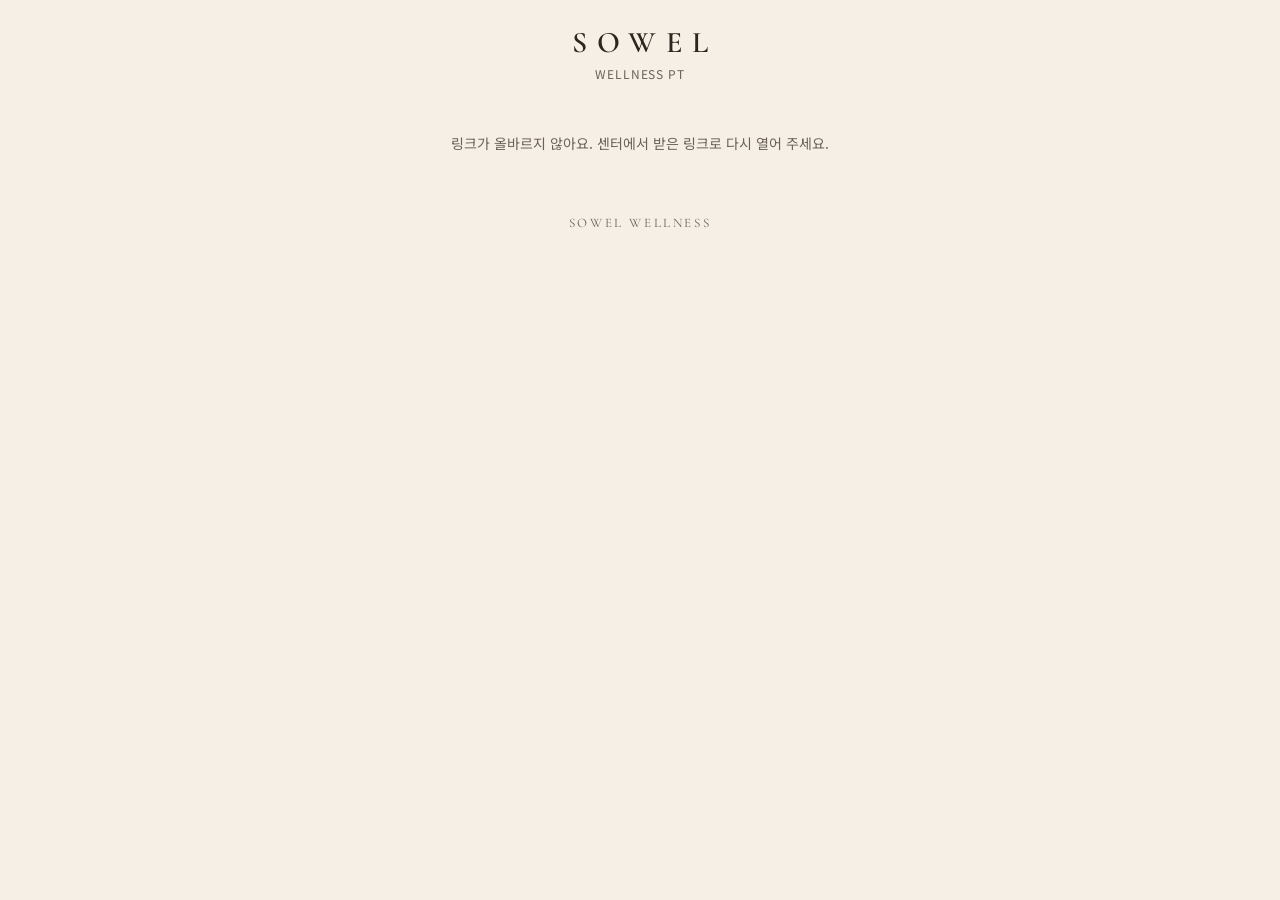
<file: member.html>
<!doctype html>
<html lang="ko">
<head>
<meta charset="utf-8">
<meta name="viewport" content="width=device-width,initial-scale=1,viewport-fit=cover">
<meta name="theme-color" content="#F5EFE6">
<meta name="sowel-version" content="0.20.0">
<meta name="robots" content="noindex,nofollow">
<title>나의 수업일지 · SOWEL</title>
<link rel="manifest" href="manifest-member.webmanifest">
<link rel="apple-touch-icon" href="icon-member-180.png">
<link rel="icon" type="image/png" sizes="192x192" href="icon-member-192.png">
<meta name="apple-mobile-web-app-capable" content="yes">
<meta name="mobile-web-app-capable" content="yes">
<meta name="apple-mobile-web-app-title" content="소웰 웰니스">
<meta name="apple-mobile-web-app-status-bar-style" content="default">
<script>window.SOWEL_APP = 'member';</script>
<script>
/* ───── 푸시 알림 공통 (Firebase 메시징 — 누를 때만 불러옴) ───── */
window.SOWEL_PUSH = (function () {
  var FB = 'https://www.gstatic.com/firebasejs/10.14.1/', loading = null;
  var ua = navigator.userAgent || '';
  function standalone() { return (window.matchMedia && matchMedia('(display-mode: standalone)').matches) || navigator.standalone === true; }
  function supported() { return 'serviceWorker' in navigator && 'PushManager' in window && 'Notification' in window; }
  function iosNeedsInstall() { return /iPhone|iPad|iPod/i.test(ua) && !standalone(); }
  function add(src) {
    return new Promise(function (res, rej) {
      var s = document.createElement('script'); s.src = src; s.async = true;
      s.onload = res; s.onerror = function () { rej(new Error('알림 도구를 불러오지 못했어요. 인터넷을 확인해 주세요.')); };
      document.head.appendChild(s);
    });
  }
  function load() {
    if (window.firebase && window.firebase.messaging) return Promise.resolve();
    if (!loading) loading = add(FB + 'firebase-app-compat.js').then(function () { return add(FB + 'firebase-messaging-compat.js'); });
    return loading;
  }
  /** 알림 토큰 받기. ask=true면 허용 창을 띄움(버튼을 누른 순간에만 불러야 함) */
  function token(c, ask) {
    if (!supported()) return Promise.reject(new Error(iosNeedsInstall() ? '아이폰은 홈 화면에 추가한 앱에서만 알림을 받을 수 있어요.' : '이 브라우저는 알림을 지원하지 않아요.'));
    var perm = ask ? Notification.requestPermission() : Promise.resolve(Notification.permission);
    return Promise.resolve(perm).then(function (p) {
      if (p !== 'granted') {
        if (!ask) return '';
        throw new Error(p === 'denied' ? '알림이 꺼져 있어요. 폰 설정 → 알림에서 이 앱을 허용한 뒤 다시 눌러 주세요.' : '알림 허용을 눌러 주세요.');
      }
      return load().then(function () {
        if (!window.firebase.apps.length) window.firebase.initializeApp(c.config);
        return navigator.serviceWorker.register('sw.js');
      }).then(function (reg) {
        return navigator.serviceWorker.ready.then(function () {
          return window.firebase.messaging().getToken({ vapidKey: c.vapid, serviceWorkerRegistration: reg });
        });
      });
    });
  }
  function device() { return /iPhone/.test(ua) ? 'iPhone' : /iPad/.test(ua) ? 'iPad' : /Android/.test(ua) ? 'Android' : /Mac/.test(ua) ? 'Mac' : /Windows/.test(ua) ? 'Windows' : '기기'; }
  function granted() { return 'Notification' in window && Notification.permission === 'granted'; }
  return { supported: supported, iosNeedsInstall: iosNeedsInstall, token: token, device: device, granted: granted };
})();
</script>
<script>
/* ───── 앱처럼 쓰기: 홈 화면에 추가 안내 (이미 앱으로 열었으면 안 보임) ───── */
(function () {
  if ('serviceWorker' in navigator && !navigator.webdriver) navigator.serviceWorker.register('sw.js').catch(function () {});
  var KEY = 'sj_install_hide_' + (window.SOWEL_APP || 'app');
  var standalone = (window.matchMedia && matchMedia('(display-mode: standalone)').matches) || navigator.standalone === true;
  var ua = navigator.userAgent || '';
  var kakao = /KAKAOTALK/i.test(ua), ios = /iPhone|iPad|iPod/i.test(ua) || (/Macintosh/.test(ua) && 'ontouchend' in document);
  var deferred = null;
  window.addEventListener('beforeinstallprompt', function (e) { e.preventDefault(); deferred = e; show(); });
  function hidden() { try { return localStorage.getItem(KEY) === '1'; } catch (e) { return false; } }
  function show() {
    var box = document.getElementById('installBox');
    if (!box || standalone || hidden()) return;
    var t = box.querySelector('.it'), b = box.querySelector('.ib');
    b.classList.add('hidden');
    if (kakao) {
      t.textContent = '카카오톡 안에서는 앱으로 저장할 수 없어요. 옆 버튼으로 연 다음 홈 화면에 추가해 주세요.';
      b.textContent = (ios ? 'Safari' : 'Chrome') + '로 열기'; b.classList.remove('hidden');
      b.onclick = function () { location.href = 'kakaotalk://web/openExternal?url=' + encodeURIComponent(location.href); };
    } else if (deferred) {
      t.textContent = '홈 화면에 앱으로 설치하면 다음부터 아이콘을 눌러 바로 열 수 있어요.';
      b.textContent = '앱으로 설치'; b.classList.remove('hidden');
      b.onclick = function () { deferred.prompt(); deferred.userChoice.then(function () { deferred = null; box.classList.add('hidden'); }); };
    } else if (ios) {
      t.innerHTML = '';
      t.appendChild(document.createTextNode('앱처럼 쓰려면 화면 아래 '));
      var s = document.createElement('b'); s.textContent = '공유 버튼(□↑)'; t.appendChild(s);
      t.appendChild(document.createTextNode(' → '));
      var s2 = document.createElement('b'); s2.textContent = '홈 화면에 추가'; t.appendChild(s2);
      t.appendChild(document.createTextNode('를 눌러 주세요.'));
    } else if (/Android/i.test(ua)) {
      t.textContent = '브라우저 메뉴(⋮)에서 "홈 화면에 추가" 또는 "앱 설치"를 누르면 앱처럼 쓸 수 있어요.';
    } else return;                                      // 컴퓨터에서는 안내 안 함
    box.classList.remove('hidden');
  }
  document.addEventListener('DOMContentLoaded', function () {
    var box = document.getElementById('installBox'); if (!box) return;
    box.querySelector('.ix').onclick = function () { box.classList.add('hidden'); try { localStorage.setItem(KEY, '1'); } catch (e) {} };
    show();
  });
})();
</script>

<link rel="preconnect" href="https://fonts.googleapis.com">
<link href="https://fonts.googleapis.com/css2?family=Cormorant+Garamond:wght@500;600&family=Noto+Sans+KR:wght@400;500;700&display=swap" rel="stylesheet">
<script src="config.js"></script>
<script>
/* ───── 자동 업데이트: 올라온 파일의 버전이 다르면 같은 주소로 새로 열기 ───── */
var SOWEL_UPD = (function () {
  var me = (document.querySelector('meta[name="sowel-version"]') || {}).content || '';
  function fresh() {
    return fetch(location.pathname + '?check=' + Date.now(), { cache: 'no-store' })
      .then(function (r) { return r.ok ? r.text() : ''; })
      .then(function (t) { var m = /name="sowel-version" content="([^"]+)"/.exec(t); return m ? m[1] : ''; })
      .catch(function () { return ''; });
  }
  function reloadTo(v) {
    var u = new URL(location.href);
    if (u.searchParams.get('u') === v) return false;   // 이미 시도함 → 반복 방지
    u.searchParams.set('u', v);
    u.searchParams.delete('v');
    location.replace(u.toString());
    return true;
  }
  /** busy(): 지금 바꾸면 안 되는 상황이면 true → onWait(v) 호출 */
  function watch(busy, onWait) {
    var last = 0;
    function check() {
      if (Date.now() - last < 60000) return;
      last = Date.now();
      fresh().then(function (v) {
        if (!v || v === me) return;
        if (busy && busy()) { if (onWait) onWait(v); return; }
        reloadTo(v);
      });
    }
    check();
    document.addEventListener('visibilitychange', function () { if (document.visibilityState === 'visible') check(); });
    window.addEventListener('focus', check);
  }
  return { version: me, watch: watch, reloadTo: reloadTo };
})();
</script>
<style>
  :root{
    --c-ink:#2C2620; --c-bg:#F5EFE6; --c-accent:#E8601A; --c-accent-strong:#C24E10; --c-accent-tint:#FDF1E8; --c-accent-tint-2:#FBE3D3; --c-surface:#FFFDF9; --c-surface-2:#FBF7F1; --c-sunken:#EFE6D8; --c-field:#FFFFFF; --c-line:#E6DCCD; --c-muted:#6B6157; --c-faint:#9A8E82; --c-on-accent:#FFFFFF; --c-ok:#3F7D4E;  --c-ok-tint:#E8F1E4;  --c-ok-ink:#3F6B35; --c-err:#B3261E; --c-warn-tint:#FFF4E5;  --c-warn-line:#F3C98B; --c-low-tint:#FFF0E0;   --c-low-ink:#B5520F; --c-hero-sub:#CBBFB0;  --c-hero-accent:#E9B48F;  --c-hero-alert:#FF7A6E; --c-stripe-a:#E9E2D8;  --c-stripe-b:#F3EEE7; --c-staff-1:#E8601A; --c-staff-2:#3F7D9E; --c-staff-3:#5E8C4A; --c-staff-4:#8E5BC9; --c-staff-5:#C2457A; --c-staff-6:#B08800; --c-staff-7:#2E8B8B; --c-staff-8:#7A6A58; --r-sm:8px; --r-md:12px; --r-lg:16px; --r-xl:20px; --r-pill:999px; --shadow-1:0 1px 3px rgba(44,38,32,.12); --shadow-2:0 6px 20px rgba(44,38,32,.08); --tap:44px; --font-body:'Noto Sans KR',system-ui,-apple-system,sans-serif; --font-brand:'Cormorant Garamond',serif;
    --brown:var(--c-ink); --terra:var(--c-accent-strong); --terra-d:var(--c-accent-strong); --cream:var(--c-bg); --card:var(--c-surface); --line:var(--c-line); --muted:var(--c-muted); --ok:var(--c-ok); --err:var(--c-err); --soft:var(--c-sunken);
  }
  *{box-sizing:border-box}
  html,body{margin:0}
  body{background:var(--cream);color:var(--brown);font-family:var(--font-body);
       -webkit-font-smoothing:antialiased;line-height:1.65}
  .wrap{max-width:560px;margin:0 auto;padding:28px 16px 56px}
  .brand{text-align:center}
  .mark{font-family:var(--font-brand);font-weight:600;font-size:30px;letter-spacing:.32em;padding-left:.32em;line-height:1}
  .center{font-size:12px;color:var(--muted);letter-spacing:.08em;margin-top:6px}
  .hero{margin-top:28px;padding:22px 20px;border-radius:var(--r-xl);background:var(--brown);color:var(--cream)}
  .eyebrow{font-family:var(--font-brand);font-size:14px;letter-spacing:.24em;color:var(--c-hero-accent);margin:0}
  .hero h1{font-size:22px;margin:6px 0 0;font-weight:700;letter-spacing:-.3px}
  .stats{display:flex;flex-wrap:wrap;gap:12px 18px;margin-top:16px}
  .stat span{display:block;font-size:12px;color:var(--c-hero-sub);margin-bottom:2px}
  .stat b{display:block;font-size:22px;font-weight:700;color:var(--c-on-accent);line-height:1.2}
  #validStat b{font-size:16px;line-height:1.5}
  #validStat b small{font-size:13px;font-weight:700;margin-left:2px}
  .state{white-space:pre-line;text-align:center;color:var(--muted);font-size:14px;padding:48px 8px}
  .spin{display:inline-block;width:16px;height:16px;border:2px solid var(--line);border-top-color:var(--terra);
        border-radius:50%;animation:sp .8s linear infinite;vertical-align:-3px;margin-right:8px}
  @keyframes sp{to{transform:rotate(360deg)}}
  .sec{font-size:13px;font-weight:700;color:var(--muted);margin:28px 4px 10px;letter-spacing:.02em}
  .card{background:var(--card);border:1px solid var(--line);border-radius:var(--r-lg);margin-top:10px;overflow:hidden}
  .card.latest{border-color:var(--terra);box-shadow:0 6px 20px rgba(44,38,32,.06)}
  .head{display:flex;align-items:center;justify-content:space-between;gap:10px;padding:14px 16px}
  .date{font-weight:700;font-size:16px}
  .new{font-size:12px;font-weight:700;color:var(--c-on-accent);background:var(--terra);border-radius:var(--r-pill);padding:2px 8px;margin-left:6px;vertical-align:2px}
  .chip{font-size:12px;color:var(--muted);background:var(--soft);border-radius:var(--r-pill);padding:3px 10px;white-space:nowrap}
  .body{padding:0 16px 16px;white-space:pre-wrap;word-break:keep-all;overflow-wrap:anywhere;font-size:15px}
  .latest .body{border-top:1px solid var(--soft);padding-top:14px}
  details.card>summary{list-style:none;cursor:pointer}
  details.card>summary::-webkit-details-marker{display:none}
  details.card .head{padding-bottom:4px}
  .preview{padding:0 16px 14px;font-size:13px;color:var(--muted);white-space:nowrap;overflow:hidden;text-overflow:ellipsis}
  details[open] .preview{display:none}
  details[open] .body{border-top:1px solid var(--soft);padding-top:14px}
  .tip{text-align:center;font-size:12px;color:var(--muted);margin-top:32px}
  .foot{text-align:center;font-family:var(--font-brand);letter-spacing:.2em;font-size:13px;color:var(--muted);margin-top:10px}
  .hidden{display:none !important}
  .pushcard{display:flex;gap:12px;align-items:center;background:var(--card);border:1px solid var(--line);border-radius:var(--r-xl);padding:14px 16px;margin-top:12px}
  .pushcard .pi{font-size:22px;flex:0 0 auto}
  .pushcard .pt{flex:1;min-width:0;font-size:14px;line-height:1.5}
  .pushcard .pt b{display:block;font-size:15px}
  .pushcard .pt span{color:var(--muted);font-size:12.5px}
  .pushcard button{flex:0 0 auto;border:0;background:var(--terra);color:var(--c-on-accent);border-radius:var(--r-pill);padding:9px 14px;font:inherit;font-size:13px;font-weight:700;cursor:pointer;min-height:40px}
  .pushcard button:disabled{opacity:.5}
  .pushcard.on{padding:10px 16px}
  .pushcard.on button{background:transparent;color:var(--muted);border:1px solid var(--line);font-weight:500}
  .pushmsg{font-size:12px;color:var(--c-err);margin:6px 4px 0}
  .installbox{display:flex;gap:10px;align-items:center;background:var(--c-surface);border:1px solid var(--line);border-radius:var(--r-lg);padding:10px 12px;margin:10px 0;font-size:13px;line-height:1.5}
  .installbox img{width:36px;height:36px;border-radius:var(--r-sm);flex:0 0 auto}
  .installbox .it{flex:1;min-width:0}
  .installbox .ib{flex:0 0 auto;border:0;background:var(--terra);color:var(--c-on-accent);border-radius:var(--r-pill);padding:8px 12px;font:inherit;font-size:13px;font-weight:700;cursor:pointer;white-space:nowrap}
  .installbox .ix{flex:0 0 auto;border:0;background:transparent;color:var(--muted);font-size:18px;line-height:1;cursor:pointer;padding:4px}

  /* 다음 수업 */
  .next{margin-top:12px;background:var(--card);border:1px solid var(--line);border-radius:var(--r-xl);padding:16px 18px;display:flex;gap:14px;align-items:center}
  .dday{flex:0 0 auto;width:64px;height:64px;border-radius:var(--r-lg);background:var(--terra);color:var(--c-on-accent);display:flex;flex-direction:column;align-items:center;justify-content:center;line-height:1.1}
  .dday b{font-size:20px}
  .dday span{font-size:12px;opacity:.9}
  .next .info{min-width:0}
  .next .lbl{font-size:12px;color:var(--muted);font-weight:500}
  .next .when{font-size:18px;font-weight:700;letter-spacing:-.2px}
  .next .who2{font-size:13px;color:var(--muted)}
  .next .more{font-size:12px;color:var(--muted);margin-top:4px}
  /* 부위별 기록 */
  .chips{display:flex;gap:6px;overflow-x:auto;padding:2px 2px 8px;-webkit-overflow-scrolling:touch;scrollbar-width:none}
  .chips::-webkit-scrollbar{display:none}
  .pchip{flex:0 0 auto;border:1px solid var(--line);background:var(--card);color:var(--brown);border-radius:var(--r-pill);padding:7px 13px;font:inherit;font-size:14px;cursor:pointer}
  .pchip b{font-weight:700;margin-left:4px;color:var(--terra)}
  .pchip.on{background:var(--brown);border-color:var(--brown);color:var(--c-on-accent)}
  .pchip.on b{color:var(--c-hero-accent)}
  .exlist{background:var(--card);border:1px solid var(--line);border-radius:var(--r-lg);overflow:hidden}
  .ex{border-top:1px solid var(--soft)}
  .ex:first-child{border-top:0}
  .ex>summary{list-style:none;cursor:pointer;padding:12px 16px;display:flex;gap:10px;align-items:baseline}
  .ex>summary::-webkit-details-marker{display:none}
  .ex .nm{font-weight:700;font-size:15px;flex:1;min-width:0}
  .ex .ct{font-size:12px;color:var(--muted);white-space:nowrap}
  .ex .last{display:block;font-size:13px;color:var(--muted);font-weight:400;margin-top:2px}
  .ex .tag{font-size:12px;color:var(--muted);background:var(--soft);border-radius:var(--r-pill);padding:1px 7px;margin-left:6px;font-weight:500;vertical-align:1px}
  .hist{padding:0 16px 12px;font-size:13px}
  .hist div{display:flex;gap:10px;padding:3px 0;border-top:1px dashed var(--soft)}
  .hist div:first-child{border-top:0}
  .hist span:first-child{color:var(--muted);flex:0 0 auto;width:62px}
  .stat.low b{color:var(--c-hero-alert)}
  /* 숙제 */
  .hw{background:var(--card);border:1px solid var(--line);border-radius:var(--r-xl);padding:14px 16px 6px}
  .hw .sub2{font-size:12px;color:var(--muted);margin:0 0 6px}
  .hwi{display:flex;gap:12px;align-items:center;padding:10px 0;border-top:1px solid var(--soft)}
  .hwi:first-of-type{border-top:0}
  .hwi .tx{flex:1;min-width:0;font-size:15px;word-break:keep-all;overflow-wrap:anywhere}
  .dots{display:flex;gap:4px;margin-top:6px;flex-wrap:wrap}
  .dot{width:16px;height:16px;border-radius:50%;border:1.5px solid var(--line);background:transparent;font-size:9px;line-height:13px;text-align:center;color:var(--muted)}
  .dot.on{background:var(--terra);border-color:var(--terra);color:var(--c-on-accent)}
  .dot.today{border-color:var(--brown)}
  .hwbtn{flex:0 0 auto;border:1.5px solid var(--terra);background:transparent;color:var(--terra);border-radius:var(--r-pill);padding:8px 12px;font:inherit;font-size:13px;font-weight:700;cursor:pointer;min-height:40px}
  .hwbtn.on{background:var(--terra);color:var(--c-on-accent)}
  .hwbtn:disabled{opacity:.6}
  .hwmsg{font-size:12px;color:var(--c-err);min-height:0;padding-bottom:6px}
  /* 무게 변화 */
  .mtabs{position:sticky;top:0;z-index:5;display:flex;gap:6px;margin:16px -16px 0;padding:8px 16px;background:var(--cream)}
  .mtabs .in{display:flex;gap:6px;flex:1;background:var(--soft);padding:4px;border-radius:var(--r-lg)}
  .mtab{flex:1;border:0;background:transparent;font:inherit;font-size:15px;font-weight:500;color:var(--muted);padding:10px 0;border-radius:var(--r-md);cursor:pointer;white-space:nowrap}
  .mtab.on{background:var(--card);color:var(--brown);font-weight:700;box-shadow:0 1px 3px rgba(44,38,32,.12)}
  .mtab .bdg{display:inline-block;min-width:18px;height:18px;border-radius:var(--r-sm);background:var(--terra);color:var(--c-on-accent);font-size:12px;line-height:18px;margin-left:5px;padding:0 5px;vertical-align:1px;font-weight:700}
  .nbanner{display:flex;align-items:center;gap:10px;width:100%;margin-top:12px;background:var(--card);border:1px solid var(--terra);border-radius:var(--r-lg);padding:11px 14px;font:inherit;font-size:14px;color:var(--brown);text-align:left;cursor:pointer}
  .nbanner .t{flex:1;min-width:0;white-space:nowrap;overflow:hidden;text-overflow:ellipsis}
  .nbanner .t b{color:var(--terra);margin-right:4px}
  .nbanner .go{flex:0 0 auto;color:var(--terra);font-size:13px;font-weight:700}
  .ntempty{padding:16px 0;font-size:14px;color:var(--muted);text-align:center}
  .cmt{border-top:1px solid var(--soft);padding:12px 16px 14px;background:var(--c-surface-2)}
  .reacts{display:flex;flex-wrap:wrap;gap:6px}
  .rbtn{border:1px solid var(--line);background:var(--card);color:var(--brown);border-radius:var(--r-pill);padding:7px 12px;font:inherit;font-size:13px;cursor:pointer;min-height:36px}
  .rbtn.on{background:var(--terra);border-color:var(--terra);color:var(--c-on-accent);font-weight:700}
  .rbtn:disabled{opacity:.6}
  .bubbles{display:flex;flex-direction:column;gap:8px;margin-top:10px}
  .bub{max-width:85%;padding:8px 12px;border-radius:var(--r-lg);font-size:14px;line-height:1.55;white-space:pre-wrap;word-break:break-word}
  .bub.me{align-self:flex-end;background:var(--c-accent-tint-2);border-bottom-right-radius:4px}
  .bub.t{align-self:flex-start;background:var(--card);border:1px solid var(--line);border-bottom-left-radius:4px}
  .bub .who{display:block;font-size:12px;font-weight:700;color:var(--terra);margin-bottom:2px}
  .bub .at{display:block;font-size:12px;color:var(--muted);margin-top:2px}
  .bub .del{background:none;border:0;padding:0;margin-left:6px;font:inherit;font-size:12px;color:var(--muted);text-decoration:underline;cursor:pointer}
  .cin{display:flex;gap:8px;margin-top:10px;align-items:flex-end}
  .cin textarea{flex:1;min-height:40px;max-height:120px;font:inherit;font-size:15px;color:var(--brown);background:var(--c-field);border:1px solid var(--line);border-radius:var(--r-md);padding:9px 12px;resize:none}
  .cin textarea:focus{outline:2px solid var(--terra);outline-offset:-1px;border-color:transparent}
  .cin button{flex:0 0 auto;border:0;background:var(--terra);color:var(--c-on-accent);border-radius:var(--r-md);padding:0 14px;height:42px;font:inherit;font-size:14px;font-weight:700;cursor:pointer}
  .cin button:disabled{opacity:.5}
  .cnote{font-size:12px;color:var(--muted);margin-top:6px}
  .cmsg{font-size:12px;color:var(--c-err);margin-top:4px}
  .cchip{font-size:12px;color:var(--muted);margin-left:6px;font-weight:500}
  .cchip.new{color:var(--c-on-accent);background:var(--terra);border-radius:var(--r-pill);padding:1px 7px;font-weight:700}
  .post{background:var(--card);border:1px solid var(--line);border-radius:var(--r-xl);margin-top:12px;overflow:hidden}
  .post .ph{display:flex;align-items:center;gap:8px;padding:12px 16px 0;font-size:13px;color:var(--muted)}
  .post .ph b{color:var(--brown);font-size:14px}
  .post .ph .cat{font-size:12px;font-weight:700;color:var(--terra);border:1px solid var(--terra);border-radius:var(--r-pill);padding:1px 8px}
  .post .ph .nw{font-size:12px;font-weight:700;color:var(--c-on-accent);background:var(--terra);border-radius:var(--r-pill);padding:1px 7px}
  .post img{display:block;width:100%;max-height:420px;object-fit:cover;margin-top:10px;background:var(--soft)}
  .post .pt{padding:10px 16px 0;font-size:15px;line-height:1.7;white-space:pre-wrap;word-break:break-word}
  .post .pt.clip{max-height:6.8em;overflow:hidden;position:relative}
  .post .pt.clip::after{content:'';position:absolute;left:0;right:0;bottom:0;height:1.7em;background:linear-gradient(rgba(255,253,249,0),var(--card))}
  .ptitle{display:flex;align-items:center;gap:8px;width:100%;border:0;background:transparent;font:inherit;color:var(--brown);text-align:left;padding:6px 16px 14px;cursor:pointer}
  .ptitle .tt{flex:1;min-width:0;font-size:16px;font-weight:700;line-height:1.45;word-break:break-word}
  .ptitle .tm{flex:0 0 auto;font-size:12px;color:var(--muted);white-space:nowrap}
  .ptitle .chev{flex:0 0 auto;color:var(--muted);transition:transform .15s}
  .ptitle[aria-expanded=true] .chev{transform:rotate(180deg)}
  .pbody{border-top:1px solid var(--soft)}
  .pbody img{margin-top:0}
  .post .pm{padding:2px 16px 0}
  .post .pa{display:flex;gap:8px;padding:10px 16px 12px}
  .post .pa button{border:1px solid var(--line);background:var(--card);color:var(--brown);border-radius:var(--r-pill);padding:7px 14px;font:inherit;font-size:14px;cursor:pointer;min-height:38px}
  .post .pa button.on{border-color:var(--c-accent-strong);color:var(--c-accent-strong);font-weight:700;background:var(--c-accent-tint)}
  .post .pc{border-top:1px solid var(--soft);padding:10px 16px 12px;background:var(--c-surface-2)}
  .post .pc .ci{font-size:14px;line-height:1.55;padding:5px 0;word-break:break-word;white-space:pre-wrap}
  .post .pc .ci b{font-size:13px;margin-right:6px}
  .post .pc .ci b.t{color:var(--terra)}
  .post .pc .ci small{color:var(--muted);font-size:12px;margin-left:6px}
  .post .pc .ci .del{background:none;border:0;padding:0;margin-left:6px;font:inherit;font-size:12px;color:var(--muted);text-decoration:underline;cursor:pointer}
  .cbanner{display:flex;align-items:center;gap:10px;width:100%;margin-top:12px;background:var(--card);border:1px solid var(--terra);border-radius:var(--r-lg);padding:11px 14px;font:inherit;font-size:14px;color:var(--brown);text-align:left;cursor:pointer}
  .cbanner .t{flex:1;min-width:0}
  .cbanner .t b{color:var(--terra);margin-right:4px}
  .cbanner .go{flex:0 0 auto;color:var(--terra);font-size:13px;font-weight:700}
  .attbox{background:var(--card);border:1px solid var(--line);border-radius:var(--r-xl);padding:6px 16px 12px}
  .attrow{display:flex;align-items:center;gap:10px;padding:9px 0;border-bottom:1px solid var(--soft);font-size:15px}
  .attrow .md{flex:0 0 28px;font-size:22px;text-align:center;line-height:1}
  .attrow .nm{flex:1}
  .attrow .ct{font-weight:700}
  .attrow.me{background:var(--c-accent-tint);margin:0 -16px;padding:9px 16px;border-bottom-color:transparent}
  .attrow.me .nm{font-weight:700;color:var(--terra)}
  .attme{margin-top:12px;font-size:14px;line-height:1.6}
  .attme b{color:var(--terra)}
  .attlast{margin-top:8px;font-size:13px;color:var(--muted)}
  .attlast.me{color:var(--brown);font-weight:700}
  .attempty{padding:12px 0 2px;font-size:14px;color:var(--muted)}
  .ntbox{background:var(--card);border:1px solid var(--line);border-radius:var(--r-xl);padding:4px 16px}
  .ntc{border-top:1px solid var(--soft);padding:12px 0}
  .ntc:first-child{border-top:0}
  .ntc .nt{font-weight:700;font-size:15px;display:flex;align-items:center;gap:6px;flex-wrap:wrap;line-height:1.45}
  .ntc .nd{font-size:12px;color:var(--muted);margin-top:2px}
  .ntc .nb{font-size:14px;line-height:1.65;margin-top:6px;white-space:pre-wrap;word-break:break-word}
  .ntc .nb.clip{max-height:4.95em;overflow:hidden;position:relative}
  .ntc .nb.clip::after{content:'';position:absolute;left:0;right:0;bottom:0;height:1.65em;background:linear-gradient(rgba(255,253,249,0),var(--card))}
  .lnk{background:none;border:0;padding:4px 0 0;font:inherit;font-size:13px;color:var(--terra);cursor:pointer}
  .ntmore{display:block;width:100%;text-align:center;border-top:1px solid var(--soft);padding:10px 0}
  .sgbox{background:var(--card);border:1px solid var(--line);border-radius:var(--r-xl);padding:14px 16px}
  .sgbox p{margin:0;font-size:13px;color:var(--muted)}
  .sgbox textarea{width:100%;margin-top:10px;min-height:88px;font:inherit;font-size:15px;color:var(--brown);background:var(--c-field);border:1px solid var(--line);border-radius:var(--r-md);padding:10px 12px;resize:vertical}
  .sgbox textarea:focus{outline:2px solid var(--terra);outline-offset:-1px;border-color:transparent}
  .chk{display:flex;align-items:center;gap:8px;font-size:14px;margin-top:8px;cursor:pointer}
  .chk input{width:20px;height:20px;accent-color:var(--terra);margin:0}
  .sgrow{display:flex;align-items:center;gap:10px;margin-top:10px}
  .sgsend{border:0;background:var(--terra);color:var(--c-on-accent);border-radius:var(--r-pill);padding:10px 20px;font:inherit;font-size:14px;font-weight:700;cursor:pointer;min-height:42px}
  .sgsend:disabled{opacity:.5}
  .sgmsg{font-size:13px;color:var(--muted)}
  .sgmsg.err{color:var(--c-err)}
  .sgmsg.ok{color:var(--c-ok)}
  .sg{border-top:1px solid var(--soft);padding:12px 0 2px;margin-top:12px}
  .sg .sh{display:flex;align-items:center;gap:6px;font-size:12px;color:var(--muted);flex-wrap:wrap}
  .sg .st{font-size:12px;font-weight:700;border-radius:var(--r-pill);padding:1px 8px;background:var(--soft);color:var(--muted)}
  .sg .st.done{background:var(--terra);color:var(--c-on-accent)}
  .sg .sb{font-size:14px;line-height:1.6;margin-top:4px;white-space:pre-wrap;word-break:break-word}
  .sg .sr{margin-top:8px;padding:8px 10px;border-left:3px solid var(--terra);background:var(--c-surface-2);border-radius:0 8px 8px 0;font-size:14px;line-height:1.6;white-space:pre-wrap;word-break:break-word}
  .sg .sr b{display:block;font-size:12px;color:var(--terra);margin-bottom:2px}
  .wbox{background:var(--card);border:1px solid var(--line);border-radius:var(--r-lg);padding:12px 12px 8px;position:relative}
  .wsum{font-size:13px;color:var(--muted);margin:2px 4px 6px}
  .wsum b{color:var(--brown)}
  .wbox svg{display:block;width:100%;height:auto;overflow:visible}
  .wtip{position:absolute;pointer-events:none;background:var(--brown);color:var(--c-on-accent);font-size:12px;border-radius:var(--r-sm);padding:4px 8px;white-space:nowrap;transform:translate(-50%,-120%)}

  /* ───── v1 디자인 다듬기 (DESIGN.md 기준) ───── */
  :focus-visible{outline:2px solid var(--c-accent-strong);outline-offset:2px}
  input:focus-visible,textarea:focus-visible,select:focus-visible{outline-offset:-1px}
  @media (prefers-reduced-motion:reduce){*,*::before,*::after{animation-duration:.01ms !important;animation-iteration-count:1 !important;transition-duration:.01ms !important;scroll-behavior:auto !important}}
  button{-webkit-tap-highlight-color:transparent}
  .dday{background:var(--c-accent)}
  .pchip,.rbtn,.post .pa button{min-height:40px}
  .hwbtn,.pushcard button,.sgsend{min-height:var(--tap)}
  .lnk{min-height:36px}
</style>
<link rel="stylesheet" href="theme.css">
</head>
<body>
<main class="wrap">
  <div class="brand">
    <div class="mark">SOWEL</div>
    <div class="center" id="center">WELLNESS PT</div>
  </div>

  <section class="hero hidden" id="hero">
    <p class="eyebrow">MY SESSION LOG</p>
    <h1 id="title">나의 수업일지</h1>
    <div class="stats">
      <div class="stat"><span>기록된 수업</span><b id="count">0</b></div>
      <div class="stat"><span>첫 기록</span><b id="since">-</b></div>
      <div class="stat hidden" id="trainerStat"><span>담당 선생님</span><b id="trainer">-</b></div>
      <div class="stat hidden" id="leftStat"><span id="leftLbl">남은 수업</span><b id="left">-</b></div>
      <div class="stat hidden" id="validStat"><span>유효기간</span><b id="valid">-</b></div>
    </div>
  </section>

  <div class="installbox hidden" id="installBox" style="margin-top:12px"><img src="icon-member-180.png" alt=""><div class="it"></div><button class="ib hidden" type="button"></button><button class="ix" type="button" aria-label="안내 닫기">✕</button></div>

  <section class="pushcard hidden" id="pushCard"><div class="pi">🔔</div><div class="pt" id="pushText"></div><button type="button" id="pushBtn"></button></section>
  <div class="pushmsg hidden" id="pushMsg"></div>

  <nav class="mtabs hidden" id="mTabs" role="tablist"><div class="in">
    <button class="mtab on" type="button" data-p="log" role="tab">수업일지</button>
    <button class="mtab" type="button" data-p="feed" role="tab" id="feedTab">센터 소식</button>
    <button class="mtab" type="button" data-p="talk" role="tab" id="talkTab">공지 · 건의</button>
  </div></nav>

  <div id="paneLog">
  <button class="cbanner hidden" type="button" id="cBanner"><span>💬</span><span class="t" id="cBannerText"></span><span class="go">보기 →</span></button>
  <button class="nbanner hidden" type="button" id="nBanner"><span>📢</span><span class="t" id="nBannerText"></span><span class="go">보기 →</span></button>

  <section class="next hidden" id="next">
    <div class="dday" id="dday"><b>D-1</b><span>다음 수업</span></div>
    <div class="info">
      <div class="lbl">다음 수업</div>
      <div class="when" id="nextWhen"></div>
      <div class="who2" id="nextWho"></div>
      <div class="more" id="nextMore"></div>
    </div>
  </section>

  <div id="hwWrap" class="hidden"><div class="sec">이번 숙제</div><section class="hw" id="hwBox"></section></div>

  <div id="attWrap" class="hidden"><div class="sec" id="attTitle">🏆 이달의 출석왕</div><section class="attbox" id="attBox"></section></div>

  <div class="state" id="state"><span class="spin"></span>수업일지를 불러오는 중이에요…</div>
  <div id="list"></div>
  </div>

  <div id="paneFeed" class="hidden">
    <div id="feedList"></div>
    <div class="state hidden" id="feedState"></div>
    <button class="lnk ntmore hidden" type="button" id="feedMore">지난 소식 더 보기</button>
  </div>

  <div id="paneTalk" class="hidden">
  <div id="ntWrap"><div class="sec">📢 공지사항</div><section class="ntbox" id="ntBox"></section></div>

  <div id="sgWrap">
    <div class="sec">💬 건의하기</div>
    <section class="sgbox">
      <p>센터에 바라는 점, 불편한 점을 편하게 남겨 주세요.</p>
      <textarea id="sgBody" maxlength="1500" placeholder="예: 저녁 9시 수업도 있었으면 좋겠어요"></textarea>
      <label class="chk"><input type="checkbox" id="sgAnon"> 익명으로 보내기</label>
      <p id="sgAnonNote" class="hidden" style="margin-top:4px;font-size:12px">이름이 센터에 남지 않아요. 답변은 지금 이 폰에서만 볼 수 있어요.</p>
      <div class="sgrow"><button class="sgsend" type="button" id="sgSend">보내기</button><span class="sgmsg" id="sgMsg"></span></div>
      <div id="sgMine"></div>
    </section>
  </div>
  </div>

  <div class="foot">SOWEL WELLNESS</div>
</main>

<script>
(function () {
  var $ = function (id) { return document.getElementById(id); };
  var DAYS = ['일', '월', '화', '수', '목', '금', '토'];

  function parseDate(s) {
    var m = /^(\d{4})-(\d{2})-(\d{2})/.exec(s || '');
    return m ? new Date(+m[1], +m[2] - 1, +m[3]) : null;
  }
  function label(s) {
    var d = parseDate(s);
    return d ? (d.getMonth() + 1) + '월 ' + d.getDate() + '일 (' + DAYS[d.getDay()] + ')' : (s || '');
  }
  function shortDate(s) {
    var d = parseDate(s);
    return d ? String(d.getFullYear()).slice(2) + '.' + (d.getMonth() + 1) + '.' + d.getDate() : '-';
  }
  /** 저장된 일지 첫 줄(📋 오늘의 수업일지 · 날짜)은 카드 머리에 있으니 뺌 */
  function bodyText(t) {
    var lines = String(t || '').split('\n');
    if (lines[0] && lines[0].indexOf('📋') === 0) lines.shift();
    while (lines.length && !lines[0].trim()) lines.shift();
    return lines.join('\n');
  }
  function preview(t) {
    var lines = bodyText(t).split('\n');
    var ex = lines.filter(function (l) { return /^- /.test(l); }).map(function (l) { return l.slice(2).split(/\s\d/)[0]; });
    if (ex.length) return ex.slice(0, 4).join(' · ') + (ex.length > 4 ? ' 외 ' + (ex.length - 4) + '개' : '');
    for (var i = 0; i < lines.length; i++) if (lines[i].trim() && !/^[💪👍🏠➡📝🌿]/u.test(lines[i])) return lines[i];
    return '';
  }
  function el(tag, cls, text) {
    var e = document.createElement(tag);
    if (cls) e.className = cls;
    if (text !== undefined) e.textContent = text;
    return e;
  }
  function head(log, isNew) {
    var h = el('div', 'head');
    var d = el('div', 'date', label(log.date));
    if (isNew) d.appendChild(el('span', 'new', 'NEW'));
    var th = CM.data[log.id];
    if (th) {
      var unseen = CM.unseen(log.id);
      var txt = (th.r ? th.r.split(' ')[0] : '') + (th.c.length ? ' 💬' + th.c.length : '');
      if (unseen) d.appendChild(el('span', 'cchip new', '답글'));
      else if (txt.trim()) d.appendChild(el('span', 'cchip', txt.trim()));
    }
    h.appendChild(d);
    if (log.trainer) h.appendChild(el('span', 'chip', log.trainer + ' 선생님'));
    return h;
  }
  // ───── 다음 수업 ─────
  function hm(d) {
    var h = d.getHours(), m = d.getMinutes();
    return (h < 12 ? '오전 ' : '오후 ') + ((h % 12) || 12) + ':' + ('0' + m).slice(-2);
  }
  function md(d) { return (d.getMonth() + 1) + '월 ' + d.getDate() + '일 (' + DAYS[d.getDay()] + ')'; }
  /** 일정 탭 형식 {date:'2026-11-03', start:'19:00', min:50} → 시작·끝 시각 */
  function toTimes(n) {
    var d = parseDate(n.date); if (!d) return null;
    var p = String(n.start || '').split(':');
    var a = new Date(d.getFullYear(), d.getMonth(), d.getDate(), +p[0] || 0, +p[1] || 0);
    return { a: a, z: new Date(a.getTime() + (Number(n.min) || 60) * 60000), trainer: n.trainer };
  }
  function renderNext(next) {
    next = (next || []).map(toTimes).filter(function (n) { return n && n.z.getTime() > Date.now(); });
    if (!next.length) return;
    var a = next[0].a, z = next[0].z;
    var today = new Date(); today.setHours(0, 0, 0, 0);
    var day0 = new Date(a); day0.setHours(0, 0, 0, 0);
    var diff = Math.round((day0 - today) / 86400000);
    $('dday').innerHTML = '';
    $('dday').appendChild(el('b', '', diff <= 0 ? '오늘' : diff === 1 ? '내일' : 'D-' + diff));
    $('dday').appendChild(el('span', '', a.getHours() < 12 ? '오전' : '오후'));
    $('nextWhen').textContent = md(a) + ' ' + hm(a) + ' – ' + hm(z).replace(/^오[전후] /, '');
    $('nextWho').textContent = next[0].trainer ? next[0].trainer + ' 선생님' : '';
    $('nextMore').textContent = next.length > 1 ? '그다음: ' + next.slice(1).map(function (n) {
      var d = n.a; return (d.getMonth() + 1) + '/' + d.getDate() + '(' + DAYS[d.getDay()] + ') ' + hm(d);
    }).join(' · ') : '';
    $('next').classList.remove('hidden');
  }

  // ───── 부위별 운동 기록 ─────
  var PARTS = ['하체', '가슴', '등', '어깨', '팔', '코어', '전신', '유산소', '가동성·스트레칭', '기타'];
  /** 예전 일지(부위 정보 없음)는 운동 이름으로 부위 추정 */
  var GUESS = [
    ['하체', /레그\s?컬|레그\s?익스텐션|햄스트링\s?컬|노르딕|힙\s?쓰러스트|힙\s?어브덕|힙\s?어덕/],
    ['가동성·스트레칭', /스트레칭|오픈북|폼\s?롤|가동성|모빌리티|요가|캣\s?카우|월\s?슬라이드|90.?90|흉추|햄스트링\s?스트레칭/],
    ['유산소', /러닝|런닝|트레드밀|사이클|자전거|로잉|일립티컬|스텝밀|줄넘기|걷기|인터벌/],
    ['코어', /플랭크|데드\s?버그|크런치|버드\s?독|싯업|레그\s?레이즈|할로우|팔로프|러시안|복근|코어|사이드\s?브릿지/],
    ['전신', /버피|스윙|클린|스내치|스러스터|터키시|파머스|캐리|마운틴\s?클라이머/],
    ['어깨', /숄더|레터럴|프론트\s?레이즈|페이스\s?풀|밀리터리|오버헤드\s?프레스|아놀드|리어\s?델트/],
    ['팔', /컬|트라이셉|삼두|이두|킥백|딥스|해머/],
    ['가슴', /벤치|푸시\s?업|푸쉬\s?업|체스트|플라이|펙덱|가슴/],
    ['등', /풀\s?업|친\s?업|랫\s?풀|로우|풀\s?다운|백\s?익스텐션|등/],
    ['하체', /스쿼트|런지|데드|힙|브릿지|레그|카프|스텝\s?업|굿모닝|글루트|하체|스플릿|쓰러스트|와이드|고블릿|박스\s?점프/]
  ];
  function guessPart(name) {
    for (var i = 0; i < GUESS.length; i++) if (GUESS[i][1].test(name)) return GUESS[i][0];
    return '기타';
  }
  /** 일지 글의 '💪 오늘 한 운동'에서 운동 줄을 뽑음 ([부위] 묶음이 있으면 그대로 씀) */
  function exFromText(t) {
    var out = [], inEx = false, part = '';
    String(t || '').split('\n').forEach(function (l) {
      l = l.trim();
      if (/^💪/u.test(l)) { inEx = true; return; }
      if (!inEx) return;
      if (/^[👍🏠➡📝🌿]/u.test(l)) { inEx = false; return; }
      var hd = /^\[(.+)\]$/.exec(l);
      if (hd) { part = PARTS.indexOf(hd[1]) >= 0 ? hd[1] : ''; return; }
      if (!/^- /.test(l)) return;
      l = l.slice(2).trim();
      var m = /^(.*?)\s+((?:\d|약|맨몸|양쪽|한쪽|좌우).*)$/.exec(l);
      var n = (m ? m[1] : l).trim(), d = m ? m[2].trim() : '';
      if (n) out.push({ n: n, d: d, p: part || guessPart(n) });
    });
    return out;
  }
  function buildParts(logs) {
    var parts = {};
    logs.slice().reverse().forEach(function (log) {          // 오래된 것부터
      var ex = (log.ex && log.ex.length) ? log.ex : exFromText(log.text);
      ex.forEach(function (e) {
        var p = PARTS.indexOf(e.p) >= 0 ? e.p : '기타';
        var key = String(e.n).replace(/\s+/g, '');
        var P = parts[p] || (parts[p] = { name: p, items: {}, count: 0 });
        var it = P.items[key] || (P.items[key] = { name: e.n, hist: [] });
        it.name = e.n;
        it.hist.unshift({ date: log.date, d: e.d || '' });   // 최신이 앞
        P.count++;
      });
    });
    return Object.keys(parts).map(function (k) {
      var P = parts[k];
      P.list = Object.keys(P.items).map(function (x) { return P.items[x]; })
        .sort(function (a, b) { return a.hist[0].date < b.hist[0].date ? 1 : a.hist[0].date > b.hist[0].date ? -1 : b.hist.length - a.hist.length; });
      return P;
    }).sort(function (a, b) { return b.count - a.count || PARTS.indexOf(a.name) - PARTS.indexOf(b.name); });
  }
  function md2(s) { var d = parseDate(s); return d ? (d.getMonth() + 1) + '/' + d.getDate() : s; }
  function renderParts(container, logs) {
    var parts = buildParts(logs);
    if (!parts.length) return;
    container.appendChild(el('div', 'sec', '부위별 운동 기록'));
    var chips = el('div', 'chips'); container.appendChild(chips);
    var box = el('div', 'exlist'); container.appendChild(box);
    var total = parts.reduce(function (s2, P) { return s2 + P.list.length; }, 0);
    function show(sel) {
      Array.prototype.forEach.call(chips.children, function (c) { c.classList.toggle('on', c.dataset.p === sel); });
      box.innerHTML = '';
      var items = [];
      parts.forEach(function (P) { if (sel === '' || P.name === sel) P.list.forEach(function (it) { items.push({ it: it, part: P.name }); }); });
      if (sel === '') items.sort(function (a, b) { return a.it.hist[0].date < b.it.hist[0].date ? 1 : a.it.hist[0].date > b.it.hist[0].date ? -1 : 0; });
      items.forEach(function (x) {
        var it = x.it, row = el('details', 'ex');
        var sm = el('summary');
        var nm = el('div', 'nm', it.name);
        if (sel === '') nm.appendChild(el('span', 'tag', x.part));
        nm.appendChild(el('span', 'last', '최근 ' + md2(it.hist[0].date) + (it.hist[0].d ? ' · ' + it.hist[0].d : '')));
        sm.appendChild(nm);
        sm.appendChild(el('span', 'ct', it.hist.length + '회'));
        row.appendChild(sm);
        var h = el('div', 'hist');
        it.hist.slice(0, 10).forEach(function (r) {
          var line = el('div'); line.appendChild(el('span', '', md2(r.date))); line.appendChild(el('span', '', r.d || '기록 없음')); h.appendChild(line);
        });
        if (it.hist.length > 10) h.appendChild(el('div', '', '… 외 ' + (it.hist.length - 10) + '번'));
        row.appendChild(h);
        box.appendChild(row);
      });
    }
    var all = el('button', 'pchip', '전체'); all.dataset.p = ''; all.appendChild(el('b', '', String(total))); chips.appendChild(all);
    all.onclick = function () { show(''); };
    parts.forEach(function (P) {
      var c = el('button', 'pchip', P.name); c.dataset.p = P.name; c.appendChild(el('b', '', String(P.list.length)));
      c.onclick = function () { show(P.name); };
      chips.appendChild(c);
    });
    show(parts[0].name);
  }

  // ───── 남은 수업 ─────
  function renderLeft(ses) {
    if (!ses) return;
    var left = ses.left;
    $('left').textContent = left <= 0 ? '0회' : left + '회';
    $('leftLbl').textContent = ses.lastN ? '남은 수업 (' + ses.lastN + '회 중)' : '남은 수업';
    $('leftStat').classList.toggle('low', left <= 3);
    $('leftStat').classList.remove('hidden');
  }
  /** 유효기간: 2026.11.05까지 (D-4) */
  function renderValid(v) {
    if (!v || !v.until) return;
    var d = parseDate(v.until); if (!d) return;
    var today = new Date(); today.setHours(0, 0, 0, 0);
    var diff = Math.round((d - today) / 86400000);
    var ymd = d.getFullYear() + '.' + ('0' + (d.getMonth() + 1)).slice(-2) + '.' + ('0' + d.getDate()).slice(-2);
    var b = $('valid'); b.innerHTML = '';
    if (diff < 0) {
      b.textContent = ymd + ' 만료';
    } else {
      b.appendChild(document.createTextNode(ymd + '까지'));
      b.appendChild(el('small', '', '(' + (diff === 0 ? 'D-DAY' : 'D-' + diff) + ')'));
    }
    $('validStat').classList.toggle('low', diff <= 30);   // 30일 이하 빨강, 그 외 흰색
    $('validStat').classList.remove('hidden');
  }

  // ───── 숙제 체크 ─────
  var HW = null, hwBusy = false;
  function addDay(y, n) { var d = parseDate(y); d.setDate(d.getDate() + n); return d.getFullYear() + '-' + ('0' + (d.getMonth() + 1)).slice(-2) + '-' + ('0' + d.getDate()).slice(-2); }
  function renderHw(hw) {
    HW = hw;
    var box = $('hwBox');
    if (!hw || !hw.items || !hw.items.length) { $('hwWrap').classList.add('hidden'); return; }
    box.innerHTML = '';
    var d0 = parseDate(hw.date);
    box.appendChild(el('p', 'sub2', (d0 ? (d0.getMonth() + 1) + '월 ' + d0.getDate() + '일 수업 숙제예요. 한 날은 눌러서 체크해 주세요. 선생님도 같이 봐요.' : '')));
    var n = Math.min(hw.days, 7), first = addDay(hw.today, -(n - 1));
    hw.items.forEach(function (it, i) {
      var row = el('div', 'hwi'), left = el('div', 'tx');
      left.appendChild(document.createTextNode(it.t));
      var dots = el('div', 'dots');
      if (hw.days > 7) dots.appendChild(el('span', 'dot', '…')).style.border = '0';   // 그 전 날들은 줄임
      for (var k = 0; k < n; k++) {
        var y = addDay(first, k), dd = parseDate(y);
        var dot = el('span', 'dot' + (it.done.indexOf(y) >= 0 ? ' on' : '') + (y === hw.today ? ' today' : ''), String(dd.getDate()));
        dot.title = (dd.getMonth() + 1) + '/' + dd.getDate() + (it.done.indexOf(y) >= 0 ? ' 했어요' : '');
        dots.appendChild(dot);
      }
      left.appendChild(dots);
      row.appendChild(left);
      var on = it.done.indexOf(hw.today) >= 0;
      var b = el('button', 'hwbtn' + (on ? ' on' : ''), on ? '했어요 ✓' : '오늘 했어요');
      b.setAttribute('aria-pressed', on ? 'true' : 'false');
      b.onclick = function () { toggleHw(i, !on); };
      row.appendChild(b);
      box.appendChild(row);
    });
    box.appendChild(el('div', 'hwmsg', ''));
    $('hwWrap').classList.remove('hidden');
  }
  function toggleHw(i, on) {
    if (hwBusy || !HW) return;
    hwBusy = true;
    var prev = JSON.parse(JSON.stringify(HW));
    var it = HW.items[i];                                   // 누르는 즉시 표시
    if (on) { if (it.done.indexOf(HW.today) < 0) it.done.push(HW.today); }
    else it.done = it.done.filter(function (d) { return d !== HW.today; });
    renderHw(HW);
    fetch(API, { method: 'POST', headers: { 'Content-Type': 'text/plain;charset=utf-8' },
                 body: JSON.stringify({ action: 'hw', c: code, log: HW.log, i: i, on: on }) })
      .then(readJson)
      .then(function (j) {
        hwBusy = false;
        if (j.ok && j.hw) return renderHw(j.hw);
        renderHw(j.hw || prev);
        var m = $('hwBox').querySelector('.hwmsg'); if (m) m.textContent = j.error || '저장하지 못했어요. 다시 눌러 주세요.';
      })
      .catch(function () {
        hwBusy = false; renderHw(prev);
        var m = $('hwBox').querySelector('.hwmsg'); if (m) m.textContent = '인터넷 연결이 불안정해요. 잠시 후 다시 눌러 주세요.';
      });
  }

  // ───── 무게 변화 ─────
  function kgOf(d) {
    var m = String(d || '').match(/(\d+(?:\.\d+)?)\s*(?:kg|킬로|키로)/gi);
    if (!m) return null;
    return Math.max.apply(null, m.map(function (x) { return parseFloat(x); }));
  }
  function buildWeights(logs) {
    var by = {};
    logs.slice().reverse().forEach(function (log) {
      var ex = (log.ex && log.ex.length) ? log.ex : exFromText(log.text);
      ex.forEach(function (e, idx) {
        var kg = kgOf(e.d); if (kg === null || !(kg > 0)) return;
        var key = String(e.n).replace(/\s+/g, '');
        var it = by[key] || (by[key] = { name: e.n, pts: {} });
        it.name = e.n; it.order = idx;
        it.pts[log.date] = Math.max(it.pts[log.date] || 0, kg);
      });
    });
    return Object.keys(by).map(function (k) {
      var it = by[k];
      return { name: it.name, order: it.order, pts: Object.keys(it.pts).sort().map(function (d) { return { d: d, v: it.pts[d] }; }) };
    }).filter(function (x) { return x.pts.length >= 2; })
      .sort(function (a, b) {
        var la = a.pts[a.pts.length - 1].d, lb = b.pts[b.pts.length - 1].d;
        return b.pts.length - a.pts.length || (la < lb ? 1 : la > lb ? -1 : a.order - b.order);
      });
  }
  function fmtKg(v) { return (Math.round(v * 10) / 10) + 'kg'; }
  function niceStep(span) { var r = span / 3, p = Math.pow(10, Math.floor(Math.log10(r))), f = r / p; return (f <= 1 ? 1 : f <= 2 ? 2 : f <= 2.5 ? 2.5 : f <= 5 ? 5 : 10) * p; }
  function drawWeight(box, w) {
    var cs = getComputedStyle(document.documentElement);
    function cv(n, d) { return (cs.getPropertyValue(n) || '').trim() || d; }   // theme.css 색
    var C_GRID = cv('--c-sunken', '#EFE6D8'), C_TXT = cv('--c-muted', '#6B6157'), C_LINE = cv('--c-accent', '#E8601A'), C_BG = cv('--c-surface', '#FFFDF9'), C_INK = cv('--c-ink', '#2C2620');
    var NS = 'http://www.w3.org/2000/svg';
    function sv(tag, at) { var e = document.createElementNS(NS, tag); for (var k in at) e.setAttribute(k, at[k]); return e; }
    box.innerHTML = '';
    var pts = w.pts.slice(-20), a = pts[0], z = pts[pts.length - 1];
    var diff = z.v - a.v;
    var sum = el('div', 'wsum');
    sum.innerHTML = '';
    sum.appendChild(document.createTextNode('처음 ' + fmtKg(a.v) + ' → 최근 '));
    sum.appendChild(el('b', '', fmtKg(z.v)));
    sum.appendChild(document.createTextNode((diff ? ' (' + (diff > 0 ? '+' : '') + fmtKg(diff) + ')' : ' (그대로)') + ' · ' + w.pts.length + '번 기록'));
    box.appendChild(sum);
    var W = 320, H = 160, L = 38, R = 16, T = 22, B = 24;
    var t0 = parseDate(a.d).getTime(), t1 = parseDate(z.d).getTime();
    var lo = Math.min.apply(null, pts.map(function (p) { return p.v; })), hi = Math.max.apply(null, pts.map(function (p) { return p.v; }));
    if (hi === lo) { lo -= 5; hi += 5; }
    var st = niceStep(hi - lo); lo = Math.floor(lo / st) * st; hi = Math.ceil(hi / st) * st;
    lo = Math.max(0, lo);
    function X(p) { return L + (t1 === t0 ? (W - L - R) / 2 : (parseDate(p.d).getTime() - t0) / (t1 - t0) * (W - L - R)); }
    function Y(v) { return T + (1 - (v - lo) / (hi - lo)) * (H - T - B); }
    var svg = sv('svg', { viewBox: '0 0 ' + W + ' ' + H, role: 'img', 'aria-label': w.name + ' 무게 변화: ' + pts.map(function (p) { return md2(p.d) + ' ' + fmtKg(p.v); }).join(', ') });
    for (var g = lo; g <= hi + 1e-9; g += st) {
      svg.appendChild(sv('line', { x1: L, x2: W - R, y1: Y(g), y2: Y(g), stroke: C_GRID, 'stroke-width': 1 }));
      var tl = sv('text', { x: L - 6, y: Y(g) + 3.5, 'text-anchor': 'end', 'font-size': 10, fill: C_TXT }); tl.textContent = Math.round(g * 10) / 10; svg.appendChild(tl);
    }
    [a, z].forEach(function (p, i) {
      var xl = sv('text', { x: X(p), y: H - 6, 'text-anchor': i ? 'end' : 'start', 'font-size': 10, fill: C_TXT }); xl.textContent = md2(p.d); svg.appendChild(xl);
    });
    svg.appendChild(sv('polyline', { points: pts.map(function (p) { return X(p) + ',' + Y(p.v); }).join(' '), fill: 'none', stroke: C_LINE, 'stroke-width': 2, 'stroke-linejoin': 'round', 'stroke-linecap': 'round' }));
    var tip = el('div', 'wtip hidden');
    pts.forEach(function (p, i) {
      svg.appendChild(sv('circle', { cx: X(p), cy: Y(p.v), r: 4, fill: C_LINE, stroke: C_BG, 'stroke-width': 2 }));
      var hit = sv('circle', { cx: X(p), cy: Y(p.v), r: 14, fill: 'transparent' });
      hit.style.cursor = 'pointer';
      function show() {
        tip.textContent = md2(p.d) + ' · ' + fmtKg(p.v);
        var rc = svg.getBoundingClientRect(), k = rc.width / W;
        tip.style.left = (svg.getBoundingClientRect().left - box.getBoundingClientRect().left + X(p) * k) + 'px';
        tip.style.top = (svg.getBoundingClientRect().top - box.getBoundingClientRect().top + Y(p.v) * k) + 'px';
        tip.classList.remove('hidden');
      }
      hit.addEventListener('mouseenter', show); hit.addEventListener('click', show);
      hit.addEventListener('mouseleave', function () { tip.classList.add('hidden'); });
      svg.appendChild(hit);
    });
    var lv = sv('text', { x: X(z), y: Y(z.v) - 9, 'text-anchor': 'end', 'font-size': 11, 'font-weight': 700, fill: C_INK }); lv.textContent = fmtKg(z.v); svg.appendChild(lv);
    box.appendChild(svg);
    box.appendChild(tip);
  }
  function renderWeights(container, logs) {
    var list = buildWeights(logs).slice(0, 10);
    if (!list.length) return;
    container.appendChild(el('div', 'sec', '무게 변화'));
    var chips = el('div', 'chips'); container.appendChild(chips);
    var box = el('div', 'wbox'); container.appendChild(box);
    function show(i) {
      Array.prototype.forEach.call(chips.children, function (c, k) { c.classList.toggle('on', k === i); });
      drawWeight(box, list[i]);
    }
    list.forEach(function (w, i) { var c = el('button', 'pchip', w.name); c.onclick = function () { show(i); }; chips.appendChild(c); });
    show(0);
  }


  // ───── 푸시 알림 ─────
  var PUSH = null;
  function pkey() { return 'sj_m_pushtok_' + code; }
  function pget() { try { return localStorage.getItem(pkey()) || ''; } catch (e) { return ''; } }
  function pset(v) { try { if (v) localStorage.setItem(pkey(), v); else localStorage.removeItem(pkey()); } catch (e) {} }
  function pmsg(t) { $('pushMsg').textContent = t || ''; $('pushMsg').classList.toggle('hidden', !t); }
  function pushApi(body) {
    body.action = 'pushMember'; body.c = code;
    return fetch(API, { method: 'POST', headers: { 'Content-Type': 'text/plain;charset=utf-8' }, body: JSON.stringify(body) })
      .then(readJson).then(function (j) { if (!j.ok) throw new Error(j.error || '처리하지 못했어요.'); return j; });
  }
  function renderPush(cfg) {
    PUSH = cfg;
    var card = $('pushCard');
    if (!cfg || (!SOWEL_PUSH.supported() && !SOWEL_PUSH.iosNeedsInstall())) { card.classList.add('hidden'); return; }
    var on = SOWEL_PUSH.granted() && !!pget(), b = $('pushBtn'), t = $('pushText');
    card.classList.toggle('on', on);
    t.innerHTML = '';
    if (on) {
      t.appendChild(document.createTextNode('수업 알림이 켜져 있어요'));
      b.textContent = '끄기'; b.disabled = false;
      b.onclick = function () { b.disabled = true; pushApi({ off: true, pt: pget() }).then(function () { pset(''); pmsg(''); renderPush(PUSH); }).catch(function (e) { b.disabled = false; pmsg(e.message); }); };
    } else {
      t.appendChild(el('b', '', '수업 알림 받기'));
      t.appendChild(el('span', '', SOWEL_PUSH.iosNeedsInstall() ? '아이폰은 홈 화면에 추가한 앱에서 켤 수 있어요 (공유 → 홈 화면에 추가)'
                                                               : '수업 전날·30분 전, 새 수업일지가 올라오면 알려 드려요'));
      b.textContent = '알림 받기'; b.disabled = SOWEL_PUSH.iosNeedsInstall();
      b.onclick = function () {
        b.disabled = true; pmsg('');
        SOWEL_PUSH.token(PUSH, true).then(function (tk) {
          if (!tk) throw new Error('알림 등록에 실패했어요. 잠시 후 다시 눌러 주세요.');
          return pushApi({ pt: tk, device: SOWEL_PUSH.device() }).then(function () { pset(tk); });
        }).then(function () { renderPush(PUSH); })
          .catch(function (e) { b.disabled = false; pmsg(e.message); });
      };
    }
    card.classList.remove('hidden');
    // 이미 켜져 있으면 조용히 등록 정보 새로 고침
    if (on) SOWEL_PUSH.token(cfg, false).then(function (tk) { if (tk && tk !== pget()) return pushApi({ pt: tk, device: SOWEL_PUSH.device() }).then(function () { pset(tk); }); }).catch(function () {});
  }

  function fail(msg) {
    $('state').textContent = msg;
  }

  SOWEL_UPD.watch(null, null);
  var code = (new URLSearchParams(location.search).get('c') || '').trim().toLowerCase();
  var API = window.SOWEL_API;
  if (!code) return fail('링크가 올바르지 않아요. 센터에서 받은 링크로 다시 열어 주세요.');
  if (!API || !/^https:\/\//.test(API)) return fail('아직 준비 중인 페이지예요. 센터에 문의해 주세요.');

  /** 응답을 JSON으로 읽고, 아니면 무엇이 왔는지 남김 */
  function readJson(r) {
    return r.text().then(function (t) {
      try { return JSON.parse(t); }
      catch (e) {
        var hint = /<title>([^<]*)/i.exec(t);
        throw new Error('응답 형식 오류 ' + r.status + (hint ? ' · ' + hint[1].trim() : '') + ' · ' + t.slice(0, 60).replace(/\s+/g, ' '));
      }
    });
  }
  // 익명 건의 티켓: 이 폰이 보낸 익명 건의의 답변을 보려고 기억해 둠
  var TKEY = 'sj_m_sgt_' + code;
  function tickets() { try { var a = JSON.parse(localStorage.getItem(TKEY) || '[]'); return Array.isArray(a) ? a.filter(function (x) { return /^G[a-f0-9]{16}$/.test(x); }) : []; } catch (e) { return []; } }
  function addTicket(id) { var a = tickets(); if (a.indexOf(id) < 0) a.unshift(id); try { localStorage.setItem(TKEY, JSON.stringify(a.slice(0, 30))); } catch (e) {} }
  function viaGet() {
    var t = tickets();
    return fetch(API + '?action=member&c=' + encodeURIComponent(code) + (t.length ? '&t=' + t.join(',') : '')).then(readJson);
  }
  function viaPost() {
    return fetch(API, { method: 'POST', headers: { 'Content-Type': 'text/plain;charset=utf-8' },
                        body: JSON.stringify({ action: 'member', c: code, tickets: tickets() }) }).then(readJson);
  }
  function load() {
    var why = [];
    return viaGet().then(function (j) {
      if (j && j.ok === false && /알 수 없는 요청/.test(j.error || '')) throw new Error(j.error);
      return j;
    }).catch(function (e) {
      why.push('GET: ' + (e && e.message || e));
      return viaPost().then(function (j) {
        if (j && j.ok === false && /알 수 없는 요청/.test(j.error || '')) throw new Error('시트 코드가 예전 버전이에요 (' + j.error + ')');
        return j;
      });
    }).catch(function (e) {
      why.push('POST: ' + (e && e.message || e));
      var err = new Error('load'); err.why = why; throw err;
    });
  }
  function showWhy(lines) {
    var d = el('div', '', lines.join('\n'));
    d.style.cssText = 'font-size:11px;color:#9A8E82;margin-top:12px;white-space:pre-wrap;word-break:break-all;text-align:left';
    $('state').appendChild(d);
  }

  load()
    .then(function (j) {
      try { render(j); }
      catch (e) { fail('화면을 그리다가 문제가 생겼어요. 센터에 이 화면을 보여 주세요.'); showWhy(['화면 오류: ' + (e && e.message || e)]); }
    })
    .catch(function (e) {
      fail('수업일지를 불러오지 못했어요. 잠시 후 다시 열어 주세요.');
      showWhy(e && e.why ? e.why : [String(e && e.message || e)]);
    });

  // ───── 센터 소식 (선생님 글 · 좋아요 · 댓글) ─────
  var FD = {
    latest: 0, posts: [], more: false, loaded: false, open: {}, busy: false, seenShown: 0, key: 'sj_m_fseen_' + code,
    seen: function () { var v = 0; try { v = Number(localStorage.getItem(FD.key) || 0); } catch (e) {} return v || Date.now() - 7 * 86400e3; }
  };
  function fetchFeed(extra) {
    var body = { action: 'feedMember', c: code };
    Object.keys(extra || {}).forEach(function (k) { body[k] = extra[k]; });
    return fetch(API, { method: 'POST', headers: { 'Content-Type': 'text/plain;charset=utf-8' }, body: JSON.stringify(body) })
      .then(readJson).then(function (j) { if (!j.ok) throw new Error(j.error || '불러오지 못했어요.'); return j; });
  }
  function openFeed() {
    FD.seenShown = FD.seen();
    try { localStorage.setItem(FD.key, String(Math.max(FD.latest, Date.now() - 7 * 86400e3))); } catch (e) {}
    if (FD.loaded || FD.busy) { drawFeed(); return; }
    FD.busy = true;
    var st = $('feedState'); st.classList.remove('hidden'); st.innerHTML = ''; st.appendChild(el('span', 'spin')); st.appendChild(document.createTextNode('소식을 불러오는 중이에요…'));
    fetchFeed().then(function (j) { FD.posts = j.posts; FD.more = j.more; FD.loaded = true; drawFeed(); })
      .catch(function (e) { st.textContent = e.message; }).then(function () { FD.busy = false; });
  }
  function drawFeed() {
    var box = $('feedList'); box.innerHTML = '';
    $('feedState').classList.toggle('hidden', !!FD.posts.length);
    if (!FD.posts.length) $('feedState').textContent = '아직 올라온 소식이 없어요.\n선생님들이 운동 팁과 센터 이야기를 올릴 거예요 🌿';
    FD.posts.forEach(function (p) { box.appendChild(postCard(p)); });
    $('feedMore').classList.toggle('hidden', !FD.more);
  }
  $('feedMore').onclick = function () {
    var b = $('feedMore'); b.disabled = true;
    fetchFeed({ offset: FD.posts.length }).then(function (j) { FD.posts = FD.posts.concat(j.posts); FD.more = j.more; drawFeed(); })
      .catch(function () {}).then(function () { b.disabled = false; });
  };
  function postCard(p) {
    var card = el('article', 'post'), c = el('div', 'pbody' + (FD.open[p.id] ? '' : ' hidden'));
    var h = el('div', 'ph');
    h.appendChild(el('b', '', p.by + ' 선생님'));
    if (p.cat) h.appendChild(el('span', 'cat', p.cat));
    h.appendChild(el('span', '', kday(p.at)));
    if (p.at > FD.seenShown) h.appendChild(el('span', 'nw', 'NEW'));
    card.appendChild(h);
    // 제목을 누르면 내용이 펼쳐짐
    var tb = el('button', 'ptitle'); tb.type = 'button'; tb.setAttribute('aria-expanded', FD.open[p.id] ? 'true' : 'false');
    tb.appendChild(el('span', 'tt', p.title));
    var meta = el('span', 'tm', (p.photo ? '📷 ' : '') + (p.likes ? '❤️' + p.likes + ' ' : '') + (p.cmts.length ? '💬' + p.cmts.length : ''));
    tb.appendChild(meta);
    tb.appendChild(el('span', 'chev', '▾'));
    tb.onclick = function () {
      var open = c.classList.toggle('hidden') === false;
      if (open) FD.open[p.id] = true; else delete FD.open[p.id];
      tb.setAttribute('aria-expanded', open ? 'true' : 'false');
    };
    card.appendChild(tb);
    if (p.photo) { var im = el('img'); im.src = p.photo; im.alt = ''; im.loading = 'lazy'; im.onerror = function () { im.remove(); }; c.appendChild(im); }
    var t = el('div', 'pt', p.text); c.appendChild(t);
    var a = el('div', 'pa');
    var lk = el('button', p.liked ? 'on' : '', (p.liked ? '❤️ ' : '🤍 ') + (p.likes || '좋아요')); lk.type = 'button';
    var cb = el('button', '', '💬 ' + (p.cmts.length || '댓글')); cb.type = 'button';
    a.appendChild(lk); a.appendChild(cb); c.appendChild(a);
    var pc = el('div', 'pc' + (p.cmts.length ? '' : ' hidden'));
    p.cmts.forEach(function (x) {
      var ci = el('div', 'ci');
      ci.appendChild(el('b', x.t ? 't' : '', x.name));
      ci.appendChild(document.createTextNode(x.text));
      var sm = el('small', '', kday(x.at)); ci.appendChild(sm);
      if (x.mine) { var d = el('button', 'del', '지우기'); d.type = 'button'; d.onclick = function () { act({ del: x.id }, d); }; ci.appendChild(d); }
      pc.appendChild(ci);
    });
    var row = el('div', 'cin'), ta = el('textarea'); ta.rows = 1; ta.maxLength = 300; ta.placeholder = '댓글 남기기';
    ta.oninput = function () { ta.style.height = 'auto'; ta.style.height = Math.min(120, ta.scrollHeight) + 'px'; };
    var sb = el('button', '', '보내기'); sb.type = 'button';
    sb.onclick = function () { var v = ta.value.trim(); if (!v) { ta.focus(); return; } act({ text: v }, sb); };
    row.appendChild(ta); row.appendChild(sb); pc.appendChild(row);
    var er = el('div', 'cmsg'); pc.appendChild(er);
    pc.appendChild(el('div', 'cnote', '댓글은 다른 회원에게도 보여요. 이름 가운데 글자는 가려져요.'));
    c.appendChild(pc);
    cb.onclick = function () { pc.classList.toggle('hidden'); if (!pc.classList.contains('hidden')) ta.focus(); };
    lk.onclick = function () {
      p.liked = !p.liked; p.likes += p.liked ? 1 : -1;                          // 누르자마자 바꾸고
      lk.className = p.liked ? 'on' : ''; lk.textContent = (p.liked ? '❤️ ' : '🤍 ') + (p.likes || '좋아요');
      fetchFeed({ post: p.id, like: p.liked, offset: Math.floor(Math.max(0, FD.posts.indexOf(p)) / 15) * 15 }).catch(function () { p.liked = !p.liked; p.likes += p.liked ? 1 : -1; drawFeed(); });   // 실패하면 되돌림
    };
    function act(extra, btn) {
      btn.disabled = true; er.textContent = '';
      extra.post = p.id; extra.offset = Math.floor(Math.max(0, FD.posts.indexOf(p)) / 15) * 15;
      fetchFeed(extra).then(function (j) {
        var np = j.posts.filter(function (x) { return x.id === p.id; })[0];
        if (np) { var i = FD.posts.indexOf(p); FD.posts[i] = np; var nc = postCard(np); nc.querySelector('.pc').classList.remove('hidden'); card.replaceWith(nc); }
      }).catch(function (e) { er.textContent = e.message; btn.disabled = false; });
    }
    card.appendChild(c);
    return card;
  }

  // ───── 수업일지 댓글 · 반응 (담당 선생님·대표만 봐요) ─────
  var CM = {
    data: {}, reacts: [], key: 'sj_m_cseen_' + code,
    seenMap: function () { try { return JSON.parse(localStorage.getItem(CM.key) || '{}') || {}; } catch (e) { return {}; } },
    lastT: function (log) { var th = CM.data[log]; if (!th) return 0; return Math.max.apply(null, [0].concat(th.c.filter(function (x) { return !x.me; }).map(function (x) { return x.at; }))); },
    unseen: function (log) { var t = CM.lastT(log); return t > 0 && t > (CM.seenMap()[log] || 0); },
    markSeen: function (log) {
      var t = CM.lastT(log); if (!t) return;
      var m = CM.seenMap(); if ((m[log] || 0) >= t) return;
      m[log] = t; try { localStorage.setItem(CM.key, JSON.stringify(m)); } catch (e) {}
      cmtBanner();
    }
  };
  function fmtAt(ms) { var d = new Date(ms); return (d.getMonth() + 1) + '/' + d.getDate() + ' ' + hm(d); }
  function cmtBox(log) {
    var box = el('div', 'cmt'); box.setAttribute('data-log', log.id);
    var rr = el('div', 'reacts'), bubbles = el('div', 'bubbles'), err = el('div', 'cmsg');
    function draw() {
      var th = CM.data[log.id] || { c: [], r: '' };
      rr.innerHTML = '';
      CM.reacts.forEach(function (r) {
        var b = el('button', 'rbtn' + (th.r === r ? ' on' : ''), r); b.type = 'button';
        b.onclick = function () { send({ react: th.r === r ? '' : r }, b); };
        rr.appendChild(b);
      });
      bubbles.innerHTML = '';
      th.c.forEach(function (x) {
        var bb = el('div', 'bub ' + (x.me ? 'me' : 't'));
        if (!x.me) bb.appendChild(el('span', 'who', x.name + ' 선생님'));
        bb.appendChild(document.createTextNode(x.text));
        var at = el('span', 'at', fmtAt(x.at));
        if (x.me) { var dl = el('button', 'del', '지우기'); dl.type = 'button'; dl.onclick = function () { send({ del: x.id }, dl); }; at.appendChild(dl); }
        bb.appendChild(at);
        bubbles.appendChild(bb);
      });
      bubbles.classList.toggle('hidden', !th.c.length);
    }
    var row = el('div', 'cin'), ta = el('textarea'); ta.rows = 1; ta.maxLength = 500;
    ta.placeholder = '선생님께 한마디 남기기';
    ta.oninput = function () { ta.style.height = 'auto'; ta.style.height = Math.min(120, ta.scrollHeight) + 'px'; };
    var sb = el('button', '', '보내기'); sb.type = 'button';
    sb.onclick = function () { var t = ta.value.trim(); if (!t) { ta.focus(); return; } send({ text: t }, sb, function () { ta.value = ''; ta.style.height = ''; }); };
    row.appendChild(ta); row.appendChild(sb);
    function send(extra, btn, done) {
      btn.disabled = true; err.textContent = '';
      var body = { action: 'cmt', c: code, log: log.id };
      Object.keys(extra).forEach(function (k) { body[k] = extra[k]; });
      fetch(API, { method: 'POST', headers: { 'Content-Type': 'text/plain;charset=utf-8' }, body: JSON.stringify(body) })
        .then(readJson).then(function (j) {
          if (!j.ok) throw new Error(j.error || '보내지 못했어요.');
          CM.data[log.id] = j.thread; draw(); if (done) done();
        }).catch(function (e) { err.textContent = e && e.message || '보내지 못했어요. 잠시 후 다시 해 주세요.'; })
        .then(function () { btn.disabled = false; });
    }
    if (CM.reacts.length) box.appendChild(rr);
    box.appendChild(bubbles); box.appendChild(row); box.appendChild(err);
    box.appendChild(el('div', 'cnote', '담당 선생님과 대표만 볼 수 있어요.'));
    draw();
    return box;
  }
  /** 안 본 선생님 답글이 있으면 [수업일지] 위에 띠 */
  function cmtBanner() {
    var logs = Object.keys(CM.data).filter(CM.unseen);
    var bn = $('cBanner');
    if (!logs.length) { bn.classList.add('hidden'); return; }
    var first = logs.sort(function (a, b) { return CM.lastT(b) - CM.lastT(a); })[0];
    var t = $('cBannerText'); t.innerHTML = '';
    t.appendChild(el('b', '', '답글 도착'));
    t.appendChild(document.createTextNode('선생님이 수업일지에 답글을 남겼어요' + (logs.length > 1 ? ' (' + logs.length + '개)' : '')));
    bn.onclick = function () {
      var box = document.querySelector('.cmt[data-log="' + first + '"]');
      if (!box) return;
      var det = box.closest('details'); if (det) det.open = true;
      box.scrollIntoView({ behavior: 'smooth', block: 'center' });
      CM.markSeen(first);
    };
    bn.classList.remove('hidden');
  }

  // ───── 이달의 출석왕 ─────
  function renderAttend(a) {
    var wrap = $('attWrap'), box = $('attBox');
    if (!a || (!a.people && !a.last)) { wrap.classList.add('hidden'); return; }
    box.innerHTML = '';
    $('attTitle').textContent = '🏆 ' + a.label + ' 출석왕';
    var medal = ['🥇', '🥈', '🥉'];
    if (!a.top.length) box.appendChild(el('div', 'attempty', '이번 달 첫 출석의 주인공이 되어 보세요!'));
    a.top.forEach(function (x) {
      var r = el('div', 'attrow' + (x.me ? ' me' : ''));
      r.appendChild(el('span', 'md', medal[x.rank - 1] || ''));
      r.appendChild(el('span', 'nm', x.name));
      r.appendChild(el('span', 'ct', x.n + '회'));
      box.appendChild(r);
    });
    if (a.more) box.appendChild(el('div', 'attlast', '공동 순위 ' + a.more + '명 더'));
    var me = el('div', 'attme');
    if (a.me.rank && a.me.rank <= 3) {
      me.appendChild(document.createTextNode('나는 지금 '));
      me.appendChild(el('b', '', a.me.rank + '위'));
      me.appendChild(document.createTextNode(' · ' + a.me.n + '회 출석했어요 👏'));
    } else if (a.me.rank) {
      var min = Math.min.apply(null, a.top.map(function (x) { return x.n; }));
      me.appendChild(document.createTextNode('나는 ' + a.me.rank + '위 · ' + a.me.n + '회 출석 — '));
      me.appendChild(el('b', '', 'TOP 3까지 ' + Math.max(1, min - a.me.n) + '회!'));
    } else {
      me.appendChild(document.createTextNode('이번 달은 아직 출석 기록이 없어요. 첫 수업을 기다릴게요 🌿'));
    }
    box.appendChild(me);
    if (a.last) {
      box.appendChild(el('div', 'attlast' + (a.last.me ? ' me' : ''), a.last.me
        ? '🎉 ' + a.last.label + ' 출석왕은 바로 나예요! (' + a.last.n + '회)'
        : '👑 ' + a.last.label + ' 출석왕 ' + a.last.names.join(', ') + ' (' + a.last.n + '회)'));
    }
    wrap.classList.remove('hidden');
  }

  // ───── 공지 ─────
  function kday(ms) {
    var d = new Date(ms); if (!ms) return '';
    return (d.getMonth() + 1) + '월 ' + d.getDate() + '일 (' + DAYS[d.getDay()] + ')';
  }
  var NSEEN = 'sj_m_nseen_' + code, RSEEN = 'sj_m_rseen_' + code;
  function lsGet(k) { try { return Number(localStorage.getItem(k) || 0); } catch (e) { return 0; } }
  function lsSet(k, v) { try { localStorage.setItem(k, String(v)); } catch (e) {} }
  var T = { notices: [], mine: [] };
  function noticeSeen() { return lsGet(NSEEN) || Date.now() - 7 * 86400e3; }   // 처음 연 폰: 최근 7일 공지만 새 글
  function replySeen() { return lsGet(RSEEN); }
  function unread() {
    var ns = noticeSeen(), rs = replySeen();
    var n = T.notices.filter(function (x) { return x.at > ns; });
    var r = T.mine.filter(function (x) { return x.reply && x.replyAt > rs; });
    return { notices: n, replies: r, count: n.length + r.length };
  }
  /** 탭 숫자 + [수업일지] 위 새 소식 띠 */
  function renderBadges() {
    var ft = $('feedTab'); ft.textContent = '센터 소식';
    if (pane !== 'feed' && FD.latest > FD.seen()) ft.appendChild(el('span', 'bdg', 'N'));
    var u = unread(), tab = $('talkTab');
    tab.textContent = '공지 · 건의';
    if (u.count && pane !== 'talk') tab.appendChild(el('span', 'bdg', String(u.count)));
    var bn = $('nBanner');
    if (!u.count || pane === 'talk') { bn.classList.add('hidden'); return; }
    var t = $('nBannerText'); t.innerHTML = '';
    if (u.notices.length) { t.appendChild(el('b', '', '새 공지')); t.appendChild(document.createTextNode(u.notices[0].title + (u.notices.length > 1 ? ' 외 ' + (u.notices.length - 1) + '개' : ''))); }
    else { t.appendChild(el('b', '', '답변 도착')); t.appendChild(document.createTextNode('건의에 센터 답변이 왔어요')); }
    bn.classList.remove('hidden');
  }
  var pane = 'log', replySeenShown = 0;
  function showPane(p) {
    pane = p;
    $('paneLog').classList.toggle('hidden', p !== 'log');
    $('paneTalk').classList.toggle('hidden', p !== 'talk');
    $('paneFeed').classList.toggle('hidden', p !== 'feed');
    if (p === 'feed') openFeed();
    Array.prototype.forEach.call(document.querySelectorAll('.mtab'), function (b) { b.classList.toggle('on', b.dataset.p === p); });
    try { history.replaceState(null, '', location.pathname + location.search + (p === 'log' ? '' : '#' + p)); } catch (e) {}
    if (p === 'talk') {
      renderNotices(T.notices);   // NEW 표시는 보기 전 기준으로 그린 뒤 읽음 처리
      var top = Math.max.apply(null, [Date.now() - 7 * 86400e3].concat(T.notices.map(function (n) { return n.at; })));
      lsSet(NSEEN, Math.max(top, lsGet(NSEEN)));
      var rtop = Math.max.apply(null, [replySeen()].concat(T.mine.map(function (x) { return x.replyAt || 0; })));
      lsSet(RSEEN, rtop);
    }
    // 아래로 내려가 있었으면 탭 바로 아래(새 화면 처음)로
    var pe = $(p === 'talk' ? 'paneTalk' : p === 'feed' ? 'paneFeed' : 'paneLog'), want = pe.getBoundingClientRect().top + window.scrollY - $('mTabs').offsetHeight;
    if (window.scrollY > want) window.scrollTo(0, Math.max(0, want));
    renderBadges();
  }
  Array.prototype.forEach.call(document.querySelectorAll('.mtab'), function (b) { b.onclick = function () { showPane(b.dataset.p); }; });
  $('nBanner').onclick = function () { showPane('talk'); };

  function renderNotices(list) {
    list = list || [];
    var box = $('ntBox'); box.innerHTML = '';
    if (!list.length) { box.appendChild(el('div', 'ntempty', '아직 공지가 없어요.')); return; }
    var seen = noticeSeen();
    var SHOW = 3;
    list.forEach(function (n, i) {
      var c = el('div', 'ntc' + (i >= SHOW ? ' hidden xtra' : ''));
      var t = el('div', 'nt');
      if (n.pin) t.appendChild(el('span', '', '📌'));
      t.appendChild(el('span', '', n.title));
      if (n.at > seen) t.appendChild(el('span', 'new', 'NEW'));
      c.appendChild(t);
      c.appendChild(el('div', 'nd', kday(n.at)));
      if (n.body) {
        var b = el('div', 'nb', n.body); c.appendChild(b);
        if (n.body.length > 110 || n.body.split('\n').length > 3) {
          b.classList.add('clip');
          var m = el('button', 'lnk', '더 보기'); m.type = 'button';
          m.onclick = function () { b.classList.toggle('clip'); m.textContent = b.classList.contains('clip') ? '더 보기' : '접기'; };
          c.appendChild(m);
        }
      }
      box.appendChild(c);
    });
    if (list.length > SHOW) {
      var more = el('button', 'lnk ntmore', '지난 공지 ' + (list.length - SHOW) + '개 더 보기'); more.type = 'button';
      more.onclick = function () { Array.prototype.forEach.call(box.querySelectorAll('.xtra'), function (x) { x.classList.remove('hidden'); }); more.remove(); };
      box.appendChild(more);
    }
  }
  // ───── 건의 ─────
  function renderSugg(mine) {
    var rs = pane === 'talk' ? replySeenShown : replySeen();
    var box = $('sgMine'); box.innerHTML = '';
    (mine || []).forEach(function (s) {
      var c = el('div', 'sg'), h = el('div', 'sh');
      h.appendChild(el('span', 'st' + (s.status === '답변 완료' ? ' done' : ''), s.status === '새 건의' ? '보냄' : s.status));
      if (s.anon) h.appendChild(el('span', 'st', '익명'));
      h.appendChild(el('span', '', kday(s.at)));
      if (s.reply && s.replyAt > rs) h.appendChild(el('span', 'new', 'NEW'));
      c.appendChild(h); c.appendChild(el('div', 'sb', s.body));
      if (s.reply) { var r = el('div', 'sr'); r.appendChild(el('b', '', '센터 답변')); r.appendChild(document.createTextNode(s.reply)); c.appendChild(r); }
      box.appendChild(c);
    });
  }
  function sgMsg(t, k) { var m = $('sgMsg'); m.className = 'sgmsg' + (k ? ' ' + k : ''); m.textContent = t || ''; }
  $('sgAnon').onchange = function () { $('sgAnonNote').classList.toggle('hidden', !$('sgAnon').checked); };
  $('sgSend').onclick = function () {
    var body = $('sgBody').value.trim();
    if (body.length < 2) { sgMsg('내용을 적어 주세요.', 'err'); $('sgBody').focus(); return; }
    var btn = $('sgSend'), anon = $('sgAnon').checked;
    btn.disabled = true; sgMsg('보내는 중…');
    fetch(API, { method: 'POST', headers: { 'Content-Type': 'text/plain;charset=utf-8' },
                 body: JSON.stringify({ action: 'suggMember', c: code, body: body, anon: anon, tickets: tickets() }) })
      .then(readJson).then(function (j) {
        if (!j.ok) throw new Error(j.error || '보내지 못했어요.');
        if (anon) addTicket(j.id);
        $('sgBody').value = ''; $('sgAnon').checked = false; $('sgAnonNote').classList.add('hidden');
        sgMsg((anon ? '익명으로 ' : '') + '보냈어요. 고마워요 🙏', 'ok');
        T.mine = j.mine || []; renderSugg(T.mine);
      }).catch(function (e) { sgMsg(e && e.message || '보내지 못했어요. 잠시 후 다시 해 주세요.', 'err'); })
      .then(function () { btn.disabled = false; });
  };

  function render(j) {
      if (!j.ok) return fail(j.error || '수업일지를 불러오지 못했어요.');
      document.title = j.name + '님의 수업일지 · SOWEL';
      if (j.center) $('center').textContent = j.center;
      $('title').textContent = j.name + '님의 수업일지';
      $('count').textContent = j.count;
      if (j.trainer) { $('trainer').textContent = j.trainer; $('trainerStat').classList.remove('hidden'); }
      var logs = j.logs || [];
      $('since').textContent = logs.length ? shortDate(logs[logs.length - 1].date) : '-';
      $('hero').classList.remove('hidden');
      renderNext(j.next);
      renderLeft(j.sessions);
      renderValid(j.valid);
      renderPush(j.push);
      renderHw(j.hw);
      renderAttend(j.attend);
      CM.data = j.cmts || {}; CM.reacts = j.reacts || [];
      T.notices = j.notices || []; T.mine = j.mine || [];
      replySeenShown = replySeen();
      renderSugg(T.mine);
      $('mTabs').classList.remove('hidden');
      FD.latest = j.feedLatest || 0;
      showPane(location.hash === '#talk' ? 'talk' : location.hash === '#feed' ? 'feed' : 'log');

      if (!logs.length) return fail('아직 기록된 수업일지가 없어요.\n첫 수업 후에 이곳에 쌓여요 🌿');
      $('state').classList.add('hidden');

      cmtBanner();
      var list = $('list');
      var weekAgo = Date.now() - 3 * 86400000;
      var first = logs[0];
      list.appendChild(el('div', 'sec', '가장 최근 수업'));
      var c = el('article', 'card latest');
      var fd = parseDate(first.date);
      c.appendChild(head(first, fd && fd.getTime() >= weekAgo));
      c.appendChild(el('div', 'body', bodyText(first.text)));
      if (first.id) c.appendChild(cmtBox(first));
      list.appendChild(c);
      if (first.id && CM.unseen(first.id) && 'IntersectionObserver' in window) {
        var io = new IntersectionObserver(function (es) { if (es[0].isIntersecting) { CM.markSeen(first.id); io.disconnect(); } }, { threshold: 0.6 });
        io.observe(c.querySelector('.cmt'));
      }

      renderWeights(list, logs);
      renderParts(list, logs);

      if (logs.length > 1) {
        list.appendChild(el('div', 'sec', '지난 수업 (' + (logs.length - 1) + ')'));
        logs.slice(1).forEach(function (log) {
          var d = el('details', 'card');
          var s = el('summary');
          s.appendChild(head(log, false));
          var pv = preview(log.text);
          if (pv) s.appendChild(el('div', 'preview', pv));
          d.appendChild(s);
          d.appendChild(el('div', 'body', bodyText(log.text)));
          if (log.id) {
            d.appendChild(cmtBox(log));
            d.addEventListener('toggle', function () { if (d.open) CM.markSeen(log.id); });
          }
          list.appendChild(d);
        });
      }
  }
})();
</script>
</body>
</html>
</file>
<file: theme.css>
/* ─────────────────────────────────────────────────────────────
   SOWEL 수업일지 · 테마 (디자인 토큰)
   DESIGN.md의 "토큰 표"와 1:1로 맞춘 파일입니다.
   다른 센터용으로 바꿀 때는 이 파일의 값만 바꾸면 선생님·회원 페이지가 함께 바뀌어요.
   (이 파일이 없어도 각 페이지 안에 같은 기본값이 있어서 화면이 깨지지 않아요)
   ───────────────────────────────────────────────────────────── */
:root{
  /* 브랜드 */
  --c-ink:#2C2620;            /* 글자·진한 면 (딥브라운) */
  --c-bg:#F5EFE6;             /* 바탕 (크림) */
  --c-accent:#E8601A;         /* 포인트 — 큰 면에만: 녹음 버튼, 다음 수업 D-day, 그래프 선 */
  --c-accent-strong:#C24E10;  /* 포인트 — 글자가 올라가는 버튼·배지·링크 (흰 글자 대비 4.5:1 이상) */
  --c-accent-tint:#FDF1E8;    /* 포인트 옅은 바탕 */
  --c-accent-tint-2:#FBE3D3;  /* 내 말풍선 */

  /* 면 */
  --c-surface:#FFFDF9;        /* 카드 */
  --c-surface-2:#FBF7F1;      /* 카드 안 상자 */
  --c-sunken:#EFE6D8;         /* 탭 바탕·칩·구분선 */
  --c-field:#FFFFFF;          /* 입력칸 */
  --c-line:#E6DCCD;           /* 테두리 */

  /* 글자 */
  --c-muted:#6B6157;          /* 보조 글자 (크림 위 5.3:1) */
  --c-faint:#9A8E82;          /* 버전 표시처럼 읽지 않아도 되는 글자 */
  --c-on-accent:#FFFFFF;

  /* 상태 */
  --c-ok:#3F7D4E;  --c-ok-tint:#E8F1E4;  --c-ok-ink:#3F6B35;
  --c-err:#B3261E;
  --c-warn-tint:#FFF4E5;  --c-warn-line:#F3C98B;
  --c-low-tint:#FFF0E0;   --c-low-ink:#B5520F;

  /* 진한 머리(회원 페이지 위쪽) 위 글자 */
  --c-hero-sub:#CBBFB0;  --c-hero-accent:#E9B48F;  --c-hero-alert:#FF7A6E;

  /* 개인 일정 빗금 */
  --c-stripe-a:#E9E2D8;  --c-stripe-b:#F3EEE7;

  /* 선생님별 일정 색 (첫 번째는 포인트 색) */
  --c-staff-1:#E8601A; --c-staff-2:#3F7D9E; --c-staff-3:#5E8C4A; --c-staff-4:#8E5BC9;
  --c-staff-5:#C2457A; --c-staff-6:#B08800; --c-staff-7:#2E8B8B; --c-staff-8:#7A6A58;

  /* 모양 */
  --r-sm:8px; --r-md:12px; --r-lg:16px; --r-xl:20px; --r-pill:999px;
  --shadow-1:0 1px 3px rgba(44,38,32,.12);
  --shadow-2:0 6px 20px rgba(44,38,32,.08);
  --tap:44px;                 /* 손가락으로 누르는 최소 높이 */

  /* 글꼴 */
  --font-body:'Noto Sans KR',system-ui,-apple-system,sans-serif;
  --font-brand:'Cormorant Garamond',serif;   /* 영문 로고·영문 머리말에만 */
}
</file>
